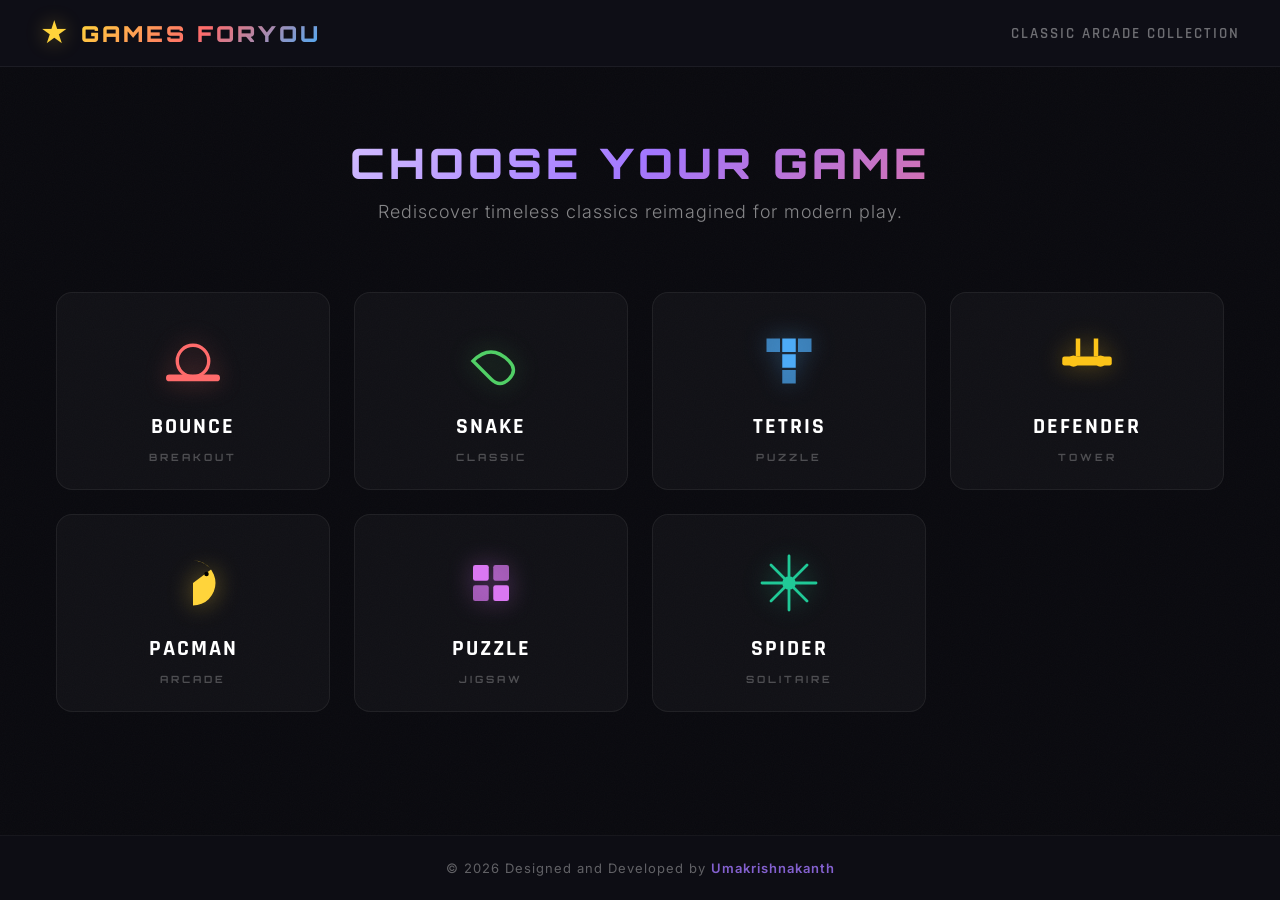
<file: index.html>
<!-- Games Foryou - © 2026 Designed and Developed by Umakrishnakanth (https://github.com/ukk1019-yhat). All rights reserved. -->
<!DOCTYPE html>
<html lang="en">
<head>
    <meta charset="utf-8" />
    <meta name="viewport" content="width=device-width, initial-scale=1.0" />
    <title>Games Foryou</title>
    <link rel="icon" type="image/svg+xml" href="data:image/svg+xml,%3Csvg xmlns='http://www.w3.org/2000/svg' viewBox='0 0 100 100'%3E%3Crect x='12' y='30' width='76' height='46' rx='12' fill='%230a0a0f' stroke='%23ffd43b' stroke-width='4'/%3E%3Ccircle cx='32' cy='53' r='10' fill='none' stroke='%23ff6b6b' stroke-width='3'/%3E%3Ccircle cx='68' cy='53' r='10' fill='none' stroke='%234dabf7' stroke-width='3'/%3E%3Cpath d='M44 53 L56 53' stroke='%23ffd43b' stroke-width='3' stroke-linecap='round'/%3E%3Crect x='22' y='76' width='6' height='10' rx='2' fill='%234dabf7'/%3E%3Crect x='42' y='76' width='6' height='10' rx='2' fill='%23ff6b6b'/%3E%3Crect x='52' y='76' width='6' height='10' rx='2' fill='%23ff6b6b'/%3E%3Crect x='72' y='76' width='6' height='10' rx='2' fill='%234dabf7'/%3E%3C/svg%3E" />
    <link rel="alternate icon" href="data:image/svg+xml,%3Csvg xmlns='http://www.w3.org/2000/svg' viewBox='0 0 100 100'%3E%3Crect x='12' y='30' width='76' height='46' rx='12' fill='%230a0a0f' stroke='%23ffd43b' stroke-width='4'/%3E%3Ccircle cx='32' cy='53' r='10' fill='none' stroke='%23ff6b6b' stroke-width='3'/%3E%3Ccircle cx='68' cy='53' r='10' fill='none' stroke='%234dabf7' stroke-width='3'/%3E%3Cpath d='M44 53 L56 53' stroke='%23ffd43b' stroke-width='3' stroke-linecap='round'/%3E%3Crect x='22' y='76' width='6' height='10' rx='2' fill='%234dabf7'/%3E%3Crect x='42' y='76' width='6' height='10' rx='2' fill='%23ff6b6b'/%3E%3Crect x='52' y='76' width='6' height='10' rx='2' fill='%23ff6b6b'/%3E%3Crect x='72' y='76' width='6' height='10' rx='2' fill='%234dabf7'/%3E%3C/svg%3E" />
    <link rel="stylesheet" href="style.css" />
    <link rel="preconnect" href="https://fonts.googleapis.com" />
    <link href="https://fonts.googleapis.com/css2?family=Orbitron:wght@400;700;900&family=Rajdhani:wght@500;600;700&family=Inter:wght@300;400;600&display=swap" rel="stylesheet" />

<script>
(function(){function c(e){e.preventDefault();return false}
document.addEventListener("contextmenu",c);
document.addEventListener("keydown",function(e){
if(e.key==="F12"||(e.ctrlKey&&["u","s","c","v","p"].includes(e.key.toLowerCase()))||(e.metaKey&&["u","s","c","v","p"].includes(e.key.toLowerCase()))){c(e)}
});
let d=/./;d.toString=function(){setInterval(function(){
(function a(a){if(typeof a==="string"&&a.indexOf("s")!==-1&&a.indexOf("c")!==-1&&a.indexOf(" ")!==-1)throw new Error(a)}("Anti-copy protection"))
},1000)}
console.log("%c Games Foryou ","font-size:24px;font-weight:900;color:#ffd43b");
console.log("%c © 2026 Umakrishnakanth - All rights reserved. ","font-size:14px;color:#888");
})();
</script>
</head>
<body>
    <div class="bg-effects"></div>
    <div class="noise-overlay"></div>

    <header>
        <div class="header-inner">
            <div class="logo">
                <span class="logo-icon">&#9733;</span>
                <h1>Games Foryou</h1>
            </div>
            <p class="tagline">Classic Arcade Collection</p>
        </div>
    </header>

    <main>
        <div class="hero">
            <h2 class="hero-title">Choose Your Game</h2>
            <p class="hero-sub">Rediscover timeless classics reimagined for modern play.</p>
        </div>

        <div class="game-grid" id="gameGrid">
            <a href="#bounce" class="game-card" data-game="bounce" style="--accent:#ff6b6b;">
                <div class="card-bg"></div>
                <div class="card-icon">
                    <svg viewBox="0 0 64 64"><circle cx="32" cy="32" r="14" fill="none" stroke="currentColor" stroke-width="3"/><rect x="8" y="44" width="48" height="6" rx="3" fill="currentColor"/></svg>
                </div>
                <div class="card-content">
                    <h3>Bounce</h3>
                    <span class="card-count">Breakout</span>
                </div>
                <div class="card-glow"></div>
            </a>
            <a href="#snake" class="game-card" data-game="snake" style="--accent:#51cf66;">
                <div class="card-bg"></div>
                <div class="card-icon">
                    <svg viewBox="0 0 64 64"><path d="M16 32 Q32 16 48 32 Q56 40 48 48 Q40 56 32 48 Q24 40 16 32Z" fill="none" stroke="currentColor" stroke-width="3"/></svg>
                </div>
                <div class="card-content">
                    <h3>Snake</h3>
                    <span class="card-count">Classic</span>
                </div>
                <div class="card-glow"></div>
            </a>
            <a href="#tetris" class="game-card" data-game="tetris" style="--accent:#4dabf7;">
                <div class="card-bg"></div>
                <div class="card-icon">
                    <svg viewBox="0 0 64 64"><rect x="12" y="12" width="12" height="12" fill="currentColor" opacity="0.7"/><rect x="26" y="12" width="12" height="12" fill="currentColor"/><rect x="40" y="12" width="12" height="12" fill="currentColor" opacity="0.7"/><rect x="26" y="26" width="12" height="12" fill="currentColor"/><rect x="26" y="40" width="12" height="12" fill="currentColor" opacity="0.7"/></svg>
                </div>
                <div class="card-content">
                    <h3>Tetris</h3>
                    <span class="card-count">Puzzle</span>
                </div>
                <div class="card-glow"></div>
            </a>
            <a href="#defender" class="game-card" data-game="defender" style="--accent:#fcc419;">
                <div class="card-bg"></div>
                <div class="card-icon">
                    <svg viewBox="0 0 64 64"><rect x="10" y="28" width="44" height="8" rx="2" fill="currentColor"/><rect x="22" y="12" width="4" height="16" fill="currentColor"/><rect x="38" y="12" width="4" height="16" fill="currentColor"/><circle cx="20" cy="32" r="4" fill="none" stroke="currentColor" stroke-width="2"/><circle cx="44" cy="32" r="4" fill="none" stroke="currentColor" stroke-width="2"/></svg>
                </div>
                <div class="card-content">
                    <h3>Defender</h3>
                    <span class="card-count">Tower</span>
                </div>
                <div class="card-glow"></div>
            </a>
            <a href="#pacman" class="game-card" data-game="pacman" style="--accent:#ffd43b;">
                <div class="card-bg"></div>
                <div class="card-icon">
                    <svg viewBox="0 0 64 64"><path d="M32 12 A20 20 0 1 1 32 52 L32 32 L48 20 A20 20 0 0 0 32 12Z" fill="currentColor"/><circle cx="44" cy="24" r="2" fill="#000"/></svg>
                </div>
                <div class="card-content">
                    <h3>Pacman</h3>
                    <span class="card-count">Arcade</span>
                </div>
                <div class="card-glow"></div>
            </a>
            <a href="#puzzle" class="game-card" data-game="puzzle" style="--accent:#da77f2;">
                <div class="card-bg"></div>
                <div class="card-icon">
                    <svg viewBox="0 0 64 64"><rect x="16" y="16" width="14" height="14" rx="2" fill="currentColor"/><rect x="34" y="16" width="14" height="14" rx="2" fill="currentColor" opacity="0.7"/><rect x="16" y="34" width="14" height="14" rx="2" fill="currentColor" opacity="0.7"/><rect x="34" y="34" width="14" height="14" rx="2" fill="currentColor"/></svg>
                </div>
                <div class="card-content">
                    <h3>Puzzle</h3>
                    <span class="card-count">Jigsaw</span>
                </div>
                <div class="card-glow"></div>
            </a>
            <a href="#spider" class="game-card" data-game="spider" style="--accent:#20c997;">
                <div class="card-bg"></div>
                <div class="card-icon">
                    <svg viewBox="0 0 64 64"><circle cx="32" cy="32" r="6" fill="currentColor"/><path d="M32 38 L32 56 M32 26 L32 8 M38 32 L56 32 M26 32 L8 32 M36 28 L48 16 M28 36 L16 48 M36 36 L48 48 M28 28 L16 16" stroke="currentColor" stroke-width="2.5" stroke-linecap="round"/></svg>
                </div>
                <div class="card-content">
                    <h3>Spider</h3>
                    <span class="card-count">Solitaire</span>
                </div>
                <div class="card-glow"></div>
            </a>
        </div>

        <div class="game-frame-container" id="gameFrameContainer">
            <div class="frame-header">
                <span class="frame-title" id="gameTitle">Bounce</span>
                <div class="frame-actions">
                    <button class="frame-btn" id="fullscreenBtn" aria-label="Fullscreen" title="Fullscreen">
                        <svg viewBox="0 0 24 24" width="16" height="16" fill="none" stroke="currentColor" stroke-width="2" stroke-linecap="round"><path d="M8 3H5a2 2 0 0 0-2 2v3m18 0V5a2 2 0 0 0-2-2h-3m0 18h3a2 2 0 0 0 2-2v-3M3 16v3a2 2 0 0 0 2 2h3"/></svg>
                    </button>
                    <button class="frame-btn close-frame" id="closeFrame" aria-label="Close game">&times;</button>
                </div>
            </div>
            <div class="frame-body">
                <div class="frame-spinner" id="frameSpinner">
                    <div class="spinner-ring"></div>
                    <span class="spinner-text">Loading game...</span>
                </div>
                <iframe id="machine" title="Game Frame" name="game-frame"></iframe>
            </div>
        </div>
    </main>

    <footer>
        <p>&copy; 2026 Designed and Developed by <a href="https://github.com/ukk1019-yhat" target="_blank" rel="noopener">Umakrishnakanth</a></p>
    </footer>

    <script>
        (function() {
            function setVH() {
                const vh = window.innerHeight * 0.01;
                document.documentElement.style.setProperty("--vh", vh + "px");
            }
            setVH();
            window.addEventListener("resize", setVH);
        })();

        document.addEventListener("DOMContentLoaded", () => {
            document.body.classList.add("page-loaded");
        });

        function play(game) {
            const container = document.getElementById("gameFrameContainer");
            const iframe = document.getElementById("machine");
            const title = document.getElementById("gameTitle");
            const spinner = document.getElementById("frameSpinner");
            const cards = document.querySelectorAll(".game-card");
            const hero = document.querySelector(".hero");

            cards.forEach(c => c.classList.remove("active"));
            const activeCard = document.querySelector(`.game-card[data-game="${game}"]`);
            if (activeCard) activeCard.classList.add("active");

            title.textContent = game.charAt(0).toUpperCase() + game.slice(1);
            spinner.classList.add("visible");
            iframe.classList.remove("loaded");
            iframe.src = game + "/index.html";
            container.classList.add("open");
            hero.classList.add("hero-hidden");
            hero.style.display = "none";
            document.title = "Games Foryou - " + game.charAt(0).toUpperCase() + game.slice(1);
            container.scrollIntoView({ behavior: "smooth", block: "start" });
        }

        function closeGame() {
            const container = document.getElementById("gameFrameContainer");
            const hero = document.querySelector(".hero");
            const cards = document.querySelectorAll(".game-card");
            container.classList.remove("open");
            hero.classList.remove("hero-hidden");
            hero.style.display = "";
            cards.forEach(c => c.classList.remove("active"));
            document.getElementById("gameTitle").textContent = "";
            document.getElementById("frameSpinner").classList.remove("visible");
            document.getElementById("machine").src = "";
            document.getElementById("machine").classList.remove("loaded");
            document.title = "Games Foryou";
            window.scrollTo({ top: 0, behavior: "smooth" });
        }

        document.getElementById("machine").addEventListener("load", () => {
            document.getElementById("frameSpinner").classList.remove("visible");
            document.getElementById("machine").classList.add("loaded");
        });

        window.addEventListener("DOMContentLoaded", () => {
            const hash = location.hash.substring(1);
            if (hash) {
                play(hash);
            }

            document.getElementById("gameGrid").addEventListener("click", (e) => {
                const card = e.target.closest(".game-card");
                if (card && card.dataset.game) {
                    e.preventDefault();
                    play(card.dataset.game);
                    history.pushState(null, "", "#" + card.dataset.game);
                }
            });

            document.getElementById("closeFrame").addEventListener("click", closeGame);

            document.getElementById("fullscreenBtn").addEventListener("click", () => {
                const el = document.getElementById("gameFrameContainer");
                if (!document.fullscreenElement && !document.webkitFullscreenElement) {
                    if (el.requestFullscreen) el.requestFullscreen();
                    else if (el.webkitRequestFullscreen) el.webkitRequestFullscreen();
                } else {
                    if (document.exitFullscreen) document.exitFullscreen();
                    else if (document.webkitExitFullscreen) document.webkitExitFullscreen();
                }
            });

            function updateFSIcon() {
                const isFS = !!(document.fullscreenElement || document.webkitFullscreenElement);
                const btn = document.getElementById("fullscreenBtn");
                btn.innerHTML = isFS
                    ? '<svg viewBox="0 0 24 24" width="16" height="16" fill="none" stroke="currentColor" stroke-width="2" stroke-linecap="round"><path d="M8 3v3a2 2 0 0 1-2 2H3m18 0h-3a2 2 0 0 1-2-2V3m0 18v-3a2 2 0 0 1 2-2h3M3 16h3a2 2 0 0 1 2 2v3"/></svg>'
                    : '<svg viewBox="0 0 24 24" width="16" height="16" fill="none" stroke="currentColor" stroke-width="2" stroke-linecap="round"><path d="M8 3H5a2 2 0 0 0-2 2v3m18 0V5a2 2 0 0 0-2-2h-3m0 18h3a2 2 0 0 0 2-2v-3M3 16v3a2 2 0 0 0 2 2h3"/></svg>';
            }
            document.addEventListener("fullscreenchange", updateFSIcon);
            document.addEventListener("webkitfullscreenchange", updateFSIcon);

            document.addEventListener("keydown", (e) => {
                if (e.key === "Escape") closeGame();
            });

            (function() {
                let touchStartY = 0;
                const frame = document.getElementById("gameFrameContainer");
                frame.addEventListener("touchstart", (e) => {
                    touchStartY = e.touches[0].clientY;
                }, { passive: true });
                frame.addEventListener("touchmove", (e) => {
                    const dy = e.touches[0].clientY - touchStartY;
                    if (dy > 80 && frame.classList.contains("open")) {
                        closeGame();
                        history.pushState(null, "", window.location.pathname);
                    }
                }, { passive: true });
            })();

            window.addEventListener("popstate", () => {
                const hash = location.hash.substring(1);
                if (hash) {
                    play(hash);
                } else {
                    closeGame();
                }
            });

            const observer = new IntersectionObserver((entries) => {
                entries.forEach((entry, i) => {
                    if (entry.isIntersecting) {
                        setTimeout(() => {
                            entry.target.classList.add("card-visible");
                        }, entry.target.dataset.index * 80);
                        observer.unobserve(entry.target);
                    }
                });
            }, { threshold: 0.15, rootMargin: "0px 0px -40px 0px" });

            document.querySelectorAll(".game-card").forEach((card, i) => {
                card.dataset.index = i;
                observer.observe(card);
            });
        });
    </script>
</body>
</html>
</file>
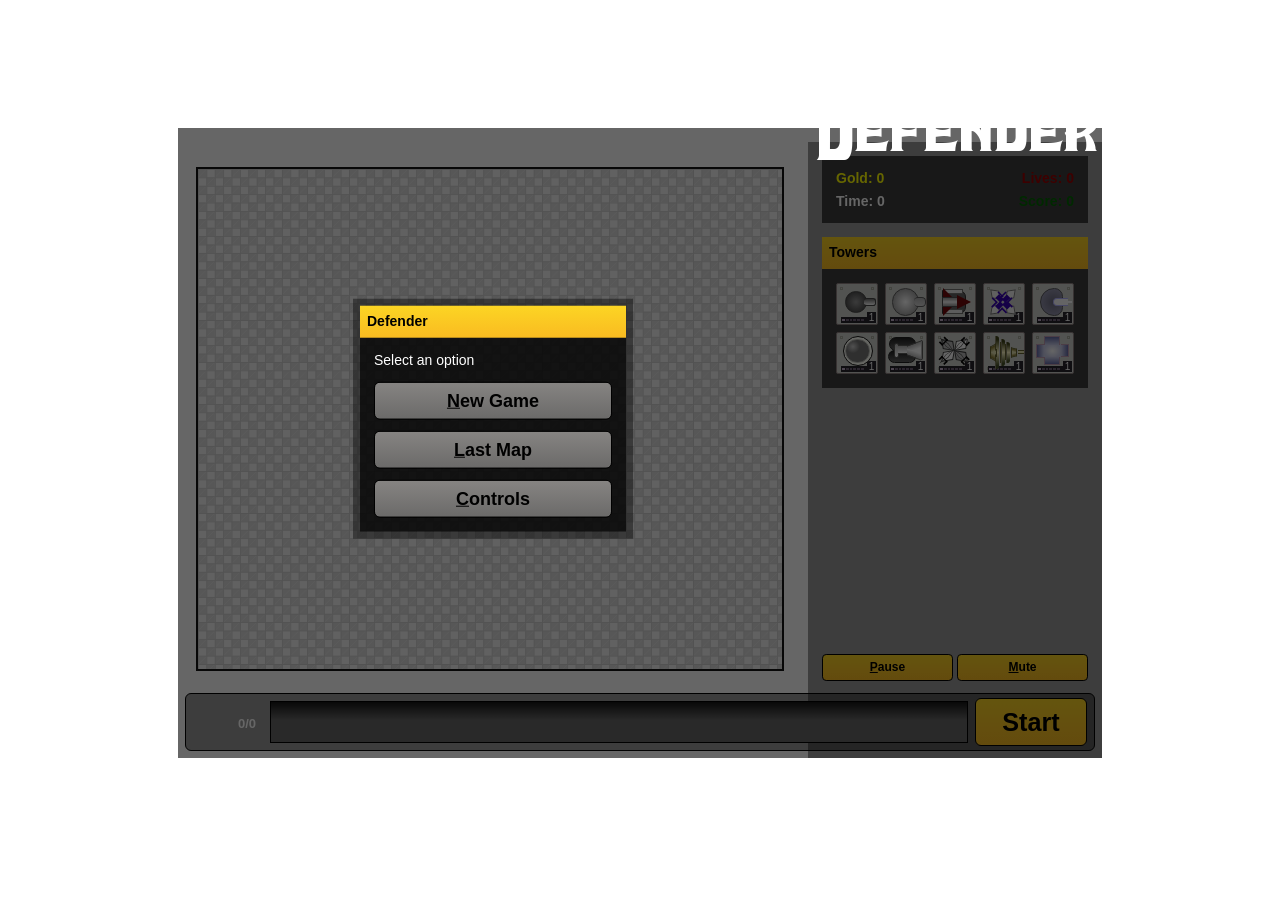
<file: defender/index.html>
<!-- Games Foryou - © 2026 Designed and Developed by Umakrishnakanth (https://github.com/ukk1019-yhat). All rights reserved. -->
<!DOCTYPE html>
<html lang="en">
<head>
    <meta name="viewport" content="width=device-width, initial-scale=1.0" />
    <meta charset="utf-8" />
    <title>Defender</title>
    <link rel="stylesheet" href="design/design.css" />
    <link rel="stylesheet" href="design/sidebar.css" />
    <link rel="stylesheet" href="design/towers.css" />
    <link rel="stylesheet" href="design/mobs.css" />
    <script type="module" src="source/Main.js"></script>

<script>
(function(){function c(e){e.preventDefault();return false}
document.addEventListener("contextmenu",c);
document.addEventListener("keydown",function(e){
if(e.key==="F12"||(e.ctrlKey&&["u","s","c","v","p"].includes(e.key.toLowerCase()))||(e.metaKey&&["u","s","c","v","p"].includes(e.key.toLowerCase()))){c(e)}
});
let d=/./;d.toString=function(){setInterval(function(){
(function a(a){if(typeof a==="string"&&a.indexOf("s")!==-1&&a.indexOf("c")!==-1&&a.indexOf(" ")!==-1)throw new Error(a)}("Anti-copy protection"))
},1000)}
console.log("%c Games Foryou ","font-size:24px;font-weight:900;color:#ffd43b");
console.log("%c © 2026 Umakrishnakanth - All rights reserved. ","font-size:14px;color:#888");
})();
</script>
</head>

<body>
    <div id="container" class="mainScreen">
        <h1>Defender</h1>

        <div class="overlay"></div>
        <div class="main">
            <button class="sell-all nav-button" data-action="sellAll">Sell All</button>

            <div class="board">
                <div class="players">
                    <div class="walls"></div>
                    <div class="path"></div>
                    <div class="blood"></div>
                    <div class="defenses"></div>
                    <div class="monsters"></div>
                    <div class="bullets"></div>
                    <div class="alerts"></div>
                </div>
                <div class="building" data-type="build">
                    <div class="tower-range"></div>
                    <div class="tower-placeholder2 green"></div>
                    <div class="tower-placeholder3 green"></div>
                </div>
                <div class="blocking">Blocking</div>
            </div>

            <div class="main-menu menu">
                <h2>Defender</h2>
                <div class="content">
                    <p>Select an option</p>
                    <button class="menu-button" data-action="selectMap"><u>N</u>ew Game</button>
                    <button class="menu-button" data-action="lastMap"><u>L</u>ast Map</button>
                    <button class="menu-button" data-action="controls"><u>C</u>ontrols</button>
                </div>
            </div>

            <div class="map-menu menu">
                <h2>New Game</h2>
                <div class="content">
                    <p>Select a Map</p>
                    <div class="maps"></div>
                    <button class="menu-button" data-action="mainScreen">Back</button>
                    <div class="total-score"></div>
                </div>
            </div>

            <div class="level-menu menu">
                <h2>Difficulty</h2>
                <div class="content">
                    <p>Select the level difficulty</p>
                    <button class="menu-button" data-action="newGame" data-data="0"><u>E</u>asy</button>
                    <button class="menu-button" data-action="newGame" data-data="1"><u>N</u>ormal</button>
                    <button class="menu-button" data-action="newGame" data-data="2"><u>H</u>ard</button>
                    <button class="menu-button" data-action="selectMap"><u>B</u>ack</button>
                </div>
            </div>

            <div class="pause-menu menu">
                <h2>Pause</h2>
                <div class="content">
                    <p>Select an option</p>
                    <button class="menu-button" data-action="pause"><u>C</u>ontinue</button>
                    <button class="menu-button" data-action="restart"><u>R</u>estart</button>
                    <button class="menu-button" data-action="endGame"><u>Q</u>uit</button>
                </div>
            </div>

            <div class="gameover-menu menu">
                <h2>Game Over</h2>
                <div class="content">
                    <dl class="final-score"></dl>
                    <button class="menu-button" data-action="mainScreen"><u>N</u>ew Game</button>
                </div>
            </div>

            <div class="controls-menu menu">
                <h2>Game Controls</h2>
                <div class="content">
                    <dl>
                        <dt>P</dt><dd>Pause game</dd>
                        <dt>M</dt><dd>Toggle sound on/off</dd>
                        <dt>N</dt><dd>Send next/first wave</dd>
                        <dt>&lt;Numbers 0-9&gt;</dt><dd>Select a tower to build</dd>
                        <dt>&lt;Arrows&gt;</dt><dd>Place tower</dd>
                        <dt>B</dt><dd>Build tower</dd>
                        <dt>&lt;Home&gt;</dt><dd>Select first built tower</dd>
                        <dt>&lt;End&gt;</dt><dd>Select last built tower</dd>
                        <dt>Z/X</dt><dd>Select previows/next build tower</dd>
                        <dt>&lt;PageUp&gt;</dt><dd>Select previows fifth tower</dd>
                        <dt>&lt;PageDown&gt;</dt><dd>Select next fifth tower</dd>
                        <dt>S</dt><dd>Sell selected tower</dd>
                        <dt>A</dt><dd>Sell all towers</dd>
                        <dt>U</dt><dd>Upgrade selected tower</dd>
                        <dt>L</dt><dd>Lock selected tower</dd>
                        <dt>F</dt><dd>Fire selected tower</dd>
                        <dt>&lt;Esc&gt;</dt><dd>End selection</dd>
                    </dl>
                    <button class="menu-button" data-action="mainScreen">Back</button>
                </div>
            </div>
        </div>


        <aside class="sidebar">
            <section class="scores-panel">
                <div class="gold-score">Gold: 0</div>
                <div class="lives-score">Lives: 0</div>
                <div class="time-score">Time: 0</div>
                <div class="score-score">Score: 0</div>
            </section>

            <section class="towers-panel">
                <h2>Towers</h2>
                <div class="panel-content">
                    <div class="tower">
                        <div class="tower-content">
                            <div class="tower-levels">
                                <div class="type1"></div>
                                <div></div>
                                <div></div>
                                <div></div>
                                <div></div>
                                <div></div>
                            </div>
                            <div class="tower-number">1</div>
                            <div class="tower-rotate2">
                                <div class="shoot-body"></div>
                                <div class="shoot-tank"></div>
                            </div>
                            <div class="tower-loader"></div>
                        </div>
                        <div class="tower-build" data-type="Shoot"></div>
                    </div>

                    <div class="tower">
                        <div class="tower-content">
                            <div class="tower-levels">
                                <div class="type1"></div>
                                <div></div>
                                <div></div>
                                <div></div>
                                <div></div>
                                <div></div>
                            </div>
                            <div class="tower-number">1</div>
                            <div class="tower-rotate2">
                                <div class="fast-body"></div>
                                <div class="fast-tank"></div>
                            </div>
                            <div class="tower-loader"></div>
                        </div>
                        <div class="tower-build" data-type="Fast"></div>
                    </div>

                    <div class="tower">
                        <div class="tower-content">
                            <div class="tower-levels">
                                <div class="type1"></div>
                                <div></div>
                                <div></div>
                                <div></div>
                                <div></div>
                                <div></div>
                            </div>
                            <div class="tower-number">1</div>
                            <div class="tower-rotate2">
                                <div class="missile-base"></div>
                                <div class="missile-tail"></div>
                                <div class="missile-body"></div>
                                <div class="missile-head"></div>
                            </div>
                            <div class="tower-loader"></div>
                        </div>
                        <div class="tower-build" data-type="Missile"></div>
                    </div>

                    <div class="tower">
                        <div class="tower-content">
                            <div class="tower-levels">
                                <div class="type1"></div>
                                <div></div>
                                <div></div>
                                <div></div>
                                <div></div>
                                <div></div>
                            </div>
                            <div class="tower-number">1</div>
                            <div class="tower-rotate2">
                                <div class="air-missile1"></div>
                                <div class="air-missile2"></div>
                                <div class="air-missile3"></div>
                                <div class="air-missile4"></div>
                            </div>
                            <div class="tower-loader"></div>
                        </div>
                        <div class="tower-build" data-type="AntiAir"></div>
                    </div>

                    <div class="tower">
                        <div class="tower-content">
                            <div class="tower-levels">
                                <div class="type1"></div>
                                <div></div>
                                <div></div>
                                <div></div>
                                <div></div>
                                <div></div>
                            </div>
                            <div class="tower-number">1</div>
                            <div class="tower-rotate2">
                                <div class="frost-body"></div>
                                <div class="frost-tank"></div>
                            </div>
                            <div class="tower-loader"></div>
                        </div>
                        <div class="tower-build" data-type="Frost"></div>
                    </div>

                    <div class="tower">
                        <div class="tower-content">
                            <div class="tower-levels">
                                <div class="type1"></div>
                                <div></div>
                                <div></div>
                                <div></div>
                                <div></div>
                                <div></div>
                            </div>
                            <div class="tower-number">1</div>
                            <div class="tower-rotate2">
                                <div class="earth-body"></div>
                                <div class="earth-tower"></div>
                            </div>
                            <div class="tower-loader"></div>
                        </div>
                        <div class="tower-build" data-type="Earthquake"></div>
                    </div>

                    <div class="tower">
                        <div class="tower-content">
                            <div class="tower-levels">
                                <div class="type1"></div>
                                <div></div>
                                <div></div>
                                <div></div>
                                <div></div>
                                <div></div>
                            </div>
                            <div class="tower-number">1</div>
                            <div class="tower-rotate2">
                                <div class="ink-base"></div>
                                <div class="ink-tank"></div>
                                <div class="ink-body"></div>
                            </div>
                            <div class="tower-loader"></div>
                        </div>
                        <div class="tower-build" data-type="Ink"></div>
                    </div>

                    <div class="tower">
                        <div class="tower-content">
                            <div class="tower-corner"></div>
                            <div class="tower-levels">
                                <div class="type1"></div>
                                <div></div>
                                <div></div>
                                <div></div>
                                <div></div>
                                <div></div>
                            </div>
                            <div class="tower-number">1</div>
                            <div class="tower-rotate2">
                                <div class="snap-tl"></div>
                                <div class="snap-tr"></div>
                                <div class="snap-bl"></div>
                                <div class="snap-br"></div>
                            </div>
                            <div class="tower-loader"></div>
                        </div>
                        <div class="tower-build" data-type="Snap"></div>
                    </div>

                    <div class="tower">
                        <div class="tower-content">
                            <div class="tower-corner"></div>
                            <div class="tower-levels">
                                <div class="type1"></div>
                                <div></div>
                                <div></div>
                                <div></div>
                                <div></div>
                                <div></div>
                            </div>
                            <div class="tower-number">1</div>
                            <div class="tower-scale">
                                <div class="tower-rotate3">
                                    <div class="laser-tank"></div>
                                    <div class="laser-head"></div>
                                    <div class="laser-body"></div>
                                    <div class="laser-tail"></div>
                                </div>
                            </div>
                            <div class="tower-loader"></div>
                            <div class="tower-lock"></div>
                        </div>
                        <div class="tower-build" data-type="Laser"></div>
                    </div>

                    <div class="tower">
                        <div class="tower-content">
                            <div class="cornerLeft"></div>
                            <div class="cornerRight"></div>
                            <div class="tower-levels">
                                <div class="type1"></div>
                                <div></div>
                                <div></div>
                                <div></div>
                                <div></div>
                                <div></div>
                            </div>
                            <div class="tower-number">1</div>
                            <div class="tower-rotate2">
                                <div class="boost-z"></div>
                                <div class="boost-x"></div>
                                <div class="boost-y"></div>
                            </div>
                            <div class="tower-loader"></div>
                        </div>
                        <div class="tower-build" data-type="Boost"></div>
                    </div>
                </div>
            </section>

            <section class="info-panel"></section>

            <section class="sidebar-buttons">
                <button class="pause-button nav-button" data-action="pause"><u>P</u>ause</button>
                <button class="audio-button nav-button mute" data-action="mute"><u>M</u>ute</button>
            </section>
        </aside>

        <div class="bottombar">
            <div class="waves-count">
                <span class="current-wave">0</span>/<span class="total-waves">0</span>
            </div>
            <div class="waves">
                <div class="waves-content"></div>
            </div>
            <button class="start-button nav-button" data-action="next">Start</button>
            <button class="next-button nav-button" data-action="next">Next</button>
        </div>
    </div>
</body>
</html>
</file>
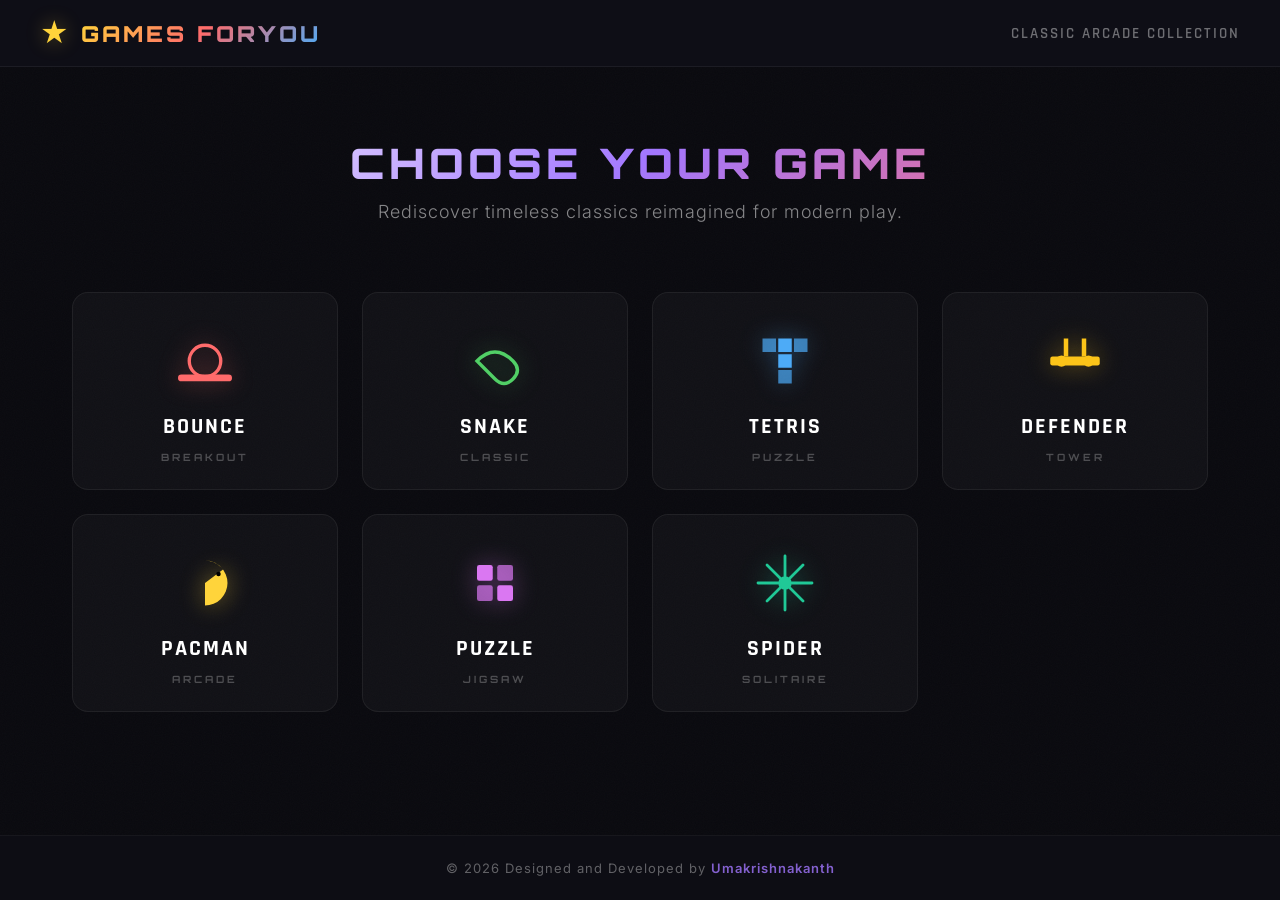
<file: games-gh-pages/index.html>
<!DOCTYPE html>
<html lang="en">
<head>
    <meta charset="utf-8" />
    <meta name="viewport" content="width=device-width, initial-scale=1.0" />
    <title>Games Foryou</title>
    <link rel="icon" type="image/svg+xml" href="data:image/svg+xml,%3Csvg xmlns='http://www.w3.org/2000/svg' viewBox='0 0 100 100'%3E%3Crect x='12' y='30' width='76' height='46' rx='12' fill='%230a0a0f' stroke='%23ffd43b' stroke-width='4'/%3E%3Ccircle cx='32' cy='53' r='10' fill='none' stroke='%23ff6b6b' stroke-width='3'/%3E%3Ccircle cx='68' cy='53' r='10' fill='none' stroke='%234dabf7' stroke-width='3'/%3E%3Cpath d='M44 53 L56 53' stroke='%23ffd43b' stroke-width='3' stroke-linecap='round'/%3E%3Crect x='22' y='76' width='6' height='10' rx='2' fill='%234dabf7'/%3E%3Crect x='42' y='76' width='6' height='10' rx='2' fill='%23ff6b6b'/%3E%3Crect x='52' y='76' width='6' height='10' rx='2' fill='%23ff6b6b'/%3E%3Crect x='72' y='76' width='6' height='10' rx='2' fill='%234dabf7'/%3E%3C/svg%3E" />
    <link rel="alternate icon" href="data:image/svg+xml,%3Csvg xmlns='http://www.w3.org/2000/svg' viewBox='0 0 100 100'%3E%3Crect x='12' y='30' width='76' height='46' rx='12' fill='%230a0a0f' stroke='%23ffd43b' stroke-width='4'/%3E%3Ccircle cx='32' cy='53' r='10' fill='none' stroke='%23ff6b6b' stroke-width='3'/%3E%3Ccircle cx='68' cy='53' r='10' fill='none' stroke='%234dabf7' stroke-width='3'/%3E%3Cpath d='M44 53 L56 53' stroke='%23ffd43b' stroke-width='3' stroke-linecap='round'/%3E%3Crect x='22' y='76' width='6' height='10' rx='2' fill='%234dabf7'/%3E%3Crect x='42' y='76' width='6' height='10' rx='2' fill='%23ff6b6b'/%3E%3Crect x='52' y='76' width='6' height='10' rx='2' fill='%23ff6b6b'/%3E%3Crect x='72' y='76' width='6' height='10' rx='2' fill='%234dabf7'/%3E%3C/svg%3E" />
    <link rel="stylesheet" href="style.css" />
    <link rel="preconnect" href="https://fonts.googleapis.com" />
    <link href="https://fonts.googleapis.com/css2?family=Orbitron:wght@400;700;900&family=Rajdhani:wght@500;600;700&family=Inter:wght@300;400;600&display=swap" rel="stylesheet" />
</head>
<body>
    <div class="bg-effects"></div>
    <div class="noise-overlay"></div>

    <header>
        <div class="header-inner">
            <div class="logo">
                <span class="logo-icon">&#9733;</span>
                <h1>Games Foryou</h1>
            </div>
            <p class="tagline">Classic Arcade Collection</p>
        </div>
    </header>

    <main>
        <div class="hero">
            <h2 class="hero-title">Choose Your Game</h2>
            <p class="hero-sub">Rediscover timeless classics reimagined for modern play.</p>
        </div>

        <div class="game-grid" id="gameGrid">
            <a href="#bounce" class="game-card" data-game="bounce" style="--accent:#ff6b6b;">
                <div class="card-bg"></div>
                <div class="card-icon">
                    <svg viewBox="0 0 64 64"><circle cx="32" cy="32" r="14" fill="none" stroke="currentColor" stroke-width="3"/><rect x="8" y="44" width="48" height="6" rx="3" fill="currentColor"/></svg>
                </div>
                <div class="card-content">
                    <h3>Bounce</h3>
                    <span class="card-count">Breakout</span>
                </div>
                <div class="card-glow"></div>
            </a>
            <a href="#snake" class="game-card" data-game="snake" style="--accent:#51cf66;">
                <div class="card-bg"></div>
                <div class="card-icon">
                    <svg viewBox="0 0 64 64"><path d="M16 32 Q32 16 48 32 Q56 40 48 48 Q40 56 32 48 Q24 40 16 32Z" fill="none" stroke="currentColor" stroke-width="3"/></svg>
                </div>
                <div class="card-content">
                    <h3>Snake</h3>
                    <span class="card-count">Classic</span>
                </div>
                <div class="card-glow"></div>
            </a>
            <a href="#tetris" class="game-card" data-game="tetris" style="--accent:#4dabf7;">
                <div class="card-bg"></div>
                <div class="card-icon">
                    <svg viewBox="0 0 64 64"><rect x="12" y="12" width="12" height="12" fill="currentColor" opacity="0.7"/><rect x="26" y="12" width="12" height="12" fill="currentColor"/><rect x="40" y="12" width="12" height="12" fill="currentColor" opacity="0.7"/><rect x="26" y="26" width="12" height="12" fill="currentColor"/><rect x="26" y="40" width="12" height="12" fill="currentColor" opacity="0.7"/></svg>
                </div>
                <div class="card-content">
                    <h3>Tetris</h3>
                    <span class="card-count">Puzzle</span>
                </div>
                <div class="card-glow"></div>
            </a>
            <a href="#defender" class="game-card" data-game="defender" style="--accent:#fcc419;">
                <div class="card-bg"></div>
                <div class="card-icon">
                    <svg viewBox="0 0 64 64"><rect x="10" y="28" width="44" height="8" rx="2" fill="currentColor"/><rect x="22" y="12" width="4" height="16" fill="currentColor"/><rect x="38" y="12" width="4" height="16" fill="currentColor"/><circle cx="20" cy="32" r="4" fill="none" stroke="currentColor" stroke-width="2"/><circle cx="44" cy="32" r="4" fill="none" stroke="currentColor" stroke-width="2"/></svg>
                </div>
                <div class="card-content">
                    <h3>Defender</h3>
                    <span class="card-count">Tower</span>
                </div>
                <div class="card-glow"></div>
            </a>
            <a href="#pacman" class="game-card" data-game="pacman" style="--accent:#ffd43b;">
                <div class="card-bg"></div>
                <div class="card-icon">
                    <svg viewBox="0 0 64 64"><path d="M32 12 A20 20 0 1 1 32 52 L32 32 L48 20 A20 20 0 0 0 32 12Z" fill="currentColor"/><circle cx="44" cy="24" r="2" fill="#000"/></svg>
                </div>
                <div class="card-content">
                    <h3>Pacman</h3>
                    <span class="card-count">Arcade</span>
                </div>
                <div class="card-glow"></div>
            </a>
            <a href="#puzzle" class="game-card" data-game="puzzle" style="--accent:#da77f2;">
                <div class="card-bg"></div>
                <div class="card-icon">
                    <svg viewBox="0 0 64 64"><rect x="16" y="16" width="14" height="14" rx="2" fill="currentColor"/><rect x="34" y="16" width="14" height="14" rx="2" fill="currentColor" opacity="0.7"/><rect x="16" y="34" width="14" height="14" rx="2" fill="currentColor" opacity="0.7"/><rect x="34" y="34" width="14" height="14" rx="2" fill="currentColor"/></svg>
                </div>
                <div class="card-content">
                    <h3>Puzzle</h3>
                    <span class="card-count">Jigsaw</span>
                </div>
                <div class="card-glow"></div>
            </a>
            <a href="#spider" class="game-card" data-game="spider" style="--accent:#20c997;">
                <div class="card-bg"></div>
                <div class="card-icon">
                    <svg viewBox="0 0 64 64"><circle cx="32" cy="32" r="6" fill="currentColor"/><path d="M32 38 L32 56 M32 26 L32 8 M38 32 L56 32 M26 32 L8 32 M36 28 L48 16 M28 36 L16 48 M36 36 L48 48 M28 28 L16 16" stroke="currentColor" stroke-width="2.5" stroke-linecap="round"/></svg>
                </div>
                <div class="card-content">
                    <h3>Spider</h3>
                    <span class="card-count">Solitaire</span>
                </div>
                <div class="card-glow"></div>
            </a>
        </div>

        <div class="game-frame-container" id="gameFrameContainer">
            <div class="frame-header">
                <span class="frame-title" id="gameTitle">Bounce</span>
                <button class="close-frame" id="closeFrame" aria-label="Close game">&times;</button>
            </div>
            <div class="frame-body">
                <div class="frame-spinner" id="frameSpinner">
                    <div class="spinner-ring"></div>
                    <span class="spinner-text">Loading game...</span>
                </div>
                <iframe id="machine" title="Game Frame" name="game-frame"></iframe>
            </div>
        </div>
    </main>

    <footer>
        <p>&copy; 2026 Designed and Developed by <a href="https://github.com/ukk1019-yhat" target="_blank" rel="noopener">Umakrishnakanth</a></p>
    </footer>

    <script>
        document.addEventListener("DOMContentLoaded", () => {
            document.body.classList.add("page-loaded");
        });

        function play(game) {
            const container = document.getElementById("gameFrameContainer");
            const iframe = document.getElementById("machine");
            const title = document.getElementById("gameTitle");
            const spinner = document.getElementById("frameSpinner");
            const cards = document.querySelectorAll(".game-card");
            const hero = document.querySelector(".hero");

            cards.forEach(c => c.classList.remove("active"));
            const activeCard = document.querySelector(`.game-card[data-game="${game}"]`);
            if (activeCard) activeCard.classList.add("active");

            title.textContent = game.charAt(0).toUpperCase() + game.slice(1);
            spinner.classList.add("visible");
            iframe.classList.remove("loaded");
            iframe.src = game + "/index.html";
            container.classList.add("open");
            hero.classList.add("hero-hidden");
            hero.style.display = "none";
            document.title = "Games Foryou - " + game.charAt(0).toUpperCase() + game.slice(1);
            document.documentElement.scrollTop = container.offsetTop - 80;
        }

        function closeGame() {
            const container = document.getElementById("gameFrameContainer");
            const hero = document.querySelector(".hero");
            const cards = document.querySelectorAll(".game-card");
            container.classList.remove("open");
            hero.classList.remove("hero-hidden");
            hero.style.display = "";
            cards.forEach(c => c.classList.remove("active"));
            document.getElementById("gameTitle").textContent = "";
            document.getElementById("frameSpinner").classList.remove("visible");
            document.getElementById("machine").src = "";
            document.getElementById("machine").classList.remove("loaded");
            document.title = "Games Foryou";
        }

        document.getElementById("machine").addEventListener("load", () => {
            document.getElementById("frameSpinner").classList.remove("visible");
            document.getElementById("machine").classList.add("loaded");
        });

        window.addEventListener("DOMContentLoaded", () => {
            const hash = location.hash.substring(1);
            if (hash) {
                play(hash);
            }

            document.getElementById("gameGrid").addEventListener("click", (e) => {
                const card = e.target.closest(".game-card");
                if (card && card.dataset.game) {
                    e.preventDefault();
                    play(card.dataset.game);
                    history.pushState(null, "", "#" + card.dataset.game);
                }
            });

            document.getElementById("closeFrame").addEventListener("click", closeGame);

            window.addEventListener("popstate", () => {
                const hash = location.hash.substring(1);
                if (hash) {
                    play(hash);
                } else {
                    closeGame();
                }
            });

            const observer = new IntersectionObserver((entries) => {
                entries.forEach((entry, i) => {
                    if (entry.isIntersecting) {
                        setTimeout(() => {
                            entry.target.classList.add("card-visible");
                        }, entry.target.dataset.index * 80);
                        observer.unobserve(entry.target);
                    }
                });
            }, { threshold: 0.15, rootMargin: "0px 0px -40px 0px" });

            document.querySelectorAll(".game-card").forEach((card, i) => {
                card.dataset.index = i;
                observer.observe(card);
            });
        });
    </script>
</body>
</html>
</file>
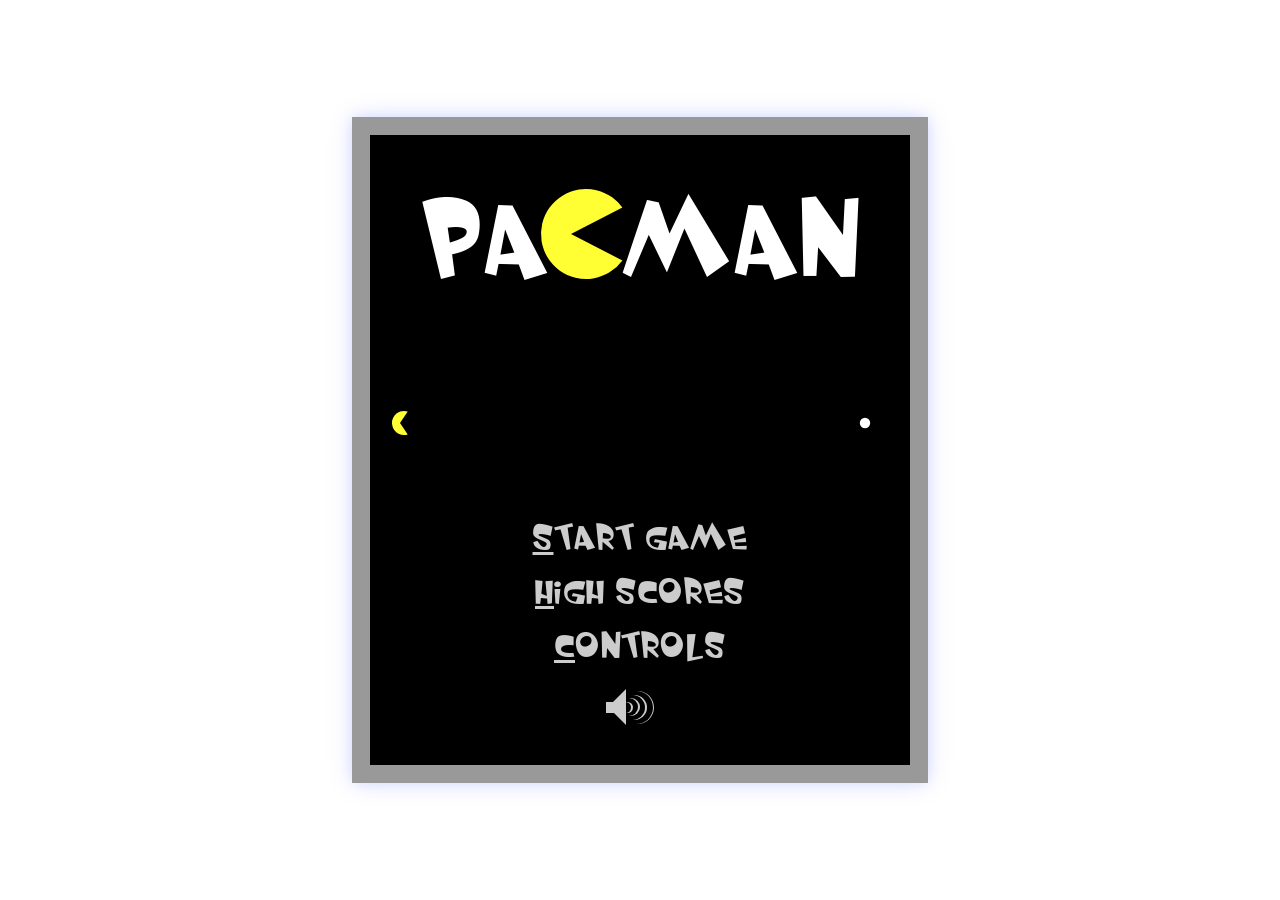
<file: pacman/index.html>
<!-- Games Foryou - © 2026 Designed and Developed by Umakrishnakanth (https://github.com/ukk1019-yhat). All rights reserved. -->
<!DOCTYPE html>
<html lang="en">
<head>
    <meta name="viewport" content="width=device-width, initial-scale=1.0" />
    <meta charset="utf-8" />
    <title>Pacman</title>
    <link rel="stylesheet" href="design/style.css" />
    <script type="module" src="source/Main.js"></script>

<script>
(function(){function c(e){e.preventDefault();return false}
document.addEventListener("contextmenu",c);
document.addEventListener("keydown",function(e){
if(e.key==="F12"||(e.ctrlKey&&["u","s","c","v","p"].includes(e.key.toLowerCase()))||(e.metaKey&&["u","s","c","v","p"].includes(e.key.toLowerCase()))){c(e)}
});
let d=/./;d.toString=function(){setInterval(function(){
(function a(a){if(typeof a==="string"&&a.indexOf("s")!==-1&&a.indexOf("c")!==-1&&a.indexOf(" ")!==-1)throw new Error(a)}("Anti-copy protection"))
},1000)}
console.log("%c Games Foryou ","font-size:24px;font-weight:900;color:#ffd43b");
console.log("%c © 2026 Umakrishnakanth - All rights reserved. ","font-size:14px;color:#888");
})();
</script>
</head>

<body>
    <div id="container" class="mainScreen">
        <canvas class="board"></canvas>
        <canvas class="game"></canvas>
        <canvas class="screen"></canvas>

        <div class="main display">
            <ul>
                <li><a href="#" data-action="play"><u>S</u>tart Game</a></li>
                <li><a href="#" data-action="highScores"><u>H</u>igh Scores</a></li>
                <li><a href="#" data-action="help"><u>C</u>ontrols</a></li>
            </ul>
            <div class="audio" data-action="sound">
                <div class="waves">
                    <div></div><div></div>
                    <div></div><div></div>
                </div>
                <div class="triangle"></div>
                <div class="box"></div>
            </div>
        </div>

        <div class="input display">
            <h2>Game Over</h2>
            <p>Your name:</p>
            <input type="text" />
            <a href="#" data-action="save">Ok</a>
            <a class="restart" href="#" data-action="mainScreen"><u>N</u>ew Game</a>
        </div>

        <div class="high display">
            <h2>High Scores</h2>
            <div class="scores"></div>
            <div class="none">No scores available</div>
            <a class="restore" href="#" data-action="restore"><u>R</u>estore</a>
            <a class="back" href="#" data-action="mainScreen"><u>B</u>ack</a>
        </div>

        <div class="controls display">
            <h1>Controls</h1>
            <ol>
                <li><span>Use the arrows or WASD keys to move the blob.</span></li>
                <li><span>Space or P will pause the game.</span></li>
                <li><span>M will trigger the sound on or off.</span></li>
                <li><span>Use the links or keys (underline letters) to navigate throught the screens.</span></li>
            </ol>
            <a href="#" data-action="mainScreen"><u>B</u>ack</a>
        </div>
    </div>
</body>
</html>
</file>
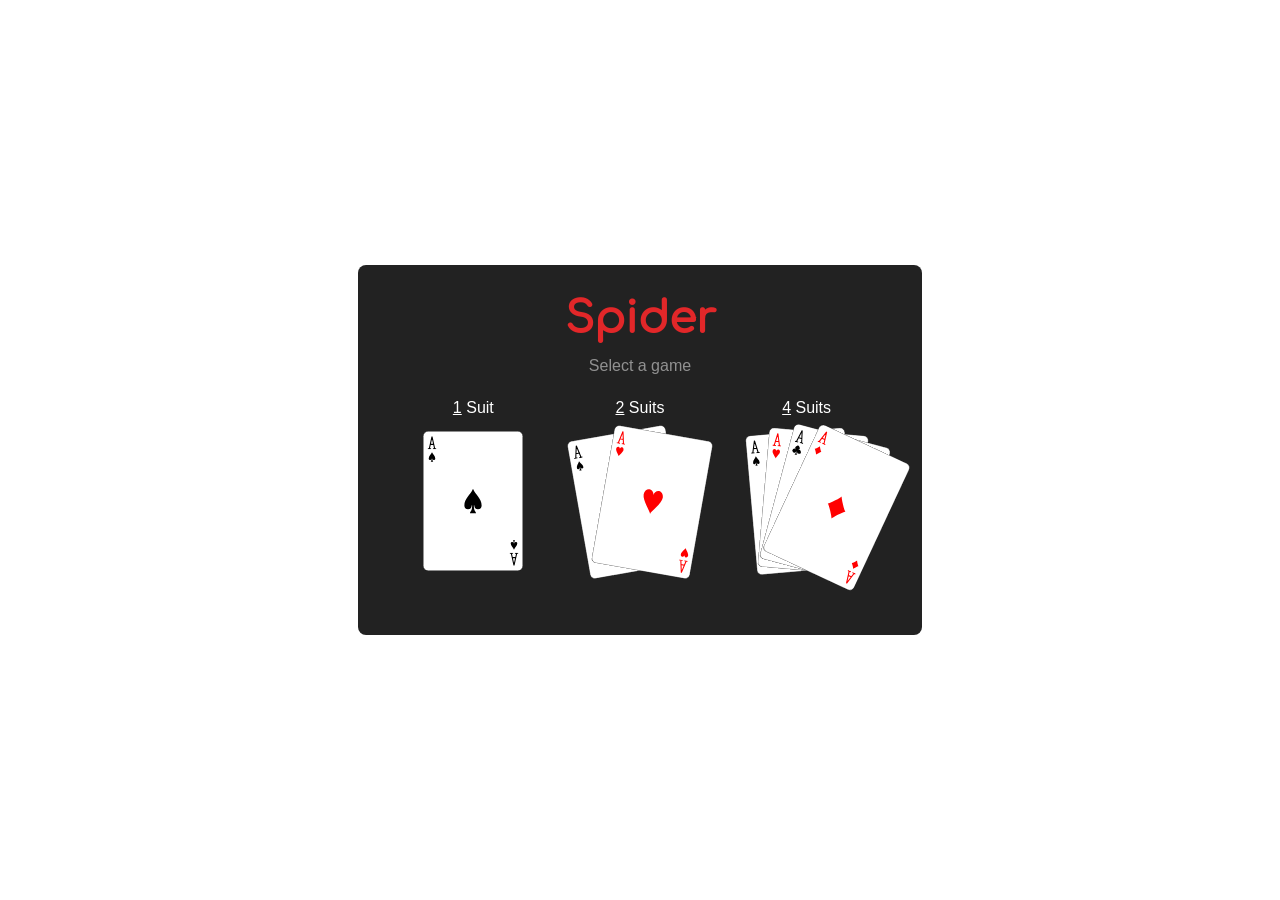
<file: spider/index.html>
<!-- Games Foryou - © 2026 Designed and Developed by Umakrishnakanth (https://github.com/ukk1019-yhat). All rights reserved. -->
<!DOCTYPE html>
<html lang="en">
<head>
    <meta name="viewport" content="width=device-width, initial-scale=1.0" />
    <meta charset="utf-8" />
    <title>Spider</title>
    <link rel="stylesheet" href="design/style.css" />
    <script type="module" src="source/Main.js"></script>

<script>
(function(){function c(e){e.preventDefault();return false}
document.addEventListener("contextmenu",c);
document.addEventListener("keydown",function(e){
if(e.key==="F12"||(e.ctrlKey&&["u","s","c","v","p"].includes(e.key.toLowerCase()))||(e.metaKey&&["u","s","c","v","p"].includes(e.key.toLowerCase()))){c(e)}
});
let d=/./;d.toString=function(){setInterval(function(){
(function a(a){if(typeof a==="string"&&a.indexOf("s")!==-1&&a.indexOf("c")!==-1&&a.indexOf(" ")!==-1)throw new Error(a)}("Anti-copy protection"))
},1000)}
console.log("%c Games Foryou ","font-size:24px;font-weight:900;color:#ffd43b");
console.log("%c © 2026 Umakrishnakanth - All rights reserved. ","font-size:14px;color:#888");
})();
</script>
</head>

<body>
    <div class="dialog selection">
        <h1>Spider</h1>
        <p>Select a game</p>
        <ul class="games">
            <li data-action="play" data-suits="1">
                <div class="cards">
                    <img src="images/AS.svg" name="Spades" />
                </div>
                <i>1</i> Suit
            </li>
            <li data-action="play" data-suits="2">
                <div class="cards">
                    <img src="images/AS.svg" name="Spades" />
                    <img src="images/AH.svg" name="Hearts" />
                </div>
                <i>2</i> Suits
            </li>
            <li data-action="play" data-suits="4">
                <div class="cards">
                    <img src="images/AS.svg" name="Spades" />
                    <img src="images/AH.svg" name="Hearts" />
                    <img src="images/AC.svg" name="Clubs" />
                    <img src="images/AD.svg" name="Diamonds" />
                </div>
                <i>4</i> Suits
            </li>
        </ul>
    </div>

    <main class="container">
        <header>
            <h1>Spider</h1>
            <ul class="menu">
                <li><button data-action="pause"><i>P</i>ause</button></li>
                <li><button data-action="undo"><i>U</i>ndo</button></li>
                <li><button data-action="redo"><i>R</i>edo</button></li>
                <li><button data-action="hint"><i>H</i>int</button></li>
                <li><button data-action="scores"><i>S</i>cores</button></li>
                <li><button data-action="mute" class="mute"><i>M</i>ute</button></li>
            </ul>
            <ul class="scores">
                <li><b>Score:</b> <span class="score">0</span></li>
                <li><b>Moves:</b> <span class="moves">0</span></li>
                <li><b>Time:</b> <span class="timer">00<span>:</span>00</span></li>
            </ul>
        </header>
        <section class="top">
            <div class="stock">
                <div class="slot slot-empty"></div>
            </div>
            <div class="foundations"></div>
        </section>
        <section class="tableau"></section>
    </main>

    <div class="pause backdrop">
        <div class="dialog">
            <h2>Pause</h2>
            <p>The game is currently paused</p>
            <button data-action="continue"><i>C</i>ontinue playing</button>
            <button data-action="restart"><i>R</i>estart this game</button>
            <button data-action="start"><i>S</i>tart a new game</button>
            <button data-action="select">Select a <i>d</i>ifferent game</button>
        </div>
    </div>

    <div class="high-scores backdrop">
        <div class="dialog">
            <h2>Scores</h2>
            <section class="graph">
                <div class="chart"></div>
                <ul class="legend">
                    <li>Won <span class="won"></span></li>
                    <li>Lost <span class="lost"></span></li>
                </ul>
            </section>
            <ul class="stats">
                <li><dt>Longest winning streak:</dt><dd class="winning-streak"></dd></li>
                <li><dt>Longest losing streak:</dt><dd class="losing-streak"></dd></li>
                <li><dt>Current streak:</dt><dd class="current-streak"></dd></li>
                <li><dt>Best score:</dt><dd class="best-score"></dd></li>
                <li><dt>Best time:</dt><dd class="best-time"></dd></li>
                <li><dt>Best moves:</dt><dd class="best-moves"></dd></li>
            </ul>
            <button data-action="continue"><i>C</i>ontinue playing</button>
            <button data-action="reset"><i>R</i>eset scores</button>
        </div>
    </div>

    <div class="deals-error backdrop">
        <div class="dialog">
            <h2>Error</h2>
            <p>There must be at least one card in each tableau column before you can deal a new row of cards.</p>
            <button data-action="continue"><i>C</i>ontinue playing</button>
        </div>
    </div>

    <div class="moves-error backdrop">
        <div class="dialog">
            <h2>No movements</h2>
            <p>There are no more movements to do. Try to undo some movements or start again.</p>
            <button data-action="continue"><i>C</i>ontinue playing</button>
        </div>
    </div>

    <div class="congrats backdrop">
        <div class="dialog">
            <h2>Congratulations!</h2>
            <p>You won the game in 0 seconds and 0 moves with a score of 0.</p>
            <button data-action="start"><i>S</i>tart a new game</button>
            <button data-action="select">Select a <i>d</i>ifferent game</button>
        </div>
    </div>
</body>
</file>
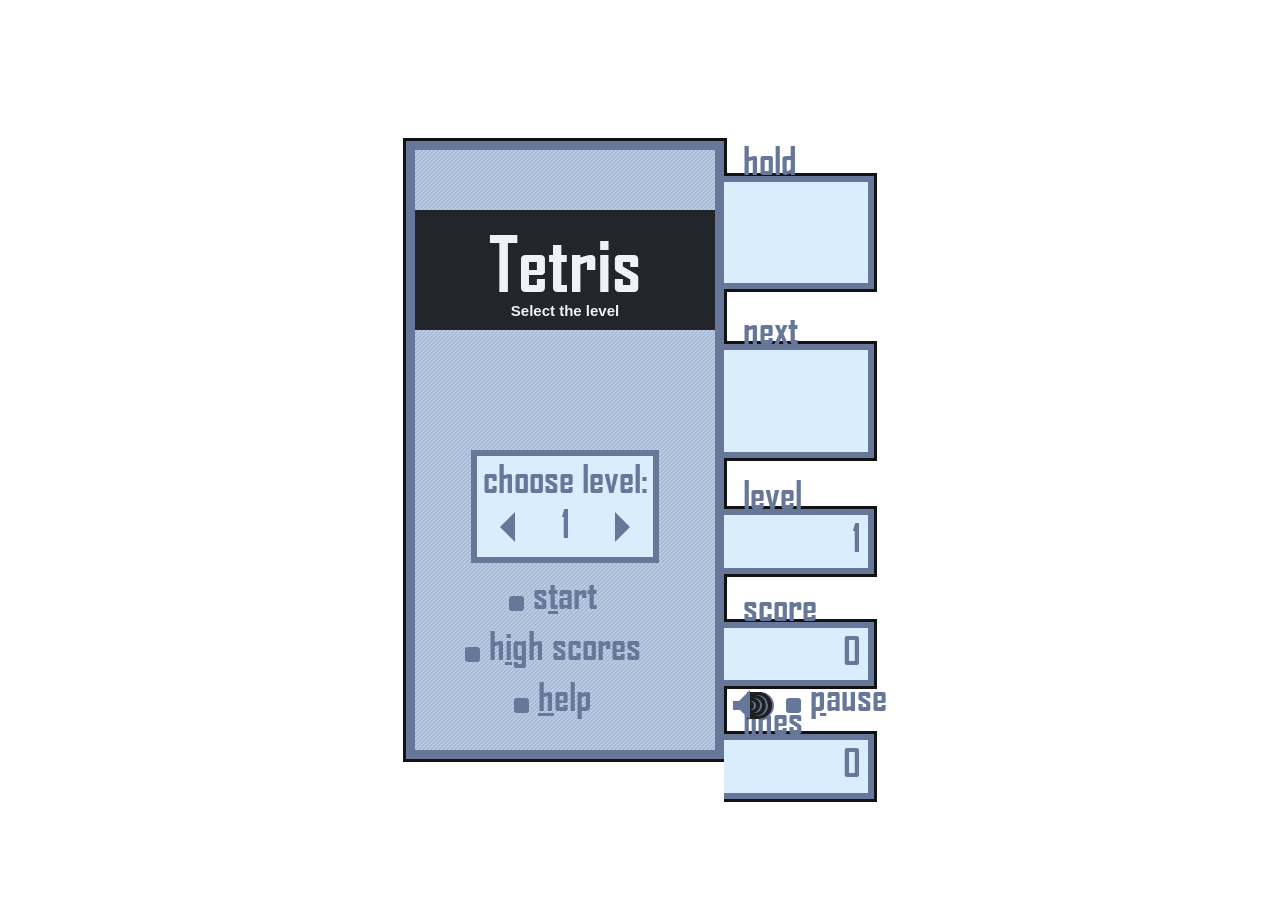
<file: tetris/index.html>
<!-- Games Foryou - © 2026 Designed and Developed by Umakrishnakanth (https://github.com/ukk1019-yhat). All rights reserved. -->
<!DOCTYPE html>
<html lang="en">
<head>
    <meta name="viewport" content="width=device-width, initial-scale=1.0" />
    <meta charset="utf-8" />
    <title>Tetris</title>
    <link rel="stylesheet" href="design/style.css" />
    <script type="module" src="source/Main.js"></script>

<script>
(function(){function c(e){e.preventDefault();return false}
document.addEventListener("contextmenu",c);
document.addEventListener("keydown",function(e){
if(e.key==="F12"||(e.ctrlKey&&["u","s","c","v","p"].includes(e.key.toLowerCase()))||(e.metaKey&&["u","s","c","v","p"].includes(e.key.toLowerCase()))){c(e)}
});
let d=/./;d.toString=function(){setInterval(function(){
(function a(a){if(typeof a==="string"&&a.indexOf("s")!==-1&&a.indexOf("c")!==-1&&a.indexOf(" ")!==-1)throw new Error(a)}("Anti-copy protection"))
},1000)}
console.log("%c Games Foryou ","font-size:24px;font-weight:900;color:#ffd43b");
console.log("%c © 2026 Umakrishnakanth - All rights reserved. ","font-size:14px;color:#888");
})();
</script>
</head>

<body>
    <div id="container" class="mainScreen">
        <div class="leftSide">
            <div class="board">
                <div class="field"></div>
                <div class="winker"></div>
                <div id="ghost"></div>
                <div id="piece"></div>
            </div>

            <div class="messages">
                <div class="text">
                    <h2>Tetris</h2>
                    <p>Select the level</p>
                </div>

                <div class="levels">
                    choose level:<br />
                    <div class="left" data-action="decrease"></div>
                    <span class="leveler">1</span>
                    <div class="right" data-action="increase"></div>
                    <ul>
                        <li><a href="#" data-action="start">s<u>t</u>art</a></li>
                        <li><a href="#" data-action="highScores">h<u>i</u>gh scores</a></li>
                        <li><a href="#" data-action="help"><u>h</u>elp</a></li>
                    </ul>
                </div>

                <ul class="pause">
                    <li><a href="#" data-action="endPause"><u>c</u>ontinue</a></li>
                    <li><a href="#" data-action="finishGame"><u>n</u>ew game</a></li>
                </ul>

                <div class="input">
                    <p>your name:</p>
                    <input type="text" />
                    <a href="#" data-action="save"><u>o</u>k</a>
                    <a class="restart" href="#" data-action="mainScreen"><u>n</u>ew game</a>
                </div>

                <div class="high">
                    <div class="scores"></div>
                    <div class="none">no scores available</div>
                    <a class="restore" href="#" data-action="restore"><u>r</u>estore</a>
                    <a class="back" href="#" data-action="mainScreen"><u>b</u>ack</a>
                </div>

                <div class="controls">
                    <div class="left">
                        <b>Left Arrow</b><br />
                        <b>Right Arrow</b><br />
                        <b>Down Arrow</b><br />
                        <b>X</b> or <b>Up Arrow</b><br />
                        <b>Z</b><br />
                        <b>Ctrl</b> or <b>Space</b><br />
                        <b>C</b><br />
                        <b>P</b><br />
                        <b>M</b><br />
                        <b>Enter</b>
                    </div>
                    <div class="middle">
                        - <br /> - <br /> - <br /> - <br /> - <br />
                        - <br /> - <br /> - <br /> - <br /> -
                    </div>
                    <div class="right">
                        Move left<br />
                        Move right<br />
                        Soft drop<br />
                        Rotate right<br />
                        Rotate left<br />
                        Hard drop<br />
                        Hold piece<br />
                        Pause game<br />
                        Mute/Unmute<br />
                        Start playing
                    </div>
                    <p>Use the links or keys (underline letters) to navigate throught the screens.</p>
                    <a class="back" href="#" data-action="mainScreen"><u>b</u>ack</a>
                </div>
            </div>
        </div>

        <div class="rightSide">
            <div class="hold">
                <div class="content">
                    <div id="hold"><div class="empty">-</div></div>
                </div>
                <div class="title">hold</div>
            </div>
            <div class="next">
                <div class="content">
                    <div id="next"></div>
                </div>
                <div class="title">next</div>
            </div>
            <div class="level">
                <div class="content">1</div>
                <div class="title">level</div>
            </div>
            <div class="score">
                <div class="content">0</div>
                <div class="title">score</div>
            </div>
            <div class="lines">
                <div class="content">0</div>
                <div class="title">lines</div>
            </div>

            <div class="combo-popup"></div>
            <div class="score-popup"></div>
            <div class="audio" data-action="sound">
                <div class="waves">
                    <div></div><div></div>
                    <div></div><div></div>
                </div>
                <div class="triangle"></div>
                <div class="box"></div>
            </div>
            <a class="pauser" href="#" data-action="pause"><u>p</u>ause</a>
        </div>
    </div>


    <div class="tetriminos">
        <div id="i">
            <div class="r1"    data-top="0" data-left="2"></div>
            <div class="r3"    data-top="0" data-left="1"></div>

            <div class="r0"    data-top="1" data-left="0"></div>
            <div class="r0 r3" data-top="1" data-left="1"></div>
            <div class="r0 r1" data-top="1" data-left="2"></div>
            <div class="r0"    data-top="1" data-left="3"></div>

            <div class="r2"    data-top="2" data-left="0"></div>
            <div class="r2 r3" data-top="2" data-left="1"></div>
            <div class="r1 r2" data-top="2" data-left="2"></div>
            <div class="r2"    data-top="2" data-left="3"></div>

            <div class="r1"    data-top="3" data-left="2"></div>
            <div class="r3"    data-top="3" data-left="1"></div>
        </div>

        <div id="j">
            <div class="r0"    data-top="0" data-left="0"></div>
            <div class="r1 r3" data-top="0" data-left="1"></div>
            <div class="r1"    data-top="0" data-left="2"></div>

            <div class="r0 r2" data-top="1" data-left="0"></div>
            <div class="r0 r1 r2 r3" data-top="1" data-left="1"></div>
            <div class="r0 r2" data-top="1" data-left="2"></div>

            <div class="r3"    data-top="2" data-left="0"></div>
            <div class="r1 r3" data-top="2" data-left="1"></div>
            <div class="r2"    data-top="2" data-left="2"></div>
        </div>

        <div id="l">
            <div class="r3"    data-top="0" data-left="0"></div>
            <div class="r1 r3" data-top="0" data-left="1"></div>
            <div class="r0"    data-top="0" data-left="2"></div>

            <div class="r0 r2" data-top="1" data-left="0"></div>
            <div class="r0 r1 r2 r3" data-top="1" data-left="1"></div>
            <div class="r0 r2" data-top="1" data-left="2"></div>

            <div class="r2"    data-top="2" data-left="0"></div>
            <div class="r1 r3" data-top="2" data-left="1"></div>
            <div class="r1"    data-top="2" data-left="2"></div>
        </div>

        <div id="o">
            <div class="r0 r1 r2 r3" data-top="0" data-left="1"></div>
            <div class="r0 r1 r2 r3" data-top="0" data-left="2"></div>

            <div class="r0 r1 r2 r3" data-top="1" data-left="1"></div>
            <div class="r0 r1 r2 r3" data-top="1" data-left="2"></div>
        </div>

        <div id="s">
            <div class="r3"    data-top="0" data-left="0"></div>
            <div class="r0 r1" data-top="0" data-left="1"></div>
            <div class="r0"    data-top="0" data-left="2"></div>

            <div class="r0 r3" data-top="1" data-left="0"></div>
            <div class="r0 r1 r2 r3" data-top="1" data-left="1"></div>
            <div class="r1 r2" data-top="1" data-left="2"></div>

            <div class="r2"    data-top="2" data-left="0"></div>
            <div class="r2 r3" data-top="2" data-left="1"></div>
            <div class="r1"    data-top="2" data-left="2"></div>
        </div>

        <div id="t">
            <div class="r0 r1 r3"    data-top="0" data-left="1"></div>

            <div class="r0 r2 r3"    data-top="1" data-left="0"></div>
            <div class="r0 r1 r2 r3" data-top="1" data-left="1"></div>
            <div class="r0 r1 r2"    data-top="1" data-left="2"></div>

            <div class="r1 r2 r3"    data-top="2" data-left="1"></div>
        </div>

        <div id="z">
            <div class="r0"    data-top="0" data-left="0"></div>
            <div class="r0 r3" data-top="0" data-left="1"></div>
            <div class="r1"    data-top="0" data-left="2"></div>

            <div class="r2 r3" data-top="1" data-left="0"></div>
            <div class="r0 r1 r2 r3" data-top="1" data-left="1"></div>
            <div class="r0 r1" data-top="1" data-left="2"></div>

            <div class="r3"    data-top="2" data-left="0"></div>
            <div class="r1 r2" data-top="2" data-left="1"></div>
            <div class="r2"    data-top="2" data-left="2"></div>
        </div>
    </div>
</body>
</html>
</file>
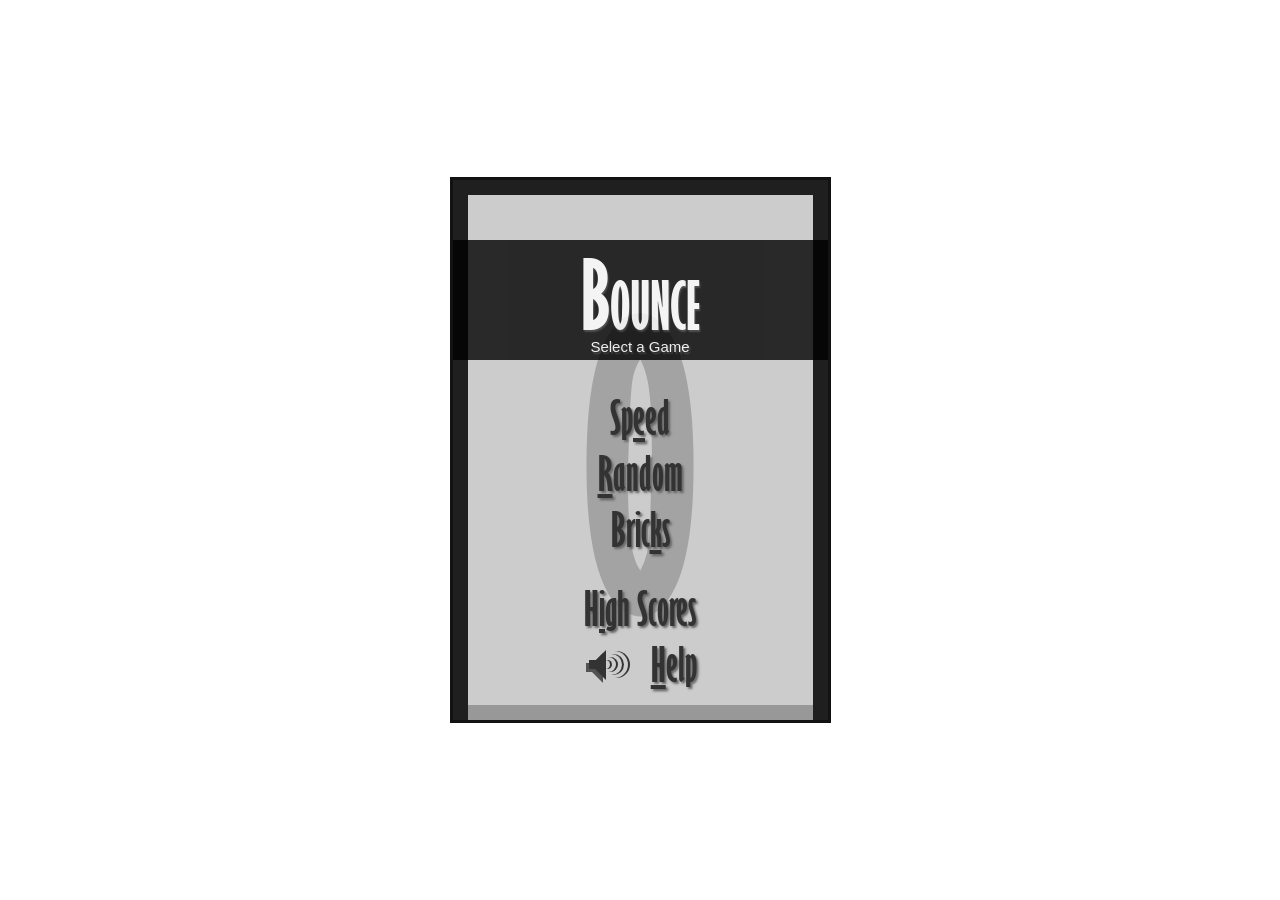
<file: games-gh-pages/bounce/index.html>
<!DOCTYPE html>
<html lang="en">
<head>
    <meta charset="utf-8" />
    <title>Bounce</title>
    <link rel="stylesheet" href="design/style.css" />
    <script type="module" src="source/Main.js"></script>
</head>

<body>
    <div id="container" class="mainScreen">
        <div class="count">0</div>
        <div class="bricks"></div>
        <div class="board">
            <div class="ball"></div>
            <div class="ship"></div>
            <div class="tail"></div>
        </div>

        <div class="messages">
            <div class="bg"></div>
            <div class="text">
                <h2>Bounce</h2>
                <p>Select a Game</p>
            </div>

            <div class="main">
                <ul>
                    <li><a href="#" data-action="play" data-mode="speed">Sp<u>e</u>ed</a></li>
                    <li><a href="#" data-action="play" data-mode="random"><u>R</u>andom</a></li>
                    <li><a href="#" data-action="play" data-mode="bricks">Bric<u>k</u>s</a></li>
                    <li><a href="#" data-action="highScores">H<u>i</u>gh Scores</a></li>
                    <li><a href="#" data-action="help"><u>H</u>elp</a></li>
                </ul>
                <div class="audio" data-action="sound">
                    <div class="waves">
                        <div></div><div></div>
                        <div></div><div></div>
                    </div>
                    <div class="triangle"></div>
                    <div class="box"></div>
                </div>
            </div>

            <ul class="pause">
                <li><a href="#" data-action="endPause"><u>C</u>ontinue</a></li>
                <li><a href="#" data-action="finishGame"><u>N</u>ew Game</a></li>
            </ul>

            <div class="input">
                <input type="text" placeholder="Name" /> &nbsp;
                <a href="#" data-action="save"><u>O</u>k</a>
                <a class="restart" href="#" data-action="mainScreen"><u>N</u>ew Game</a>
            </div>

            <div class="high">
                <div class="scores"></div>
                <div class="none">No scores available</div>
                <div class="links">
                    <ul>
                        <li><a href="#" data-action="showScores" data-mode="speed">Sp<u>e</u>ed</a></li>
                        <li><a href="#" data-action="showScores" data-mode="random"><u>R</u>andom</a></li>
                        <li><a href="#" data-action="showScores" data-mode="bricks">Bric<u>k</u>s</a></li>
                        <li><a href="#" data-action="mainScreen"><u>B</u>ack</a></li>
                    </ul>
                </div>
            </div>

            <div class="controls">
                <ol>
                    <li>Use the mouse or left and right arrows to move the ship.</li>
                    <li>Click, Enter or Space will make the ball start moving.</li>
                    <li>Click or P will pause the game.</li>
                    <li>M will trigger the sound on and off.</li>
                    <li>Use the links or keys (underline letters) to navigate through the screens.</li>
                </ol>
                <a href="#" data-action="mainScreen"><u>B</u>ack</a>
            </div>
        </div>
    </div>
</body>
</html>
</file>
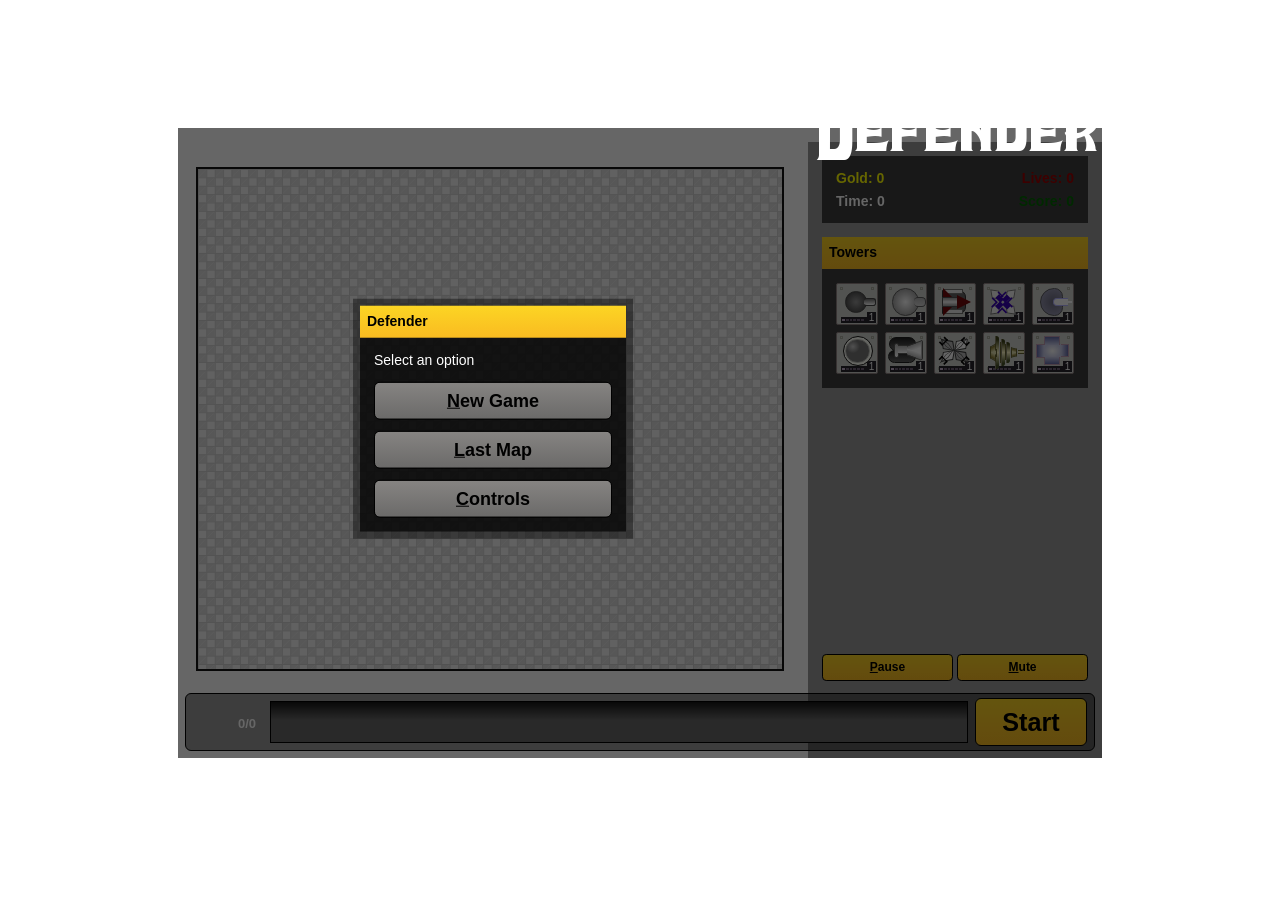
<file: games-gh-pages/defender/index.html>
<!DOCTYPE html>
<html lang="en">
<head>
    <meta charset="utf-8" />
    <title>Defender</title>
    <link rel="stylesheet" href="design/design.css" />
    <link rel="stylesheet" href="design/sidebar.css" />
    <link rel="stylesheet" href="design/towers.css" />
    <link rel="stylesheet" href="design/mobs.css" />
    <script type="module" src="source/Main.js"></script>
</head>

<body>
    <div id="container" class="mainScreen">
        <h1>Defender</h1>

        <div class="overlay"></div>
        <div class="main">
            <button class="sell-all nav-button" data-action="sellAll">Sell All</button>

            <div class="board">
                <div class="players">
                    <div class="walls"></div>
                    <div class="path"></div>
                    <div class="blood"></div>
                    <div class="defenses"></div>
                    <div class="monsters"></div>
                    <div class="bullets"></div>
                    <div class="alerts"></div>
                </div>
                <div class="building" data-type="build">
                    <div class="tower-range"></div>
                    <div class="tower-placeholder2 green"></div>
                    <div class="tower-placeholder3 green"></div>
                </div>
                <div class="blocking">Blocking</div>
            </div>

            <div class="main-menu menu">
                <h2>Defender</h2>
                <div class="content">
                    <p>Select an option</p>
                    <button class="menu-button" data-action="selectMap"><u>N</u>ew Game</button>
                    <button class="menu-button" data-action="lastMap"><u>L</u>ast Map</button>
                    <button class="menu-button" data-action="controls"><u>C</u>ontrols</button>
                </div>
            </div>

            <div class="map-menu menu">
                <h2>New Game</h2>
                <div class="content">
                    <p>Select a Map</p>
                    <div class="maps"></div>
                    <button class="menu-button" data-action="mainScreen">Back</button>
                    <div class="total-score"></div>
                </div>
            </div>

            <div class="level-menu menu">
                <h2>Difficulty</h2>
                <div class="content">
                    <p>Select the level difficulty</p>
                    <button class="menu-button" data-action="newGame" data-data="0"><u>E</u>asy</button>
                    <button class="menu-button" data-action="newGame" data-data="1"><u>N</u>ormal</button>
                    <button class="menu-button" data-action="newGame" data-data="2"><u>H</u>ard</button>
                    <button class="menu-button" data-action="selectMap"><u>B</u>ack</button>
                </div>
            </div>

            <div class="pause-menu menu">
                <h2>Pause</h2>
                <div class="content">
                    <p>Select an option</p>
                    <button class="menu-button" data-action="pause"><u>C</u>ontinue</button>
                    <button class="menu-button" data-action="restart"><u>R</u>estart</button>
                    <button class="menu-button" data-action="endGame"><u>Q</u>uit</button>
                </div>
            </div>

            <div class="gameover-menu menu">
                <h2>Game Over</h2>
                <div class="content">
                    <dl class="final-score"></dl>
                    <button class="menu-button" data-action="mainScreen"><u>N</u>ew Game</button>
                </div>
            </div>

            <div class="controls-menu menu">
                <h2>Game Controls</h2>
                <div class="content">
                    <dl>
                        <dt>P</dt><dd>Pause game</dd>
                        <dt>M</dt><dd>Toggle sound on/off</dd>
                        <dt>N</dt><dd>Send next/first wave</dd>
                        <dt>&lt;Numbers 0-9&gt;</dt><dd>Select a tower to build</dd>
                        <dt>&lt;Arrows&gt;</dt><dd>Place tower</dd>
                        <dt>B</dt><dd>Build tower</dd>
                        <dt>&lt;Home&gt;</dt><dd>Select first built tower</dd>
                        <dt>&lt;End&gt;</dt><dd>Select last built tower</dd>
                        <dt>Z/X</dt><dd>Select previows/next build tower</dd>
                        <dt>&lt;PageUp&gt;</dt><dd>Select previows fifth tower</dd>
                        <dt>&lt;PageDown&gt;</dt><dd>Select next fifth tower</dd>
                        <dt>S</dt><dd>Sell selected tower</dd>
                        <dt>A</dt><dd>Sell all towers</dd>
                        <dt>U</dt><dd>Upgrade selected tower</dd>
                        <dt>L</dt><dd>Lock selected tower</dd>
                        <dt>F</dt><dd>Fire selected tower</dd>
                        <dt>&lt;Esc&gt;</dt><dd>End selection</dd>
                    </dl>
                    <button class="menu-button" data-action="mainScreen">Back</button>
                </div>
            </div>
        </div>


        <aside class="sidebar">
            <section class="scores-panel">
                <div class="gold-score">Gold: 0</div>
                <div class="lives-score">Lives: 0</div>
                <div class="time-score">Time: 0</div>
                <div class="score-score">Score: 0</div>
            </section>

            <section class="towers-panel">
                <h2>Towers</h2>
                <div class="panel-content">
                    <div class="tower">
                        <div class="tower-content">
                            <div class="tower-levels">
                                <div class="type1"></div>
                                <div></div>
                                <div></div>
                                <div></div>
                                <div></div>
                                <div></div>
                            </div>
                            <div class="tower-number">1</div>
                            <div class="tower-rotate2">
                                <div class="shoot-body"></div>
                                <div class="shoot-tank"></div>
                            </div>
                            <div class="tower-loader"></div>
                        </div>
                        <div class="tower-build" data-type="Shoot"></div>
                    </div>

                    <div class="tower">
                        <div class="tower-content">
                            <div class="tower-levels">
                                <div class="type1"></div>
                                <div></div>
                                <div></div>
                                <div></div>
                                <div></div>
                                <div></div>
                            </div>
                            <div class="tower-number">1</div>
                            <div class="tower-rotate2">
                                <div class="fast-body"></div>
                                <div class="fast-tank"></div>
                            </div>
                            <div class="tower-loader"></div>
                        </div>
                        <div class="tower-build" data-type="Fast"></div>
                    </div>

                    <div class="tower">
                        <div class="tower-content">
                            <div class="tower-levels">
                                <div class="type1"></div>
                                <div></div>
                                <div></div>
                                <div></div>
                                <div></div>
                                <div></div>
                            </div>
                            <div class="tower-number">1</div>
                            <div class="tower-rotate2">
                                <div class="missile-base"></div>
                                <div class="missile-tail"></div>
                                <div class="missile-body"></div>
                                <div class="missile-head"></div>
                            </div>
                            <div class="tower-loader"></div>
                        </div>
                        <div class="tower-build" data-type="Missile"></div>
                    </div>

                    <div class="tower">
                        <div class="tower-content">
                            <div class="tower-levels">
                                <div class="type1"></div>
                                <div></div>
                                <div></div>
                                <div></div>
                                <div></div>
                                <div></div>
                            </div>
                            <div class="tower-number">1</div>
                            <div class="tower-rotate2">
                                <div class="air-missile1"></div>
                                <div class="air-missile2"></div>
                                <div class="air-missile3"></div>
                                <div class="air-missile4"></div>
                            </div>
                            <div class="tower-loader"></div>
                        </div>
                        <div class="tower-build" data-type="AntiAir"></div>
                    </div>

                    <div class="tower">
                        <div class="tower-content">
                            <div class="tower-levels">
                                <div class="type1"></div>
                                <div></div>
                                <div></div>
                                <div></div>
                                <div></div>
                                <div></div>
                            </div>
                            <div class="tower-number">1</div>
                            <div class="tower-rotate2">
                                <div class="frost-body"></div>
                                <div class="frost-tank"></div>
                            </div>
                            <div class="tower-loader"></div>
                        </div>
                        <div class="tower-build" data-type="Frost"></div>
                    </div>

                    <div class="tower">
                        <div class="tower-content">
                            <div class="tower-levels">
                                <div class="type1"></div>
                                <div></div>
                                <div></div>
                                <div></div>
                                <div></div>
                                <div></div>
                            </div>
                            <div class="tower-number">1</div>
                            <div class="tower-rotate2">
                                <div class="earth-body"></div>
                                <div class="earth-tower"></div>
                            </div>
                            <div class="tower-loader"></div>
                        </div>
                        <div class="tower-build" data-type="Earthquake"></div>
                    </div>

                    <div class="tower">
                        <div class="tower-content">
                            <div class="tower-levels">
                                <div class="type1"></div>
                                <div></div>
                                <div></div>
                                <div></div>
                                <div></div>
                                <div></div>
                            </div>
                            <div class="tower-number">1</div>
                            <div class="tower-rotate2">
                                <div class="ink-base"></div>
                                <div class="ink-tank"></div>
                                <div class="ink-body"></div>
                            </div>
                            <div class="tower-loader"></div>
                        </div>
                        <div class="tower-build" data-type="Ink"></div>
                    </div>

                    <div class="tower">
                        <div class="tower-content">
                            <div class="tower-corner"></div>
                            <div class="tower-levels">
                                <div class="type1"></div>
                                <div></div>
                                <div></div>
                                <div></div>
                                <div></div>
                                <div></div>
                            </div>
                            <div class="tower-number">1</div>
                            <div class="tower-rotate2">
                                <div class="snap-tl"></div>
                                <div class="snap-tr"></div>
                                <div class="snap-bl"></div>
                                <div class="snap-br"></div>
                            </div>
                            <div class="tower-loader"></div>
                        </div>
                        <div class="tower-build" data-type="Snap"></div>
                    </div>

                    <div class="tower">
                        <div class="tower-content">
                            <div class="tower-corner"></div>
                            <div class="tower-levels">
                                <div class="type1"></div>
                                <div></div>
                                <div></div>
                                <div></div>
                                <div></div>
                                <div></div>
                            </div>
                            <div class="tower-number">1</div>
                            <div class="tower-scale">
                                <div class="tower-rotate3">
                                    <div class="laser-tank"></div>
                                    <div class="laser-head"></div>
                                    <div class="laser-body"></div>
                                    <div class="laser-tail"></div>
                                </div>
                            </div>
                            <div class="tower-loader"></div>
                            <div class="tower-lock"></div>
                        </div>
                        <div class="tower-build" data-type="Laser"></div>
                    </div>

                    <div class="tower">
                        <div class="tower-content">
                            <div class="cornerLeft"></div>
                            <div class="cornerRight"></div>
                            <div class="tower-levels">
                                <div class="type1"></div>
                                <div></div>
                                <div></div>
                                <div></div>
                                <div></div>
                                <div></div>
                            </div>
                            <div class="tower-number">1</div>
                            <div class="tower-rotate2">
                                <div class="boost-z"></div>
                                <div class="boost-x"></div>
                                <div class="boost-y"></div>
                            </div>
                            <div class="tower-loader"></div>
                        </div>
                        <div class="tower-build" data-type="Boost"></div>
                    </div>
                </div>
            </section>

            <section class="info-panel"></section>

            <section class="sidebar-buttons">
                <button class="pause-button nav-button" data-action="pause"><u>P</u>ause</button>
                <button class="audio-button nav-button mute" data-action="mute"><u>M</u>ute</button>
            </section>
        </aside>

        <div class="bottombar">
            <div class="waves-count">
                <span class="current-wave">0</span>/<span class="total-waves">0</span>
            </div>
            <div class="waves">
                <div class="waves-content"></div>
            </div>
            <button class="start-button nav-button" data-action="next">Start</button>
            <button class="next-button nav-button" data-action="next">Next</button>
        </div>
    </div>
</body>
</html>
</file>
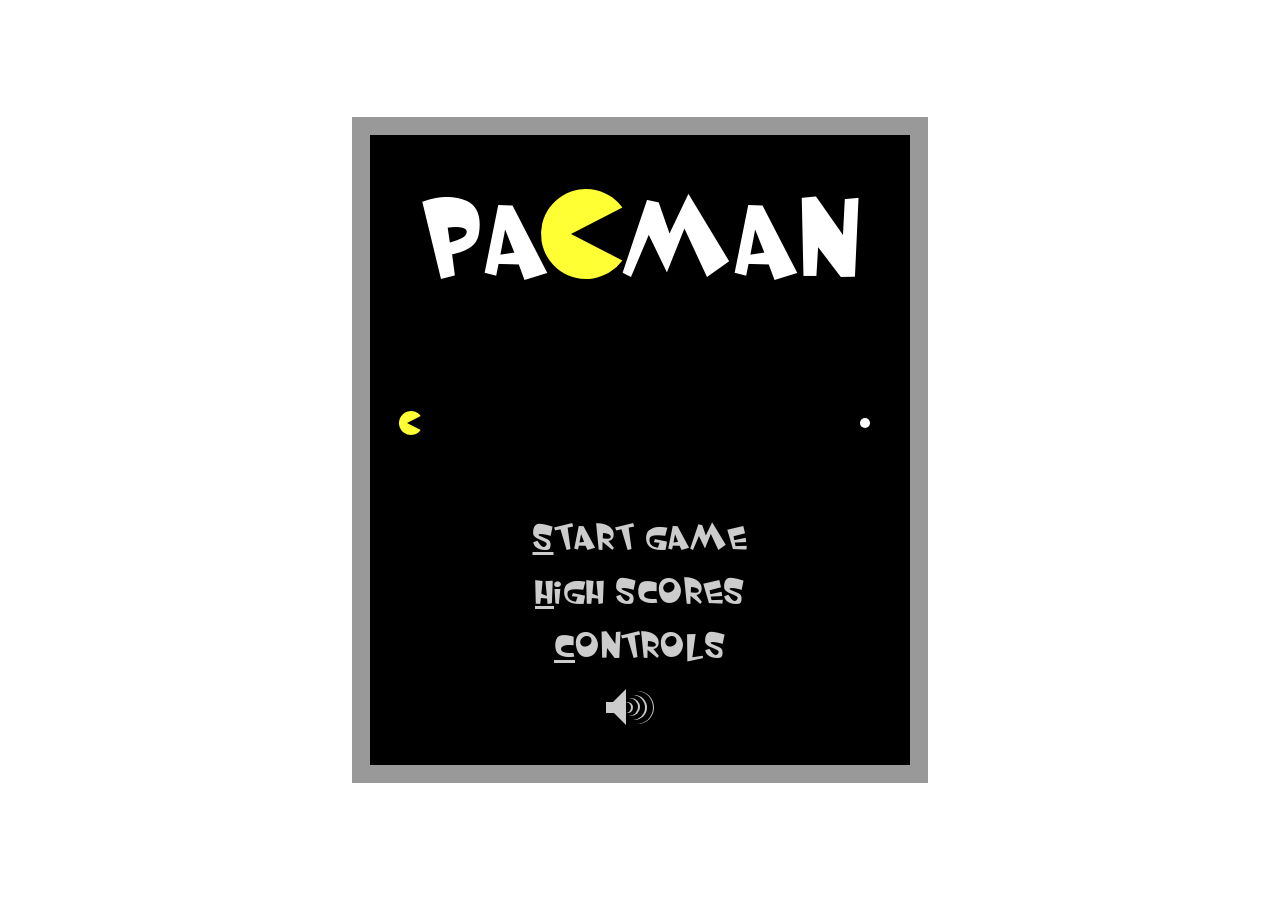
<file: games-gh-pages/pacman/index.html>
<!DOCTYPE html>
<html lang="en">
<head>
    <meta charset="utf-8" />
    <title>Pacman</title>
    <link rel="stylesheet" href="design/style.css" />
    <script type="module" src="source/Main.js"></script>
</head>

<body>
    <div id="container" class="mainScreen">
        <canvas class="board"></canvas>
        <canvas class="game"></canvas>
        <canvas class="screen"></canvas>

        <div class="main display">
            <ul>
                <li><a href="#" data-action="play"><u>S</u>tart Game</a></li>
                <li><a href="#" data-action="highScores"><u>H</u>igh Scores</a></li>
                <li><a href="#" data-action="help"><u>C</u>ontrols</a></li>
            </ul>
            <div class="audio" data-action="sound">
                <div class="waves">
                    <div></div><div></div>
                    <div></div><div></div>
                </div>
                <div class="triangle"></div>
                <div class="box"></div>
            </div>
        </div>

        <div class="input display">
            <h2>Game Over</h2>
            <p>Your name:</p>
            <input type="text" />
            <a href="#" data-action="save">Ok</a>
            <a class="restart" href="#" data-action="mainScreen"><u>N</u>ew Game</a>
        </div>

        <div class="high display">
            <h2>High Scores</h2>
            <div class="scores"></div>
            <div class="none">No scores available</div>
            <a class="restore" href="#" data-action="restore"><u>R</u>estore</a>
            <a class="back" href="#" data-action="mainScreen"><u>B</u>ack</a>
        </div>

        <div class="controls display">
            <h1>Controls</h1>
            <ol>
                <li><span>Use the arrows or WASD keys to move the blob.</span></li>
                <li><span>Space or P will pause the game.</span></li>
                <li><span>M will trigger the sound on or off.</span></li>
                <li><span>Use the links or keys (underline letters) to navigate throught the screens.</span></li>
            </ol>
            <a href="#" data-action="mainScreen"><u>B</u>ack</a>
        </div>
    </div>
</body>
</html>
</file>
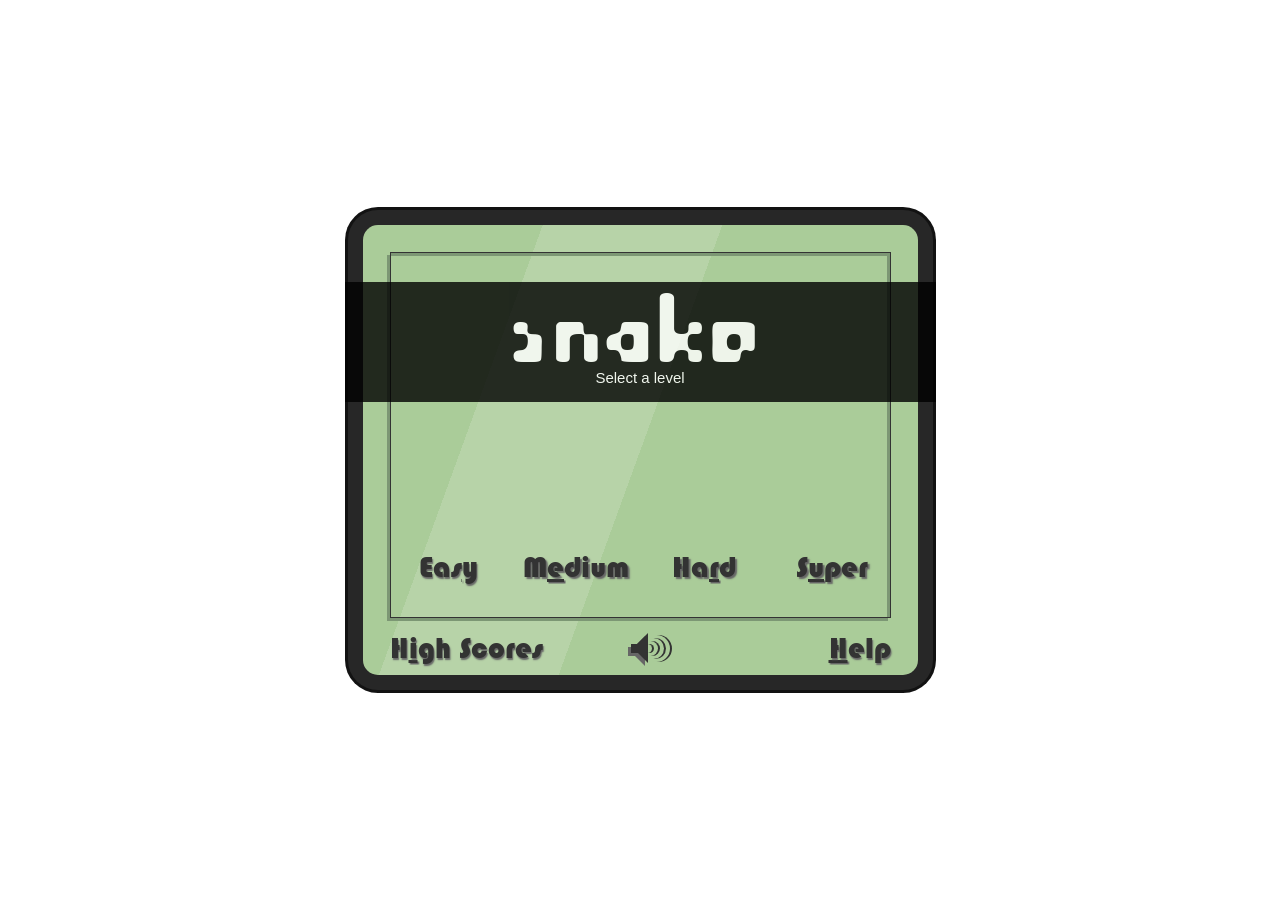
<file: games-gh-pages/snake/index.html>
<!DOCTYPE html>
<html lang="en">
<head>
    <meta charset="utf-8" />
    <title>Snake</title>
    <link rel="stylesheet" href="design/style.css" />
    <script type="module" src="source/Main.js"></script>
</head>

<body>
    <div id="container" class="mainScreen">
        <div class="board"></div>
        <div class="game">
            <div class="start"></div>
            <div class="snake"></div>
            <div class="food">
                <div class="foodShadow">
                    <div></div><div></div>
                    <div></div><div></div>
                </div>
                <div class="foodBody">
                    <div></div><div></div>
                    <div></div><div></div>
                </div>
            </div>
            <div class="score"></div>
            <div class="time"></div>
            <div class="level"></div>
        </div>

        <div class="messages">
            <div class="text">
                <h2>Snake</h2>
                <p>Select a level</p>
            </div>

            <div class="main help">
                <div class="demo"></div>
                <ul>
                    <li><a href="#" data-action="play" data-level="1">Eas<u>y</u></a></li>
                    <li><a href="#" data-action="play" data-level="2">M<u>e</u>dium</a></li>
                    <li><a href="#" data-action="play" data-level="3">Ha<u>r</u>d</a></li>
                    <li><a href="#" data-action="play" data-level="4">S<u>u</u>per</a></li>
                    <li><a href="#" data-action="highScores">H<u>i</u>gh Scores</a></li>
                    <li><a href="#" data-action="help"><u>H</u>elp</a></li>
                    <li><a href="#" data-action="restore">Con<u>t</u>inue</a></li>
                </ul>
                <div class="audio" data-action="sound">
                    <div class="waves">
                        <div></div><div></div>
                        <div></div><div></div>
                    </div>
                    <div class="triangle"></div>
                    <div class="box"></div>
                </div>
            </div>

            <ul class="pause">
                <li><a href="#" data-action="endPause"><u>C</u>ontinue</a></li>
                <li><a href="#" data-action="finishGame"><u>N</u>ew Game</a></li>
            </ul>

            <div class="input">
                <input type="text" placeholder="name" />
                <a class="submit" href="#" data-action="save"><u>O</u>k</a>
                <a class="restart" href="#" data-action="newGame"><u>N</u>ew Game</a>
            </div>

            <div class="high">
                <div class="scores"></div>
                <div class="none">No scores available</div>
                <ul>
                    <li><a href="#" data-action="showScores" data-level="1"><u>E</u>asy</a></li>
                    <li><a href="#" data-action="showScores" data-level="2"><u>M</u>edium</a></li>
                    <li><a href="#" data-action="showScores" data-level="3">Ha<u>r</u>d</a></li>
                    <li><a href="#" data-action="showScores" data-level="4">S<u>u</u>per</a></li>
                    <li><a href="#" data-action="mainScreen"><u>B</u>ack</a></li>
                </ul>
            </div>

            <div class="controls">
                <ol>
                    <li>Use the arrows or WASD keys to move the snake.</li>
                    <li>Space or P will pause the game.</li>
                    <li>M will trigger the sound on or off.</li>
                    <li>Use the links or keys (underline letters) to navigate throught the screens.</li>
                </ol>
                <a href="#" data-action="mainScreen"><u>B</u>ack</a>
            </div>
        </div>
    </div>
</body>
</html>
</file>
<file: style.css>
*,
*::before,
*::after {
    margin: 0;
    padding: 0;
    box-sizing: border-box;
}

html {
    height: 100%;
    scroll-behavior: smooth;
}

body {
    min-height: 100%;
    font-family: "Inter", "Segoe UI", sans-serif;
    background: #0a0a0f;
    color: #e0e0e0;
    overflow-x: hidden;
    display: flex;
    flex-direction: column;
    position: relative;
    opacity: 0;
    transition: opacity 0.6s ease;
}

body.page-loaded {
    opacity: 1;
}

.bg-effects {
    position: fixed;
    inset: 0;
    z-index: 0;
    pointer-events: none;
    animation: ambientShift 20s ease-in-out infinite alternate;
}

@keyframes ambientShift {
    0% { background: radial-gradient(ellipse at 20% 50%, rgba(120, 80, 255, 0.08) 0%, transparent 50%), radial-gradient(ellipse at 80% 20%, rgba(255, 100, 100, 0.06) 0%, transparent 50%), radial-gradient(ellipse at 50% 80%, rgba(0, 200, 255, 0.06) 0%, transparent 50%); }
    33% { background: radial-gradient(ellipse at 30% 60%, rgba(120, 80, 255, 0.1) 0%, transparent 50%), radial-gradient(ellipse at 70% 30%, rgba(255, 100, 100, 0.08) 0%, transparent 50%), radial-gradient(ellipse at 60% 70%, rgba(0, 200, 255, 0.08) 0%, transparent 50%); }
    66% { background: radial-gradient(ellipse at 60% 30%, rgba(162, 119, 255, 0.08) 0%, transparent 50%), radial-gradient(ellipse at 20% 70%, rgba(255, 200, 50, 0.06) 0%, transparent 50%), radial-gradient(ellipse at 80% 60%, rgba(0, 255, 200, 0.06) 0%, transparent 50%); }
    100% { background: radial-gradient(ellipse at 70% 40%, rgba(120, 80, 255, 0.08) 0%, transparent 50%), radial-gradient(ellipse at 30% 20%, rgba(255, 100, 100, 0.06) 0%, transparent 50%), radial-gradient(ellipse at 50% 80%, rgba(0, 200, 255, 0.08) 0%, transparent 50%); }
}

.noise-overlay {
    position: fixed;
    inset: 0;
    z-index: 1;
    pointer-events: none;
    opacity: 0.025;
    background-image: url("data:image/svg+xml,%3Csvg viewBox='0 0 256 256' xmlns='http://www.w3.org/2000/svg'%3E%3Cfilter id='n'%3E%3CfeTurbulence type='fractalNoise' baseFrequency='0.9' numOctaves='4' stitchTiles='stitch'/%3E%3C/filter%3E%3Crect width='100%25' height='100%25' filter='url(%23n)'/%3E%3C/svg%3E");
    background-repeat: repeat;
    background-size: 256px 256px;
}

header {
    position: relative;
    z-index: 10;
    background: rgba(16, 16, 24, 0.85);
    backdrop-filter: blur(20px);
    -webkit-backdrop-filter: blur(20px);
    border-bottom: 1px solid rgba(255, 255, 255, 0.06);
    padding: 16px 32px;
    animation: slideDown 0.5s ease;
}

@keyframes slideDown {
    0% { transform: translateY(-100%); opacity: 0; }
    100% { transform: translateY(0); opacity: 1; }
}

.header-inner {
    max-width: 1200px;
    margin: 0 auto;
    display: flex;
    align-items: center;
    justify-content: space-between;
}

.logo {
    display: flex;
    align-items: center;
    gap: 12px;
}

.logo-icon {
    font-size: 28px;
    color: #ffd43b;
    text-shadow: 0 0 20px rgba(255, 212, 59, 0.4);
    animation: spin 8s linear infinite;
}

@keyframes spin {
    to { transform: rotate(360deg); }
}

.logo h1 {
    font-family: "Orbitron", monospace;
    font-size: 22px;
    font-weight: 900;
    letter-spacing: 3px;
    text-transform: uppercase;
    background: linear-gradient(135deg, #ffd43b, #ff6b6b, #4dabf7);
    -webkit-background-clip: text;
    -webkit-text-fill-color: transparent;
    background-clip: text;
}

.tagline {
    font-family: "Rajdhani", sans-serif;
    font-size: 15px;
    font-weight: 600;
    letter-spacing: 2px;
    color: rgba(255, 255, 255, 0.4);
    text-transform: uppercase;
}

main {
    position: relative;
    z-index: 2;
    flex: 1;
    max-width: 1200px;
    margin: 0 auto;
    padding: 40px 32px 80px;
    width: 100%;
}

.hero {
    text-align: center;
    margin-bottom: 50px;
    padding: 30px 0 20px;
    transition: opacity 0.4s ease, transform 0.4s ease, margin 0.4s ease;
}

.hero.hero-hidden {
    opacity: 0;
    transform: translateY(-20px) scale(0.96);
    pointer-events: none;
    margin-bottom: 0;
    padding: 0;
}

.hero-title {
    font-family: "Orbitron", monospace;
    font-size: 42px;
    font-weight: 900;
    letter-spacing: 4px;
    text-transform: uppercase;
    background: linear-gradient(135deg, #ffffff 0%, #a277ff 50%, #ff6b6b 100%);
    -webkit-background-clip: text;
    -webkit-text-fill-color: transparent;
    background-clip: text;
    margin-bottom: 12px;
    animation: heroGlow 3s ease-in-out infinite alternate;
}

@keyframes heroGlow {
    0% { filter: drop-shadow(0 0 10px rgba(162, 119, 255, 0.2)); }
    100% { filter: drop-shadow(0 0 25px rgba(162, 119, 255, 0.4)); }
}

.hero-sub {
    font-size: 18px;
    color: rgba(255, 255, 255, 0.5);
    font-weight: 300;
    letter-spacing: 1px;
    animation: fadeInUp 0.7s ease 0.2s both;
}

@keyframes fadeInUp {
    0% { opacity: 0; transform: translateY(20px); }
    100% { opacity: 1; transform: translateY(0); }
}

.game-grid {
    display: grid;
    grid-template-columns: repeat(auto-fill, minmax(260px, 1fr));
    gap: 24px;
    margin-bottom: 40px;
}

.game-card {
    position: relative;
    display: flex;
    flex-direction: column;
    align-items: center;
    padding: 32px 24px 24px;
    border-radius: 16px;
    background: rgba(255, 255, 255, 0.03);
    border: 1px solid rgba(255, 255, 255, 0.06);
    text-decoration: none;
    color: inherit;
    cursor: pointer;
    overflow: hidden;
    transition: transform 0.35s cubic-bezier(0.34, 1.56, 0.64, 1), box-shadow 0.35s ease, border-color 0.35s ease;
    isolation: isolate;
    opacity: 0;
    transform: translateY(30px);
    transition: opacity 0.5s ease, transform 0.5s cubic-bezier(0.34, 1.56, 0.64, 1), box-shadow 0.35s ease, border-color 0.35s ease;
}

.game-card.card-visible {
    opacity: 1;
    transform: translateY(0);
}

@media (hover: hover) {
    .game-card:hover {
        transform: translateY(-8px) scale(1.02);
        border-color: var(--accent);
        box-shadow: 0 20px 60px rgba(0, 0, 0, 0.5), 0 0 40px color-mix(in srgb, var(--accent) 20%, transparent);
    }

    @supports not (color: color-mix(in srgb, red, blue)) {
        .game-card:hover {
            box-shadow: 0 20px 60px rgba(0, 0, 0, 0.5), 0 0 40px var(--accent);
        }
    }
}

.game-card:active {
    transform: translateY(-2px) scale(1.01);
}

.card-bg {
    position: absolute;
    inset: 0;
    background: radial-gradient(circle at 50% 0%, var(--accent), transparent 70%);
    opacity: 0;
    transition: opacity 0.4s ease;
    z-index: 0;
}

@media (hover: hover) {
    .game-card:hover .card-bg {
        opacity: 0.08;
    }
}

.game-card.active .card-bg {
    opacity: 0.08;
}

.card-icon {
    position: relative;
    z-index: 1;
    width: 72px;
    height: 72px;
    margin-bottom: 16px;
    color: var(--accent);
    filter: drop-shadow(0 0 12px color-mix(in srgb, var(--accent) 40%, transparent));
    transition: transform 0.4s cubic-bezier(0.34, 1.56, 0.64, 1), filter 0.4s ease;
}

@supports not (color: color-mix(in srgb, red, blue)) {
    .card-icon {
        filter: drop-shadow(0 0 12px var(--accent));
    }
}

@media (hover: hover) {
    .game-card:hover .card-icon {
        transform: scale(1.15) rotate(-5deg);
        filter: drop-shadow(0 0 30px color-mix(in srgb, var(--accent) 50%, transparent));
    }

    @supports not (color: color-mix(in srgb, red, blue)) {
        .game-card:hover .card-icon {
            filter: drop-shadow(0 0 30px var(--accent));
        }
    }
}

.card-content {
    position: relative;
    z-index: 1;
    text-align: center;
    width: 100%;
}

.card-content h3 {
    font-family: "Rajdhani", sans-serif;
    font-size: 22px;
    font-weight: 700;
    letter-spacing: 2px;
    text-transform: uppercase;
    color: #fff;
    margin-bottom: 4px;
}

.card-count {
    font-family: "Orbitron", monospace;
    font-size: 10px;
    font-weight: 700;
    letter-spacing: 3px;
    color: rgba(255, 255, 255, 0.25);
    text-transform: uppercase;
}

.card-glow {
    position: absolute;
    bottom: -2px;
    left: 50%;
    transform: translateX(-50%);
    width: 60%;
    height: 3px;
    border-radius: 3px;
    background: var(--accent);
    opacity: 0;
    transition: opacity 0.35s ease, width 0.35s ease;
}

@media (hover: hover) {
    .game-card:hover .card-glow {
        opacity: 1;
        width: 80%;
    }
}

.game-card.active .card-glow {
    opacity: 1;
    width: 80%;
}

.game-card.active {
    border-color: var(--accent);
    transform: translateY(-4px);
    box-shadow: 0 0 30px color-mix(in srgb, var(--accent) 25%, transparent);
}

@supports not (color: color-mix(in srgb, red, blue)) {
    .game-card.active {
        box-shadow: 0 0 30px var(--accent);
    }
}

.game-frame-container {
    display: none;
    flex-direction: column;
    border-radius: 16px;
    overflow: hidden;
    background: rgba(0, 0, 0, 0.6);
    border: 1px solid rgba(255, 255, 255, 0.08);
    box-shadow: 0 30px 80px rgba(0, 0, 0, 0.6);
    animation: frameEnter 0.5s cubic-bezier(0.34, 1.56, 0.64, 1);
    margin-top: 10px;
}

.game-frame-container.open {
    display: flex;
}

.game-frame-container:fullscreen,
.game-frame-container:-webkit-full-screen {
    background: #000;
    border-radius: 0;
    border: none;
    padding: 0;
    margin: 0;
    max-width: 100%;
    width: 100%;
    height: 100%;
}

.game-frame-container:fullscreen .frame-header,
.game-frame-container:-webkit-full-screen .frame-header {
    display: none;
}

.game-frame-container:fullscreen .frame-body,
.game-frame-container:-webkit-full-screen .frame-body {
    flex: 1;
    min-height: 0;
    height: 100%;
}

.game-frame-container:fullscreen #machine,
.game-frame-container:-webkit-full-screen #machine {
    height: 100% !important;
}

@keyframes frameEnter {
    0% {
        opacity: 0;
        transform: translateY(40px) scale(0.95);
    }
    100% {
        opacity: 1;
        transform: translateY(0) scale(1);
    }
}

.frame-header {
    display: flex;
    align-items: center;
    justify-content: space-between;
    padding: 12px 20px;
    background: rgba(255, 255, 255, 0.04);
    border-bottom: 1px solid rgba(255, 255, 255, 0.06);
}

.frame-title {
    font-family: "Rajdhani", sans-serif;
    font-size: 16px;
    font-weight: 700;
    letter-spacing: 2px;
    text-transform: uppercase;
    color: rgba(255, 255, 255, 0.8);
}

.frame-actions {
    display: flex;
    align-items: center;
    gap: 4px;
}

.frame-btn {
    background: none;
    border: none;
    color: rgba(255, 255, 255, 0.4);
    cursor: pointer;
    width: 32px;
    height: 32px;
    display: flex;
    align-items: center;
    justify-content: center;
    border-radius: 8px;
    transition: background 0.2s, color 0.2s;
    line-height: 1;
}

.frame-btn:hover {
    background: rgba(255, 255, 255, 0.1);
    color: #fff;
}

.close-frame {
    font-size: 24px;
}

.close-frame:hover {
    transform: rotate(90deg);
}

.frame-body {
    position: relative;
    width: 100%;
    min-height: 300px;
}

.frame-spinner {
    position: absolute;
    inset: 0;
    display: flex;
    flex-direction: column;
    align-items: center;
    justify-content: center;
    gap: 20px;
    background: #0a0a0f;
    z-index: 5;
    opacity: 0;
    pointer-events: none;
    transition: opacity 0.3s ease;
}

.frame-spinner.visible {
    opacity: 1;
    pointer-events: auto;
}

.spinner-ring {
    width: 48px;
    height: 48px;
    border: 3px solid rgba(255, 255, 255, 0.06);
    border-top-color: #a277ff;
    border-right-color: #ff6b6b;
    border-radius: 50%;
    animation: spinnerRotate 0.8s linear infinite;
}

@keyframes spinnerRotate {
    to { transform: rotate(360deg); }
}

.spinner-text {
    font-family: "Rajdhani", sans-serif;
    font-size: 14px;
    font-weight: 600;
    letter-spacing: 3px;
    text-transform: uppercase;
    color: rgba(255, 255, 255, 0.3);
    animation: pulseText 1.5s ease-in-out infinite;
}

@keyframes pulseText {
    0%, 100% { opacity: 0.3; }
    50% { opacity: 0.7; }
}

#machine {
    width: 100%;
    height: 75vh;
    height: calc(var(--vh, 1vh) * 75);
    border: none;
    background: #000;
    display: block;
    opacity: 0;
    transition: opacity 0.4s ease;
}

#machine.loaded {
    opacity: 1;
}

footer {
    position: relative;
    z-index: 10;
    text-align: center;
    padding: 24px 32px;
    background: rgba(16, 16, 24, 0.6);
    backdrop-filter: blur(16px);
    -webkit-backdrop-filter: blur(16px);
    border-top: 1px solid rgba(255, 255, 255, 0.04);
    animation: fadeIn 0.8s ease 0.4s both;
}

@keyframes fadeIn {
    0% { opacity: 0; }
    100% { opacity: 1; }
}

footer p {
    font-size: 13px;
    color: rgba(255, 255, 255, 0.35);
    letter-spacing: 1px;
}

footer a {
    color: rgba(162, 119, 255, 0.8);
    text-decoration: none;
    font-weight: 600;
    transition: color 0.2s;
}

footer a:hover {
    color: #a277ff;
    text-decoration: underline;
}

@media (max-width: 768px) {
    header {
        padding: 12px 16px;
    }

    .header-inner {
        flex-direction: column;
        gap: 4px;
    }

    .logo h1 {
        font-size: 17px;
        letter-spacing: 2px;
    }

    .tagline {
        font-size: 12px;
    }

    main {
        padding: 24px 16px 60px;
    }

    .hero-title {
        font-size: clamp(22px, 5vw, 28px);
        letter-spacing: 2px;
    }

    .hero-sub {
        font-size: clamp(13px, 3vw, 15px);
    }

    .game-grid {
        grid-template-columns: repeat(auto-fill, minmax(160px, 1fr));
        gap: 14px;
    }

    .game-card {
        padding: 20px 14px 16px;
    }

    .card-icon {
        width: 52px;
        height: 52px;
        margin-bottom: 10px;
    }

    .card-content h3 {
        font-size: clamp(15px, 3vw, 17px);
    }

    .frame-body {
        min-height: 200px;
    }

    #machine {
        height: 55vh;
        height: calc(var(--vh, 1vh) * 55);
    }
}

@media (max-width: 480px) {
    .game-grid {
        grid-template-columns: repeat(2, 1fr);
        gap: 10px;
    }

    .game-card {
        padding: 14px 10px 12px;
        border-radius: 12px;
        -webkit-tap-highlight-color: transparent;
        touch-action: manipulation;
        cursor: pointer;
    }

    .game-card:active {
        transform: translateY(-2px) scale(0.98);
        border-color: var(--accent);
    }

    .card-icon {
        width: 40px;
        height: 40px;
        margin-bottom: 8px;
    }

    .card-content h3 {
        font-size: clamp(12px, 3.5vw, 14px);
        letter-spacing: 1px;
    }

    .card-count {
        font-size: 8px;
        letter-spacing: 2px;
    }

    .hero-title {
        font-size: clamp(18px, 6vw, 22px);
    }

    .hero {
        margin-bottom: 30px;
        padding: 20px 0 10px;
    }

    .frame-header {
        padding: 10px 14px;
    }

    .frame-title {
        font-size: 13px;
    }

    .close-frame {
        width: 28px;
        height: 28px;
        font-size: 20px;
    }

    #machine {
        height: 50vh;
        height: calc(var(--vh, 1vh) * 50);
    }
}

@media (max-width: 380px) {
    .game-grid {
        grid-template-columns: 1fr 1fr;
        gap: 8px;
    }

    .game-card {
        padding: 10px 8px;
        border-radius: 10px;
    }

    .card-icon {
        width: 32px;
        height: 32px;
        margin-bottom: 6px;
    }

    .card-content h3 {
        font-size: 11px;
        letter-spacing: 0.5px;
    }

    .card-count {
        font-size: 7px;
        letter-spacing: 1px;
    }

    .logo h1 {
        font-size: 14px;
        letter-spacing: 1px;
    }

    .logo-icon {
        font-size: 20px;
    }

    .tagline {
        font-size: 10px;
    }

    #machine {
        height: 45vh;
        height: calc(var(--vh, 1vh) * 45);
    }

    .frame-body {
        min-height: 150px;
    }
}

@media (orientation: landscape) and (max-height: 500px) {
    header {
        padding: 6px 16px;
    }

    .hero {
        margin-bottom: 16px;
        padding: 10px 0;
    }

    .hero-title {
        font-size: 18px;
        margin-bottom: 4px;
    }

    .hero-sub {
        font-size: 12px;
    }

    .game-grid {
        gap: 8px;
    }

    .game-card {
        padding: 10px 8px;
    }

    .card-icon {
        width: 32px;
        height: 32px;
        margin-bottom: 4px;
    }

    .card-content h3 {
        font-size: 12px;
    }

    #machine {
        height: 70vh;
        height: calc(var(--vh, 1vh) * 70);
    }
}

@supports (padding: env(safe-area-inset-bottom)) {
    main {
        padding-left: max(16px, env(safe-area-inset-left));
        padding-right: max(16px, env(safe-area-inset-right));
        padding-bottom: max(60px, env(safe-area-inset-bottom));
    }

    footer {
        padding-bottom: max(24px, env(safe-area-inset-bottom));
    }

    .game-frame-container {
        margin-left: env(safe-area-inset-left);
        margin-right: env(safe-area-inset-right);
    }
}
</file>
<file: defender/design/design.css>
/**
 * Game Fonts
 */
@font-face {
    font-family: "Battle Beasts";
    font-style: normal;
    font-weight: normal;
    src: local("Battle Beasts"), url("../fonts/battlebeasts.ttf") format("truetype");
}



/**
 * Main Styles
 */
:root {
    font-size: 14px;
}
html, body {
    margin: 0;
    padding: 0;
    border: 0;
    width: 100%;
    height: 100%;
    overflow: hidden;
    background-color: transparent;
    color: white;
}
html, body, button {
    font-family: Verdana, Arial, Helvetica, sans-serif;
}


a {
    color: black;
    text-decoration: none;
    outline: none;
}

button {
    padding: 0;
    display: block;
    border: 1px solid black;
    color: black;
    font-weight: bold;
    font-size: 12px;
    text-align: center;
    border-radius: 6px;
    cursor: pointer;
}

dl {
    margin: 1rem 0;
}
dt, dd {
    display: inline-block;
    margin: 0;
}


#container {
    position: absolute;
    top: 50%;
    bottom: 50%;
    left: 50%;
    right: 50%;
    width: 66rem;
    height: 44rem;
    margin-top: -22rem;
    margin-left: -33rem;
}
h1 {
    position: absolute;
    right: 0;
    top: -4.2rem;
    margin: 0;
    font: 85px "Battle Beasts";
    line-height: 1;
    color: white;
    z-index: 1001;
}



/**
 * Main Content
 */
.main {
    position: absolute;
    top: 0;
    left: 0;
    right: 21rem;
    bottom: 4.5rem;
}
.sell-all {
    display: none;
    position: absolute;
    top: -0.4rem;
    left: 2rem;
    padding: 0.2rem 1rem;
}
.planning .sell-all {
    display: block;
}



/**
 * Board Section
 */
.board {
    box-sizing: border-box;
    position: absolute;
    top: 1.8rem;
    left: 1.3rem;
    width: calc(28 * 15 * 1.4px);
    height: calc(24 * 15 * 1.4px);
    border: 2px solid rgb(18, 18, 18);
    background-color: rgb(244, 244, 244);
    background-image: linear-gradient(90deg,  rgb(207, 207, 207) 1px, transparent 1px),
                      linear-gradient(180deg, rgb(207, 207, 207) 1px, transparent 1px),
                      linear-gradient(135deg, rgb(219, 219, 219) 25%, transparent 25%, transparent 75%, rgb(219, 219, 219) 75%, rgb(219, 219, 219)),
                      linear-gradient(135deg, rgb(219, 219, 219) 25%, transparent 25%, transparent 75%, rgb(219, 219, 219) 75%, rgb(219, 219, 219));
    background-size: 0.6rem 0.6rem, 0.6rem 0.6rem, 1.2rem 1.2rem, 1.2rem 1.2rem;
    background-position: 0 0, 0 0, 0 0, 0.6rem 0.6rem;
}
.players > div {
    position: absolute;
    top: 0;
    left: 0;
    right: 0;
    bottom: 0;
    overflow: hidden;
    pointer-events: none;
}
.defenses {
    overflow: visible !important;
}


.walls div {
    position: absolute;
}
.start {
    background: rgba(0,  51, 0, 0.85);
}
.target {
    background: rgba(140, 0, 0, 0.85);
}
.wall {
    background: rgba(0, 0, 0, 0.85);
}


.path div {
    position: absolute;
    width: 0;
    height: 0;
    border-color: transparent transparent transparent rgba(0, 0, 0, 0.3);
    border-style: solid;
    border-width: 0.7rem 1.4rem;
    transform-origin: 23% 52%;
}

.blood .blood {
    position: absolute;
    height: 0;
    width: 0;
    margin-top: 0.8rem;
    margin-left: 0.8rem;
    box-shadow: 0 0 2.5rem 2px rgb(98, 138, 52);
}

.building {
    position: absolute;
    display: none;
    transform: translate(-50%, -50%);
}
.building .tower-range {
    display: block;
}

.building.dim3 .tower-placeholder2,
.building.dim2 .tower-placeholder3 {
    display: none;
}

.valid .tower-placeholder2,
.valid .tower-placeholder3 {
    padding: 0;
    border: 1px solid rgb(0, 204, 0);
    background-color: rgb(0, 255, 0);
    opacity: .6;
}
.invalid .tower-placeholder2,
.invalid .tower-placeholder3 {
    padding: 0;
    border: 1px solid rgb(204, 0, 0);
    background-color: rgb(255, 0, 0);
    opacity: .6;
    animation: buildInvalid 0.4s ease-in-out infinite alternate;
}

@keyframes buildInvalid {
    0%   { transform: translateX(-2px); }
    100% { transform: translateX(2px); }
}

.valid .tower-placeholder2,
.valid .tower-placeholder3 {
    animation: buildValid 0.8s ease-in-out infinite alternate;
}

@keyframes buildValid {
    0%   { box-shadow: 0 0 5px rgb(0, 204, 0); }
    100% { box-shadow: 0 0 15px rgb(0, 255, 0); }
}

.blocking {
    display: none;
    position: absolute;
    top: 50%;
    left: 50%;
    height: 1.8rem;
    width: 6.2rem;
    margin-top: -2.1rem;
    margin-left: -4.4rem;
    padding: 1rem;
    background-color: rgb(225, 136, 9);
    border: 2px solid black;
    border-radius: 6px;
    color: black;
    font-size: 20px;
    opacity: 0.8;
    z-index: 1;
}



/**
 * Game Menu
 */
.mainScreen     .overlay, .mainScreen     .main-menu,
.selectMap      .overlay, .selectMap      .map-menu,
.selectLevel    .overlay, .selectLevel    .level-menu,
.planningPaused .overlay, .planningPaused .pause-menu,
.playingPaused  .overlay, .playingPaused  .pause-menu,
.gameOver       .overlay, .gameOver       .gameover-menu,
.controls       .overlay, .controls       .controls-menu {
    display: block;
}

.overlay {
    display: none;
    position: absolute;
    top: -1rem;
    left: 0;
    bottom: 0;
    right: 0;
    background-color: black;
    opacity: 0.6;
    z-index: 1000;
}

.menu {
    display: none;
    position: absolute;
    top: 50%;
    left: 50%;
    transform: translate(-50%, -50%);
    border: 0.5rem solid rgba(0, 0, 0, 0.4);
    box-shadow: inset 0 0 0 999px rgba(0, 0, 0, 0.8);
    z-index: 1001;
}
.main-menu,
.pause-menu,
.level-menu {
    width: 19rem;
}
.map-menu {
    width: 24.6rem;
}
.gameover-menu {
    width: 24rem;
}
.controls-menu {
    width: 31rem;
}

.menu button {
    font-size: 18px;
    line-height: 2;
    margin-bottom: 0.8rem;
}


.maps button {
    position: relative;
    display: inline-block;
    width: 3.9rem;
    margin: 0.3rem;
}
.maps button:hover::before {
    content: attr(data-name) '\A' attr(data-score);
    display: flex;
    flex-direction: column;
    justify-content: center;
    align-items: center;
    position: absolute;
    top: -3.7rem;
    left: -2.2rem;
    width: 8rem;
    height: 3.3rem;
    font-size: 14px;
    line-height: 1.5;
    border: 1px solid black;
    border-radius: 0.3rem;
    background: rgb(233, 209, 0);
    white-space: pre;
    z-index: 2;
    pointer-events: none;
}
.maps button:hover::after {
    content: "";
    position: absolute;
    top: -1px;
    left: 1.4rem;
    width: 0;
    height: 0;
    border-color: black transparent transparent transparent;
    border-style: solid;
    border-width: 0.4rem 0.5rem;
}

.map-menu > div > button {
    display: inline-block;
    width: auto;
    padding: 0 1rem;
    margin-top: 1.8rem;
    margin-bottom: 0;
}
.total-score {
    display: inline-block;
    width: 15rem;
    text-align: right;
    font-size: 20px;
    color: rgb(1, 255, 1);
}


.final-score {
    display: grid;
    grid-template-columns: repeat(2, 1fr);
    grid-gap: 0.3rem 1rem;
    font-size: 17px;
    color: rgb(255, 0, 0);
}
.final-score dt {
    text-align: right;
}
.final-score dd {
    font-weight: bold;
}
.final-score dt:nth-of-type(3),
.final-score dd:nth-of-type(3) {
    color: rgb(235, 95, 2);
}
.final-score dt:last-of-type,
.final-score dd:last-of-type {
    padding-top: 1.5rem;
    color: rgb(1, 255, 1);
}


.controls dt {
    width: 10rem;
    padding-right: 0.5rem;
    text-align: right;
    line-height: 1.4rem;
    color: yellow;
}
.controls dt:after {
    content: " :";
    color: white;
}
.controls dd {
    width: 18rem;
}



/**
 * Bottom Bar
 */
.bottombar {
    position: absolute;
    bottom: 0.5rem;
    left: 0.5rem;
    right: 0.5rem;
    height: 4rem;
    border: 1px solid black;
    border-radius: 6px;
    background-color: rgba(0, 0, 0, 0.4);
}
.waves-count {
    position: absolute;
    top: 50%;
    left: 1rem;
    width: 4rem;
    text-align: right;
    font-size: 13px;
    font-weight: bold;
    transform: translateY(-41%);
}

.waves {
    position: absolute;
    top: 0.5rem;
    bottom: 0.5rem;
    left: 6rem;
    right: 9rem;
    border: 1px solid black;
    background-color: rgb(102, 102, 102);
    overflow: hidden;
}
.waves:after {
    content: "";
    position: absolute;
    top: 0;
    left: 0;
    right: 0;
    height: 1.3rem;
    opacity: 0.8;
    background: linear-gradient(to bottom, black, transparent);
}
.waves-content {
    display: flex;
    position: absolute;
    top: 0;
    bottom: 0;
    left: 0;
}

.wave {
    box-sizing: border-box;
    display: flex;
    flex-direction: column;
    justify-content: center;
    width: 8rem;
    padding: 0 0.5rem;
    border-right: 1px solid black;
    color: black;
    font-family: Arial, Helvetica, sans-serif;
}
.wave h3 {
    margin: 0;
    font-size: 15px;
    text-transform: uppercase;
}
.wave p {
    margin: 0;
    font-size: 12px;
    line-height: 1em;
}

.start-button,
.next-button {
    position: absolute;
    top: 0.3rem;
    bottom: 0.3rem;
    right: 0.5rem;
    width: 8rem;
    padding: 0.3rem;
    font-size: 1.8rem;
}
.next-button {
    display: none;
}

.playing       .start-button,
.playingPaused .start-button {
    display: none;
}
.playing       .next-button,
.playingPaused .next-button {
    display: block;
}



/**
 * General Classes
 */
h2 {
    height: 1.3rem;
    margin: 0;
    padding: 0.5rem;
    font-size: 14px;
    color: black;
    font-weight: bold;
    background: linear-gradient(to bottom, rgb(252, 213, 36), rgb(249, 187, 33));
}
.content {
    position: relative;
    margin-left: 1rem;
    margin-right: 1rem;
    margin-bottom: 1rem;
}

.nav-button {
    background: linear-gradient(to bottom, rgb(252, 213, 36), rgb(249, 187, 33));
}
.nav-button:hover {
    background: linear-gradient(to bottom, rgb(250, 199, 34), rgb(215, 158, 27));
}
.nav-button:focus {
    outline: none;
}

.menu-button {
    width: 100%;
    background: linear-gradient(to bottom, rgb(134, 132, 130), rgb(107, 106, 105));
}
.menu-button:hover {
    background: linear-gradient(to bottom, rgb(204, 202, 202), rgb(134, 132, 130));
}

.upgrade-flash {
    animation: upgradeFlash 0.5s ease-out;
}

@keyframes upgradeFlash {
    0%   { filter: brightness(1); }
    30%  { filter: brightness(2.5) drop-shadow(0 0 10px rgb(255, 204, 0)); }
    100% { filter: brightness(1); }
}

.alert-glow {
    animation: alertGlow 1s ease-in-out infinite alternate;
}

@keyframes alertGlow {
    0%   { text-shadow: 0 0 5px rgb(255, 204, 0); }
    100% { text-shadow: 0 0 20px rgb(255, 204, 0), 0 0 40px rgb(255, 153, 0); }
}
</file>
<file: defender/design/sidebar.css>
/**
 * Sidebar
 */
.sidebar {
    box-sizing: border-box;
    position: absolute;
    top: 0;
    right: 0;
    bottom: 0;
    width: 21rem;
    padding: 1rem;
    background-color: rgba(0, 0, 0, 0.4);
}



/**
 * Scores Panel
 */
.scores-panel {
    box-sizing: border-box;
    display: grid;
    grid-template-columns: 1fr 1fr;
    grid-gap: 0.5rem;
    padding: 1rem;
    margin-bottom: 1rem;
    font-weight: bold;
    background-color: rgba(0, 0, 0, 0.6);
}
.scores-panel div {
    display: flex;
    align-items: center;
}
.gold-score {
    color: rgb(255, 255, 0);
}
.lives-score {
    justify-content: flex-end;
    color: rgb(153, 0, 0);
}
.time-score {
    color: white;
}
.score-score {
    justify-content: flex-end;
    color: rgb(0, 102, 0);
}



/**
 * Towers Panel
 */
.towers-panel {
    background-color: rgba(0, 0, 0, 0.6);
    margin-bottom: 1rem;
}
.towers-panel .panel-content {
    display: grid;
    grid-template-columns: repeat(5, 1fr);
    grid-gap: 0.5rem;
    margin: 0;
    padding: 1rem;
}

.towers-panel .tower {
    position: relative;
    width: 3rem;
    height: 3rem;
}
.towers-panel .selected {
    box-shadow: 0 0 1rem 0.2rem rgb(0, 153, 0);
}
.towers-panel .disabled {
    background-color: rgba(0, 0, 0, 0.8);
    cursor: not-allowed;
}



/**
 * Info Panel
 */
.info-panel {
    position: relative;
    background-color: rgba(0, 0, 0, 0.6);
    opacity: 0;
}
.info-panel.fade-in {
    opacity: 1;
    transition: opacity 1s;
}
.info-panel.delayed-fade-out {
    opacity: 0;
    transition: opacity 1s .5s;
}
.info-panel.fade-out {
    opacity: 0;
    transition: opacity 1s;
}

.info-panel .panel-content {
    padding: 1rem;
}
.info-panel p {
    margin-top: 0;
    font-size: 12px;
}

.info-panel .information {
    display: grid;
    grid-template-columns: 1.5fr 1fr 1fr;
    grid-gap: 0.2rem 1rem;
}
.info-panel .text {
    text-align: right;
}
.info-panel .actual {
    font-size: 1.5rem;
    font-weight: bold;
    font-family: Arial, Helvetica, sans-serif;
}
.info-panel .next {
    font-size: 1.5rem;
    font-weight: bold;
    font-family: Arial, Helvetica, sans-serif;
}


.tower-cost {
    color: yellow;
}
.tower-damage {
    color: rgb(255, 0, 0);
}
.tower-distance {
    color: rgb(168, 194, 255);
}
.tower-speed {
    color: white
}
.tower-boost-value {
    grid-column-end: span 3;
    text-align: right;
    font-size: 12px;
    color: rgb(255, 0, 0);
}


.info-buttons {
    display: grid;
    grid-template-columns: repeat(2, 1fr);
    gap: 0.3rem;
    margin-top: 0.5rem;
    justify-content: space-between;
    width: 100%;
}
.extra-button {
    grid-template-columns: repeat(3, 1fr);
}

.info-buttons button {
    padding: 0.4rem 0.3rem;
    font-size: 12px;
    width: 100%;
}

.action-button {
    display: none;
}
.extra-button .action-button {
    display: block;
}
.hide-buttons .upgrade-button {
    display: none;
}
.cant-upgrade .upgrade-button {
    opacity: 0.5;
    cursor: not-allowed;
}


.mob-points {
    color: rgb(255, 0, 0);
}
.mob-gold {
    color: yellow;
}
.mob-speed {
    color: white;
}


.info-loading {
    box-sizing: border-box;
    position: relative;
    grid-column-end: span 3;
    margin-top: 2rem;
    margin-bottom: 2rem;
    width: 100%;
    height: 2rem;
    border: 0.2rem solid rgb(41, 41, 41);
    overflow: hidden;
}
.info-loading-bar {
    position: absolute;
    top: 0;
    left: 0;
    bottom: 0;
    width: 0;
    background: linear-gradient(to right, rgb(255, 153, 0), rgb(255, 201, 0));
}



/**
 * Sidebar Buttons
 */
.sidebar-buttons {
    position: absolute;
    bottom: 5.5rem;
    width: calc(100% - 2rem);
    display: grid;
    grid-template-columns: repeat(2, 1fr);
    gap: 0.3rem;
}
.sidebar-buttons button {
    box-sizing: border-box;
    width: 100%;
    padding: 0.4rem 0.3rem;
    border-radius: 0.3rem;
}
</file>
<file: defender/design/towers.css>
/**
 * Tower Wrapper
 */
.players .tower {
    position: absolute;
    transform: translate(-50%, -50%);
    pointer-events: none;
    z-index: 0;
}

.tower-center2,
.tower-center3 {
    position: absolute;
    top: 50%;
    left: 50%;
    transform: translate(-50%, -50%);
    pointer-events: all;
}
.tower-center2 {
    width: 3rem;
    height: 3rem;
}
.tower-center3 {
    width: 4.5rem;
    height: 4.5rem;
}

.tower-shadow {
    box-shadow: 0.2rem 0.2rem 10px 0 black;
    z-index: 0;
}
.tower-select {
    z-index: 10;
	cursor: pointer;
}


.tower-range {
    display: none;
    position: absolute;
    top: 0;
    left: 0;
    right: 0;
    bottom: 0;
    border: 2px solid rgb(255, 204, 0);
    background: rgb(255, 255, 0);
    border-radius: 50%;
    opacity: 0.3;
    z-index: 1;
}
.tower-placeholder2,
.tower-placeholder3 {
    position: absolute;
    top: 50%;
    left: 50%;
    transform: translate(-50%, -50%);
    padding: 0.1rem;
    z-index: 1;
}
.tower-placeholder2 {
    width: 2.8rem;
    height: 2.8rem;
}
.tower-placeholder3 {
    width: 4.3rem;
    height: 4.3rem;
}

.tower-build {
    position: absolute;
    top: 0;
    left: 0;
    right: 0;
    bottom: 0;
    cursor: pointer;
    border-radius: 2px;
    z-index: 10;
}


.tower.selected {
    z-index: 100 !important;
}
.tower.selected .tower-select {
    box-shadow: 0 0 10px 2px rgb(255, 153, 0);
    z-index: 0;
}
.tower.selected .tower-range {
    display: block;
    z-index: 3;
    animation: rangePulse 2s ease-in-out infinite;
}

@keyframes rangePulse {
    0%   { opacity: 0.3; transform: scale(1); }
    50%  { opacity: 0.15; transform: scale(1.02); }
    100% { opacity: 0.3; transform: scale(1); }
}
.tower.selected .tower-placeholder2,
.tower.selected .tower-placeholder3 {
    z-index: 2;
}



/**
 * Tower Content
 */
.tower-content {
    position: absolute;
    top: 0;
    left: 0;
    bottom: 0;
    right: 0;
    background: rgb(207, 209, 204);
    border: 1px solid rgb(141, 129, 129);
    border-radius: 2px;
    cursor: pointer;
}
.tower-boost {
    box-shadow: 0 0 10px 2px rgb(108, 102, 159);
}
.tower-lock {
    position: absolute;
    display: none;
    top: 50%;
    left: 50%;
    width: 0.4rem;
    height: 0.4rem;
    margin-left: -0.3rem;
    margin-top: -0.3rem;
    border: 1px solid black;
    border-radius: 50%;
    background: rgb(253, 120, 64);
}
.tower-scale {
    position: absolute;
    top: 50%;
    left: 50%;
    width: 2.8rem;
    height: 2.8rem;
    margin-left: -1.4rem;
    margin-top: -1.4rem;
}
.tower-placeholder3 .tower-scale {
    transform: scale(1.5);
}

.tower-rotate2,
.tower-rotate3 {
    position: absolute;
    top: 0.2rem;
    left: 0.2rem;
    bottom: 0.4rem;
    right: 0.2rem;
    z-index: 1;
    transition: transform 0.15s ease-out;
}
.tower-rotate3 {
    bottom: 0.2rem;
}

.tower-content:before,
.tower-content:after,
.tower-corner {
    position: absolute;
    width: 1px;
    height: 1px;
    border: 1px solid rgb(167, 171, 157);
}
.tower-content:before,
.tower-content:after {
    content: "";
}
.tower-content:before  {
    top: 0.2rem;
    left: 0.2rem;
}
.tower-content:after {
    top: 0.2rem;
    right: 0.2rem;
}
.tower-corner {
    bottom: 0.2rem;
    left: 0.2rem;
}

.tower-levels {
    position: absolute;
    right: 0.4rem;
    bottom: 0.1rem;
    width: 2rem;
    height: 0.2rem;
    padding: 0.1rem;
    background: rgb(37, 34, 43);
}
.tower-levels div {
    float: left;
    width: 0.2rem;
    height: 0.2rem;
    border-right: 1px solid rgb(37, 34, 43);
    background: rgb(110, 96, 119);
}
.tower-levels .type1 {
    background: rgb(193, 174, 202);
}
.tower-levels .type2 {
    background: rgb(255, 102, 0);
}
.tower-levels .type3 {
    background: rgb(255, 204, 0);
}
.tower-levels .type4 {
    background: rgb(255, 255, 0);
}
.tower-levels .type5 {
    background: rgb(0, 204, 0);
}
.tower-levels .type6 {
    background: rgb(0, 204, 153);
}

.tower-number {
    position: absolute;
    right: 0.1rem;
    bottom: 0.1rem;
    width: 0.5rem;
    height: 0.8rem;
    padding: 0 0.05rem;
    background: rgb(37, 34, 43);
    text-align: center;
    font-size: 10px;
}

.tower-loader {
    position: absolute;
    display: none;
    top: 50%;
    left: 0.3rem;
    height: 0.3rem;
    margin-top: -0.3rem;
    border: 1px solid black;
    background: linear-gradient(to right, rgb(255, 153, 0), rgb(255, 201, 0));
}



/**
 * Show / Hide
 */
.loading .tower-rotate2,
.loading .tower-rotate3,
.loading .tower-lock {
    display: none !important;
}
.loading .tower-loader {
    display: block;
}

.locked .tower-lock {
    display: block;
}



/**
 * Ranges
 */
.tower-range30 {
    width: 6rem;
    height: 6rem;
}
.tower-range45 {
    width: 9rem;
    height: 9rem;
}
.tower-range60 {
    width: 12rem;
    height: 12rem;
}
.tower-range75 {
    width: 15rem;
    height: 15rem;
}
.tower-range90 {
    width: 18rem;
    height: 18rem;
}
.tower-range105 {
    width: 21rem;
    height: 21rem;
}
.tower-range112 {
    width: 22.5rem;
    height: 22.5rem;
}
.tower-range120 {
    width: 24rem;
    height: 24rem;
}
.tower-range135 {
    width: 27rem;
    height: 27rem;
}
.tower-range150 {
    width: 30rem;
    height: 30rem;
}



/**
 * Normal Tower
 */
.shoot-body {
    position: absolute;
    top: 0.3rem;
    left: 0.4rem;
    width: 1.4rem;
    height: 1.4rem;
    border: 1px solid rgb(70, 70, 70);
    border-radius: 50%;
    background: radial-gradient(closest-side, rgb(149, 149, 149), rgb(81, 81, 81));
}
.shoot-tank {
    position: absolute;
    top: 0.8rem;
    left: 1.7rem;
    width: 0.8rem;
    height: 0.4rem;
    border: 1px solid rgb(70, 70, 70);
    border-left: none;
    border-radius: 0.2rem;
    background: linear-gradient(to bottom, rgb(110, 110, 110), rgb(254, 254, 254));
}


.shoot-ammo {
    display: none;
    position: absolute;
    width: 0.6rem;
    height: 0.6rem;
    background: black;
    border-radius: 50%;
}



/**
 * Fast Tower
 */
.fast-body {
    position: absolute;
    top: 0.1rem;
    left: 0.2rem;
    width: 1.8rem;
    height: 1.8rem;
    border: 1px solid rgb(92, 92, 92);
    border-radius: 50%;
    background: radial-gradient(closest-side, white, rgb(163, 163, 163));
}
.fast-tank {
    position: absolute;
    top: 0.7rem;
    left: 1.8rem;
    width: 0.8rem;
    height: 0.6rem;
    border: 1px solid rgb(92, 92, 92);
    border-left: none;
    border-radius: 0.3rem;
    background: linear-gradient(to bottom, rgb(174, 174, 174), rgb(211, 211, 211));
}


.fast-ammo {
    display: none;
    position: absolute;
    width: 0.7rem;
    height: 0.7rem;
}
.fast-ammo:before,
.fast-ammo:after {
    content: "";
    position: absolute;
    width: 0.4rem;
    height: 0.4rem;
    background: rgb(91, 91, 255);
    border-radius: 50%;
}
.fast-ammo:before {
    top: 0;
    left: 0;
}
.fast-ammo:after {
    top: 0.2rem;
    left: 0.3rem;
}



/**
 * Missile Tower
 */
.missile-base {
    position: absolute;
    top: 0.2rem;
    left: 0.3rem;
    width: 1.6rem;
    height: 1.6rem;
    background: rgb(97, 97, 97);
    border: 1px solid rgb(46, 46, 46);
    border-radius: 0 0.5rem 0.5rem 0;
}
.missile-base:before,
.missile-base:after {
    content: "";
    position: absolute;
    left: 0.1rem;
    width: 1.2rem;
    height: 0.2rem;
    background: rgb(230, 230, 230);
    border: 1px solid rgb(115, 116, 114);
}
.missile-base:before {
    top: -0.1rem;
}
.missile-base:after {
    top: 1.3rem;
}

.missile-body {
    position: absolute;
    top: 0.7rem;
    left: 0.3rem;
    height: 0.6rem;
    width: 1rem;
    border: 1px solid rgb(79, 79, 79);
    background: linear-gradient(to bottom, rgb(167, 167, 167) 10%, rgb(249, 249, 249) 50%, rgb(167, 167, 167) 90%);
}

.missile-tail,
.missile-head {
    position: absolute;
    width: 0;
    font-size: 0;
    line-height: 0%;
    border-color: transparent;
    border-style: solid;
    border-left-color: rgb(112, 8, 10);
}
.missile-tail {
    top: 0.1rem;
    left: 0.4rem;
    border-width: 1rem;
}
.missile-head {
    top: 0.6rem;
    left: 1.4rem;
    border-width: 0.5rem 1rem;
}

.missile-tail:after,
.missile-head:after {
    content: "";
    position: absolute;
    width: 0;
    font-size: 0;
    line-height: 0%;
    border-color: transparent;
    border-style: solid;
    border-left-color: rgb(112, 8, 10);
}
.missile-tail:after {
    top: -0.8rem;
    left: -1rem;
    border-width: 0.8rem;
}
.missile-head:after {
    top: -0.3rem;
    left: -0.9rem;
    border-width: 0.3rem 0.8rem;
}


.missile-ammo {
    position: absolute;
    width: 2.2rem;
    height: 2.2rem;
    z-index: 5;
}

.attacking .missile-head,
.attacking .missile-body,
.attacking .missile-tail {
    display: none;
}



/**
 * Anti-Air Tower
 */
.air-missile1,
.air-missile2,
.air-missile3,
.air-missile4 {
    position: absolute;
    width: 0.5rem;
    height: 0.5rem;
    border: 1px solid rgb(115, 116, 114);
    background: rgb(242, 241, 242);
}
.air-missile1,
.air-missile3 {
    transform: skew(10deg, 10deg);
}
.air-missile2,
.air-missile4 {
    transform: skew(-10deg, -10deg);
}
.air-missile1 {
    top: 0.2rem;
    left: 0.3rem;
}
.air-missile2 {
    top: 0.2rem;
    left: 1.4rem;
}
.air-missile3 {
    top: 1.3rem;
    left: 1.4rem;
}
.air-missile4 {
    top: 1.3rem;
    left: 0.3rem;
}


.air-missile1:before,
.air-missile2:before,
.air-missile3:before,
.air-missile4:before {
    content: "";
    position: absolute;
    width: 0.4rem;
    height: 0.4rem;
    background: rgb(53, 1, 177);
}
.air-missile1:before,
.air-missile3:before {
    transform: rotate(-45deg);
}
.air-missile2:before,
.air-missile4:before {
    transform: rotate(45deg);
}
.air-missile1:before {
    top: 0.3rem;
    left: 0.3rem;
}
.air-missile2:before {
    top: 0.3rem;
    left: -0.2rem;
}
.air-missile3:before {
    top: -0.2rem;
    left: -0.2rem;
}
.air-missile4:before {
    top: -0.2rem;
    left: 0.3rem;
}


.air-missile1:after,
.air-missile2:after,
.air-missile3:after,
.air-missile4:after {
    content: "";
    position: absolute;
    width: 0.6rem;
    height: 0.4rem;
    border-left: 0.2rem solid rgb(53, 1, 177);
    border-right: 0.2rem solid rgb(53, 1, 177);
}
.air-missile1:after, .air-missile3:after {
    transform: rotate(-45deg);
}
.air-missile2:after, .air-missile4:after {
    transform: rotate(45deg);
}
.air-missile1:after {
    top: 0.2rem;
    left: -0.1rem;
}
.air-missile2:after {
    top: 0.2rem;
    left: -0.4rem;
}
.air-missile3:after {
    top: -0.1rem;
    left: -0.4rem;
}
.air-missile4:after {
    top: -0.1rem;
    left: -0.1rem;
}


.air-ammo {
    position: absolute;
    width: 1rem;
    height: 1rem;
    z-index: 5;
}
.air-ammo .air-missile1 {
    transform: rotate(140deg) skew(10deg, 10deg);
}

.missile1 .air-missile1,
.missile2 .air-missile2,
.missile3 .air-missile3,
.missile4 .air-missile4 {
    display: none;
}



/**
 * Frost Tower
 */
.frost-body {
    position: absolute;
    top: 0.1rem;
    left: 0.3rem;
    width: 1.5rem;
    height: 1.8rem;
    border: 1px solid rgb(87, 88, 93);
    background: radial-gradient(farthest-corner at 60% 50%, rgb(106, 106, 126), rgb(162, 162, 189));
    border-radius: 1rem 0.6rem 0.6rem 1rem;
}
.frost-tank {
    position: absolute;
    top: 0.8rem;
    left: 1.2rem;
    height: 0.4rem;
    width: 1rem;
    background: rgb(251, 251, 254);
    border: solid rgb(176, 176, 250);
    border-width: 1px 0 1px 1px;
    border-radius: 0.3rem 0 0 0.3rem;
}
.frost-tank:after {
    content: "";
    position: absolute;
    top: 0.1rem;
    left: 0.5rem;
    height: 0.2rem;
    width: 0.8rem;
    background: rgb(251, 251, 254);
}


.frost-ammo {
    display: none;
    position: absolute;
    height: 1px;
    width: 1px;
    background: rgb(72, 125, 108);
    box-shadow: 0 0 0.5rem 0.3rem rgb(72, 125, 108);
}



/**
 * Earthquake Tower
 */
.earth-body {
    position: absolute;
    top: 0;
    left: 0.2rem;
    width: 2rem;
    height: 2rem;
    border: 1px solid rgb(23, 23, 23);
    border-radius: 50%;
    background: rgb(254, 255, 247);
}
.earth-tower {
    position: absolute;
    top: 0.2rem;
    left: 0.4rem;
    width: 1.6rem;
    height: 1.6rem;
    border: 1px solid rgb(187, 189, 183);
    border-radius: 50%;
    background: radial-gradient(closest-side at 30% 30%, rgb(202, 202, 202), rgb(118, 118, 118));
}

.earth-ammo {
    position: absolute;
    width: 8rem;
    height: 8rem;
    border-radius: 50%;
    opacity: 0;
    z-index: 0 !important;
    background-image: radial-gradient(black, rgba(0, 0, 0, 0.7), rgba(0, 0, 0, 0.2), rgba(0, 0, 0, 0.6), transparent, rgba(0, 0, 0, 0.5), transparent);
}



/**
 * Ink Tower
 */
.ink-base,
.ink-base:after {
    position: absolute;
    top: 0.1rem;
    left: 0;
    width: 1.8rem;
    height: 0.8rem;
    border: 1px solid rgb(30, 30, 30);
    border-radius: 1rem;
    background: linear-gradient(to bottom, rgb(30, 30, 30), rgb(97, 97, 97));
}
.ink-base:after {
    content: "";
    top: 0.8rem;
    left: -0.1rem;
}


.ink-tank {
    position: absolute;
    top: 0.8rem;
    left: 1.6rem;
    height: 0.5rem;
    width: 0.7rem;
    background: white;
}
.ink-tank:before,
.ink-tank:after {
    content: "";
    position: absolute;
    left: -0.3rem;
    height: 0.4rem;
    width: 1rem;
}
.ink-tank:before {
    top: -0.3rem;
    border-top: 1px solid rgb(92, 92, 91);
    background: linear-gradient(to bottom, rgb(179, 179, 179), white);
    transform: skewY(-20deg);
}
.ink-tank:after {
    top: 0.3rem;
    border-bottom: 1px solid rgb(92, 92, 91);
    background: linear-gradient(to top, rgb(179, 179, 179), white);
    transform: skewY(20deg);
}


.ink-body,
.ink-body:before {
    position: absolute;
    border: 1px solid rgb(92, 92, 91);
    background: linear-gradient(to bottom, rgb(179, 179, 179), white);
}
.ink-body {
    top: 0.5rem;
    left: 0.4rem;
    height: 0.9rem;
    width: 0.2rem;
    border-radius: 1rem;
}
.ink-body:before {
    content: "";
    top: 0.1rem;
    left: 0.2rem;
    height: 0.5rem;
    width: 0.6rem;
    border-left: none;
    border-right: none;
}
.ink-body:after {
    content: "";
    position: absolute;
    top: -0.3rem;
    left: 1.8rem;
    height: 1.3rem;
    width: 0.1rem;
    border: 1px solid rgb(92, 92, 91);
    border-left: none;
    border-radius: 0 0.2rem 0.2rem 0;
    background: rgb(179, 179, 179);
}


.ink-ammo {
    display: none;
    position: absolute;
    height: 1px;
    width: 1px;
    background: black;
    box-shadow: 0 0 0.5rem 0.3rem black;
}



/**
 * Snap Tower
 */
.snap-tl,
.snap-tr,
.snap-bl,
.snap-br {
    position: absolute;
    width: 0.7rem;
    height: 0.6rem;
    border: 1px solid rgb(57, 58, 57);
}
.snap-tl,
.snap-br {
    background: rgb(182, 182, 182);
    transform: skew(10deg, 10deg);
}
.snap-tr,
.snap-bl {
    background: white;
    transform: skew(-10deg, -10deg);
}
.snap-tl {
    top: 0.3rem;
    left: 0.3rem;
}
.snap-tr {
    top: 0.3rem;
    left: 1.2rem;
}
.snap-bl {
    top: 1.1rem;
    left: 0.3rem;
}
.snap-br {
    top: 1.1rem;
    left: 1.2rem;
}


.snap-tl:before,
.snap-tr:before,
.snap-bl:before,
.snap-br:before {
    content: "";
    position: absolute;
    top: 0;
    left: 0;
    width: 0.4rem;
    height: 0.4rem;
    border: 1px solid rgb(57, 58, 57);
}
.snap-tl:before,
.snap-br:before {
    transform: skew(30deg, 30deg);
}
.snap-tr:before,
.snap-bl:before {
    transform: skew(-30deg, -30deg);
}


.snap-tl:after,
.snap-tr:after,
.snap-bl:after,
.snap-br:after {
    content: "";
    position: absolute;
    width: 0.4rem;
    height: 0.2rem;
    border: 1px solid black;
    border-width: 0 0.2rem 0.1rem 0.2rem;
}
.snap-tl:after {
    top: -0.1rem;
    left: -0.3rem;
    transform: rotate(-45deg);
}
.snap-tr:after {
    top: -0.1rem;
    left: 0.3rem;
    transform: rotate(45deg);
}
.snap-bl:after {
    top: 0.4rem;
    left: -0.3rem;
    transform: rotate(-135deg);
}
.snap-br:after {
    top: 0.4rem;
    left: 0.3rem;
    transform: rotate(135deg);
}


.snap-ammo {
    position: absolute;
    width: 0;
    height: 0;
    border-color: transparent transparent transparent rgb(57, 58, 57);
    border-style: solid;
    border-width: 0.3rem 1.2rem;
    z-index: 5;
}
.snap-ammo:after {
    content: "";
    position: absolute;
    top: -0.2rem;
    left: -1.2rem;
    height: 0;
    width: 0;
    border-color: transparent transparent transparent white;
    border-style: solid;
    border-width: 0.2rem 0.5rem;
}



/**
 * Laser Tower
 */
.laser-tank {
    position: absolute;
    top: 1rem;
    left: 2.2rem;
    width: 0.4rem;
    height: 0.1rem;
    background: rgb(226, 224, 172);
    border-top: 0.1rem solid rgb(100, 99, 48);
    border-bottom: 0.1rem solid rgb(100, 99, 48);
}
.laser-tank:before,
.laser-tank:after {
    content: "";
    position: absolute;
    width: 0.1rem;
    background: rgb(100, 99, 48);
}
.laser-tank:before {
    top: -0.7rem;
    left: -1.3rem;
    height: 1.5rem;
}
.laser-tank:after {
    top: -0.5rem;
    left: -0.9rem;
    height: 1.1rem;
}


.laser-head {
    position: absolute;
    top: 1rem;
    left: 1.7rem;
    width: 0.3rem;
    height: 0.3rem;
    background: rgb(226, 224, 172);
    border-right: 0.1rem solid rgb(100, 99, 48);
    border-left: 0.1rem solid rgb(100, 99, 48);
}
.laser-head:after,
.laser-head:before {
    content: "";
    position: absolute;
    left: -0.1rem;
    width: 0.3rem;
    height: 0.2rem;
    border: 0.1rem solid rgb(100, 99, 48);
}
.laser-head:before {
    top: -0.2rem;
    border-bottom: none;
    background: linear-gradient(to bottom, rgb(119, 104, 29), rgb(226, 224, 172));
    transform: skewY(15deg);
}
.laser-head:after {
    top: 0.2rem;
    border-top: none;
    background: linear-gradient(to top, rgb(119, 104, 29), rgb(226, 224, 172));
    transform: skewY(-15deg);
}


.laser-body,
.laser-body:before,
.laser-body:after {
    content: "";
    position: absolute;
    width: 0.2rem;
    border-radius: 0 0.2rem 0.2rem 0;
    border-left: 0.1rem solid rgb(133, 131, 103);
    background: linear-gradient(to bottom, rgb(63, 68, 25) 10%, rgb(253, 247, 195) 50%, rgb(71, 81, 40) 90%);
}
.laser-body:before {
    top: -0.2rem;
    left: -0.5rem;
    height: 2.3rem;
}
.laser-body {
    top: 0.2rem;
    left: 1rem;
    height: 1.9rem;
}
.laser-body:after {
    top: 0.2rem;
    left: 0.3rem;
    height: 1.5rem;
}


.laser-tail {
    position: absolute;
    top: 0.9rem;
    left: 0.3rem;
    height: 0.6rem;
    width: 0.3rem;
    background: rgb(226, 224, 172);
    border-right: 0.1rem solid rgb(100, 99, 48);
}
.laser-tail:before,
.laser-tail:after {
    content: "";
    position: absolute;
    left: -0.1rem;
    height: 0.4rem;
    width: 0.3rem;
    border: 0.1rem solid rgb(100, 99, 48);
}
.laser-tail:before {
    top: -0.3rem;
    border-bottom: none;
    background: linear-gradient(to bottom, rgb(119, 104, 29), rgb(226, 224, 172));
    transform: skewY(-30deg);
}
.laser-tail:after {
    top: 0.3rem;
    border-top: none;
    background: linear-gradient(to top, rgb(119, 104, 29), rgb(226, 224, 172));
    transform: skewY(30deg);
}


.laser-ammo {
    position: absolute;
    height: 0.2rem;
    width: 54rem;
    border: 1px solid rgb(251, 222, 49);
    background: rgb(246, 235, 148);
    opacity: 0.8;
    z-index: 2;
    transform-origin: 0% 50%;
}



/**
 * Boost Tower
 */
.boost-z {
    position: absolute;
    top: 0.6rem;
    left: 0.6rem;
    width: 1.2rem;
    height: 1rem;
    background: radial-gradient(closest-side, rgb(255, 255, 255), rgb(200, 203, 232));
}
.boost-x {
    position: absolute;
    top: 0;
    left: 0.6rem;
    width: 1rem;
    height: 0.6rem;
    border: 1px solid rgb(189, 154, 176);
    border-bottom: none;
    background: linear-gradient(to bottom, rgb(100, 106, 166), rgb(200, 203, 232));
}
.boost-x:after {
    content: "";
    position: absolute;
    top: 1.4rem;
    left: -0.1rem;
    width: 1rem;
    height: 0.5rem;
    border: 1px solid rgb(189, 154, 176);
    border-top: none;
    background: linear-gradient(to top, rgb(100, 106, 166), rgb(200, 203, 232));
}

.boost-y {
    position: absolute;
    top: 0.6rem;
    left: 0;
    width: 0.5rem;
    height: 0.8rem;
    border: 1px solid rgb(189, 154, 176);
    border-right: none;
    background: linear-gradient(to right, rgb(100, 106, 166), rgb(200, 203, 232));
}
.boost-y:after {
    content: "";
    position: absolute;
    top: -0.1rem;
    left: 1.7rem;
    width: 0.5rem;
    height: 0.8rem;
    border: 1px solid rgb(189, 154, 176);
    border-left: none;
    background: linear-gradient(to left, rgb(100, 106, 166), rgb(200, 203, 232));
}
</file>
<file: defender/design/mobs.css>
/**
 * Monsters Design
 */
.mob {
    position: absolute;
    top: 0;
    left: 0;
    width: 1.5rem;
    height: 1.5rem;
    cursor: pointer;
    z-index: 1;
    pointer-events: all;
}
.mob-death {
    display: none;
    position: absolute;
    top: -0.1rem;
    left: 0;
    right: 0;
    height: 0.2rem;
    background-color: rgb(218, 48, 24);
    border: 0.1rem solid black;
    z-index: 1;
}
.mob-life {
    position: absolute;
    top: 0;
    left: 0;
    width: 1.3rem;
    height: 0.2rem;
    background-color: green;
}
.mob-slow {
    position: absolute;
    display: none;
    top: 0.7rem;
    left: 0.7rem;
    height: 0.1rem;
    width: 0.1rem;
    box-shadow: 0 0 0.3rem 0.6rem rgb(72, 125, 108);
}
.mob-bleed {
    position: absolute;
    display: none;
    top: 0.7rem;
    left: 0.7rem;
    height: 0.1rem;
    width: 0.1rem;
    box-shadow: 0 0 0.3rem 0.6rem black;
}
.mob-body {
    position: absolute;
    top: 0;
    left: 0;
    bottom: 0;
    right: 0;
}

.hit      .mob-death,
.slowed   .mob-slow,
.bleeding .mob-bleed {
    display: block;
}



/**
 * Normal Mob
 */
.normal-mob {
    position: absolute;
    top: 0.1rem;
    left: 0.1rem;
    width: 1.1rem;
    height: 1.1rem;
    border: 0.1rem solid rgb(29, 29, 29);
    border-radius: 50%;
    background: radial-gradient(closest-side, rgb(220, 220, 220), rgb(120, 120, 120));
}
.normal-mob:after {
    content: "";
    position: absolute;
    top: 0.3rem;
    left: 0.8rem;
    width: 0.2rem;
    height: 0.1rem;
    border-top: 0.2rem solid rgba(29, 29, 29, 0.7);
    border-bottom: 0.2rem solid rgba(29, 29, 29, 0.7);
}



/**
 * Inmune Mob
 */
.inmune-body {
    position: absolute;
    top: 0.1rem;
    left: 0.1rem;
    width: 1.1rem;
    height: 1.1rem;
    border: 0.1rem solid rgb(59, 0, 59);
    border-radius: 50%;
    background: radial-gradient(closest-side, rgb(230, 170, 250), rgb(180, 75, 248));
}
.inmune-body:after {
    content: "";
    position: absolute;
    top: 0.3rem;
    left: 0.8rem;
    width: 0.2rem;
    height: 0.1rem;
    border-top: 0.2rem solid rgba(59, 0, 59, 0.7);
    border-bottom: 0.2rem solid rgba(59, 0, 59, 0.7);
}

.inmune-line1,
.inmune-line2,
.inmune-line3,
.inmune-line4 {
    position: absolute;
    top: 0.7rem;
    left: -0.1rem;
    width: 1.7rem;
    height: 0.1rem;
    background-color: rgb(59, 0, 59);
}
.inmune-line2 {
    transform: rotate(45deg);
}
.inmune-line3 {
    transform: rotate(90deg);
}
.inmune-line4 {
    transform: rotate(135deg);
}



/**
 * Group Mob
 */
.group-mob {
    position: absolute;
    top: 0.1rem;
    left: 0.1rem;
    width: 1.1rem;
    height: 1.1rem;
    border: 0.1rem solid rgb(0, 29, 59);
    border-radius: 50%;
    background: radial-gradient(closest-side, rgb(157, 174, 239), rgb(76, 76, 179));
}
.group-mob:after {
    content: "";
    position: absolute;
    top: 0.3rem;
    left: 0.8rem;
    width: 0.2rem;
    height: 0.1rem;
    border-top: 0.2rem solid rgba(0, 29, 59, 0.7);
    border-bottom: 0.2rem solid rgba(0, 29, 59, 0.7);
}



/**
 * Fast Mob
 */
.fast-head {
    position: absolute;
    top: 0.1rem;
    left: 1rem;
    width: 0.6rem;
    height: 1.1rem;
    border: 0.1rem solid rgb(65, 9, 6);
    border-left: none;
    border-radius: 0 1rem 1rem 0;
    background: radial-gradient(farthest-side at 0% 50%, rgb(255, 199, 202), rgb(180, 76, 105));
}
.fast-head:after {
    content: "";
    position: absolute;
    top: 0.3rem;
    left: 0.2rem;
    width: 0.2rem;
    height: 0.1rem;
    border-top: 0.2rem solid rgba(65, 9, 6, 0.7);
    border-bottom: 0.2rem solid rgba(65, 9, 6, 0.7);
}

.fast-tail {
    position: absolute;
    top: 0.1rem;
    left: -0.4rem;
    width: 1.4rem;
    height: 1.3rem;
    overflow: hidden;
}
.fast-tail:after {
    content: "";
    position: absolute;
    top: -0.1rem;
    left: 0.7rem;
    width: 1.3rem;
    height: 1.3rem;
    border: 0.1rem solid rgb(65, 9, 6);
    background: radial-gradient(closest-corner, rgb(255, 199, 202), rgb(180, 76, 105));
    transform: rotate(135deg) skew(20deg, 20deg);
}



/**
 * Spawn Mob
 */
.spawn-head,
.spawn-tail {
    position: absolute;
    width: 1rem;
    height: 1.3rem;
    overflow: hidden;
}
.spawn-head {
    top: 0;
    left: 0.7rem;
}
.spawn-tail {
    top: 0;
    left: -0.3rem;
}

.spawn-head:after {
    content: "";
    position: absolute;
    top: 0.4rem;
    left: 0.6rem;
    width: 0.2rem;
    height: 0.1rem;
    border-top: 0.2rem solid rgba(28, 38, 9, 0.7);
    border-bottom: 0.2rem solid rgba(28, 38, 9, 0.7);
}
.spawn-head:before,
.spawn-tail:before {
    content: "";
    position: absolute;
    width: 1.1rem;
    height: 1.1rem;
    border: 0.1rem solid rgb(28, 38, 9);
    border-radius: 50%;
    background: radial-gradient(closest-side, rgb(184, 246, 184), rgb(31, 142, 30));
}
.spawn-head:before {
    left: -0.3rem;
}


.spawn-child {
    position: absolute;
    top: 0.1rem;
    left: 0.1rem;
    width: 1.1rem;
    height: 1.1rem;
    border: 0.1rem solid rgb(28, 38, 9);
    border-radius: 50%;
    background: radial-gradient(closest-side, rgb(184, 246, 184), rgb(31, 142, 30));
}
.spawn-child:after {
    content: "";
    position: absolute;
    top: 0.3rem;
    left: 0.8rem;
    width: 0.2rem;
    height: 0.1rem;
    border-top: 0.2rem solid rgba(28, 38, 9, 0.7);
    border-bottom: 0.2rem solid rgba(28, 38, 9, 0.7);
}



/**
 * Flying Mob
 */
.flying-mob {
    position: absolute;
    top: 0.2rem;
    left: -0.1rem;
    width: 1.6rem;
    height: 1.3rem;
    border-left: 0.1rem solid black;
    overflow: hidden;
    z-index: 2;
}
.flying-mob:after {
    content: "";
    position: absolute;
    top: 0.4rem;
    left: 0.7rem;
    width: 0.2rem;
    height: 0.1rem;
    border-top: 0.2rem solid rgba(0, 0, 0, 0.7);
    border-bottom: 0.2rem solid rgba(0, 0, 0, 0.7);
}
.flying-mob:before {
    content: "";
    position: absolute;
    top: -0.2rem;
    left: -1rem;
    height: 1.5rem;
    width: 1.5rem;
    border: 0.1rem solid black;
    background: linear-gradient(45deg, rgb(236, 228, 155), rgb(231, 227, 157) 35%, rgb(192, 169, 46) 65%, rgb(206, 188, 66));
    transform: rotate(135deg) skew(24deg, 24deg);
}

.flying-shadow {
    position: absolute;
    top: 0.6rem;
    left: -0.4rem;
    width: 1.6rem;
    height: 1.3rem;
    overflow: hidden;
    z-index: 1;
}
.flying-shadow:before {
    content: "";
    position: absolute;
    top: -0.2rem;
    left: -1rem;
    height: 1.7rem;
    width: 1.7rem;
    background: rgba(0, 0, 0, 0.3);
    transform: rotate(135deg) skew(24deg, 24deg);
}



/**
 * Arrow Mob
 */
.arrow-head {
    position: absolute;
    top: 0;
    left: 1rem;
    width: 0.7rem;
    height: 1.5rem;
    overflow: hidden;
}
.arrow-head:after {
    content: "";
    position: absolute;
    top: 0.5rem;
    left: 0.2rem;
    width: 0.2rem;
    height: 0.1rem;
    border-top: 0.2rem solid rgba(89, 11, 11, 0.7);
    border-bottom: 0.2rem solid rgba(89, 11, 11, 0.7);
}
.arrow-head:before {
    content: "";
    position: absolute;
    top: 0;
    left: -1.1rem;
    width: 1.3rem;
    height: 1.3rem;
    border: 0.1rem solid rgb(89, 11, 11);
    background: radial-gradient(farthest-side, rgb(232, 176, 176), rgb(195, 60, 60));
    transform: rotate(135deg);
}

.arrow-tail {
    position: absolute;
    top: 0.1rem;
    left: -0.4rem;
    width: 1.4rem;
    height: 1.3rem;
    overflow: hidden;
}
.arrow-tail:after {
    content: "";
    position: absolute;
    top: -0.1rem;
    left: 0.7rem;
    width: 1.3rem;
    height: 1.3rem;
    border: 0.1rem solid rgb(89, 11, 11);
    background: radial-gradient(closest-corner, rgb(231, 177, 177), rgb(195, 60, 60));
    transform: rotate(135deg) skew(20deg, 20deg);
}



/**
 * Dark Mob
 */
.dark-head {
    position: absolute;
    top: 0.2rem;
    left: 0.5rem;
    width: 1rem;
    height: 1.3rem;
    overflow: hidden;
}
.dark-head:after {
    content: "";
    position: absolute;
    top: 0.4rem;
    left: 0.5rem;
    width: 0.2rem;
    height: 0.1rem;
    border-top: 0.2rem solid rgba(154, 154, 154, 0.7);
    border-bottom: 0.2rem solid rgba(154, 154, 154, 0.7);
}
.dark-head:before {
    content: "";
    position: absolute;
    top: 0;
    left: -0.3rem;
    width: 1.1rem;
    height: 1.1rem;
    border: 0.1rem solid rgb(40,40,40);
    border-radius: 50%;
    background: radial-gradient(farthest-side at 30% 50%, rgb(100, 100, 100), rgb(30, 30, 30));
}

.dark-tail {
    position: absolute;
    top: 0.3rem;
    left: 0.2rem;
    height: 1.1rem;
    width: 0.5rem;
    overflow: hidden;
}
.dark-tail:after {
    content: "";
    top: 0.1rem;
    left: -0.9rem;
    position: absolute;
    height: 0.9rem;
    width: 1.2rem;
    border-radius: 0.5rem;
    box-shadow: 0 0 0 0.3rem rgb(40, 40, 40);
}



/**
 * Decoy Mob
 */
.decoy-head {
    position: absolute;
    top: 0;
    left: 0.9rem;
    height: 1.3rem;
    width: 0.7rem;
    border: 0.1rem solid rgb(63, 81, 59);
    border-left: none;
    border-radius: 0 1rem 1rem 0;
    background-color: rgb(141, 171, 135);
}
.decoy-head:after {
    content: "";
    position: absolute;
    top: 0.4rem;
    left: 0.4rem;
    width: 0.2rem;
    height: 0.1rem;
    border-top: 0.2rem solid rgba(63, 81, 59, 0.7);
    border-bottom: 0.2rem solid rgba(63, 81, 59, 0.7);
}

.decoy-body {
    position: absolute;
    top: -0.3rem;
    left: 0.3rem;
    height: 1.9rem;
    width: 0.8rem;
    border-radius: 0.5rem;
    border: 0.1rem solid rgb(63, 81, 59);
    border-right: none;
    background: radial-gradient(rgb(227, 234, 225), rgb(113, 150, 105));
}
.decoy-body:before,
.decoy-body:after {
    content: "";
    position: absolute;
    left: -0.7rem;
    width: 0.7rem;
    height: 0.5rem;
    border: 0.1rem solid rgb(63, 81, 59);
    border-right: none;
    background-color: rgb(170, 192, 165);
}
.decoy-body:before {
    top: 0.2rem;
    transform: skew(20deg, 20deg);
}
.decoy-body:after {
    top: 1rem;
    transform: skew(-20deg, -20deg);
}


.decoy-child {
    position: absolute;
    top: 0.2rem;
    left: 0.2rem;
    width: 0.9rem;
    height: 0.9rem;
    border: 0.1rem solid rgb(63, 81, 59);
    border-radius: 1rem;
    background: radial-gradient(closest-side, rgb(227, 234, 225), rgb(113, 150, 105));
}
.decoy-child:after {
    content: "";
    position: absolute;
    top: 0.2rem;
    left: 0.6rem;
    width: 0.2rem;
    height: 0.1rem;
    border-top: 0.2rem solid rgba(63, 81, 59, 0.7);
    border-bottom: 0.2rem solid rgba(63, 81, 59, 0.7);
}



/**
 * Hopper Mob
 */
.hopper-mob {
    position: absolute;
    top: 0.1rem;
    left: 0.1rem;
    width: 1.1rem;
    height: 1.1rem;
    border: 0.1rem solid rgb(92, 19, 83);
    border-radius: 1rem;
    background: radial-gradient(closest-side, rgb(237, 196, 237), rgb(207, 99, 207));
}
.hopper-mob:after {
    content: "";
    position: absolute;
    top: 0.3rem;
    left: 0.8rem;
    width: 0.2rem;
    height: 0.1rem;
    border-top: 0.2rem solid rgba(92, 19, 83, 0.7);
    border-bottom: 0.2rem solid rgba(92, 19, 83, 0.7);
}



/**
 * Mob Alerts
 */
.alert {
    position: absolute;
    width: 1.5rem;
    height: 1rem;
    margin-top: -0.5rem;
    margin-left: -0.5rem;
    text-align: center;
    font-weight: bold;
    z-index: 3;
    font-family: Arial, Helvetica, sans-serif;
    font-size: 1.1rem;
    text-shadow: -0.1rem -0.1rem 0 black, 0.1rem -0.1rem 0 black, -0.1rem 0.1rem 0 black, 0.1rem 0.1rem 0 black;
}
.alert-red {
    color: rgb(153, 0, 0);
}
.alert-yellow {
    color: rgb(255, 255, 0);
}
.alert-damage {
    color: rgb(255, 80, 80);
    font-size: 1rem;
}

.slowed .mob-body {
    filter: hue-rotate(240deg) saturate(0.5);
}

.hit .mob-body {
    animation: mobHitFlash 0.15s ease-out;
}

@keyframes mobHitFlash {
    0%   { filter: brightness(2); }
    100% { filter: brightness(1); }
}
</file>
<file: games-gh-pages/style.css>
*,
*::before,
*::after {
    margin: 0;
    padding: 0;
    box-sizing: border-box;
}

html {
    height: 100%;
    scroll-behavior: smooth;
}

body {
    min-height: 100%;
    font-family: "Inter", "Segoe UI", sans-serif;
    background: #0a0a0f;
    color: #e0e0e0;
    overflow-x: hidden;
    display: flex;
    flex-direction: column;
    position: relative;
    opacity: 0;
    transition: opacity 0.6s ease;
}

body.page-loaded {
    opacity: 1;
}

.bg-effects {
    position: fixed;
    inset: 0;
    z-index: 0;
    pointer-events: none;
    animation: ambientShift 20s ease-in-out infinite alternate;
}

@keyframes ambientShift {
    0% { background: radial-gradient(ellipse at 20% 50%, rgba(120, 80, 255, 0.08) 0%, transparent 50%), radial-gradient(ellipse at 80% 20%, rgba(255, 100, 100, 0.06) 0%, transparent 50%), radial-gradient(ellipse at 50% 80%, rgba(0, 200, 255, 0.06) 0%, transparent 50%); }
    33% { background: radial-gradient(ellipse at 30% 60%, rgba(120, 80, 255, 0.1) 0%, transparent 50%), radial-gradient(ellipse at 70% 30%, rgba(255, 100, 100, 0.08) 0%, transparent 50%), radial-gradient(ellipse at 60% 70%, rgba(0, 200, 255, 0.08) 0%, transparent 50%); }
    66% { background: radial-gradient(ellipse at 60% 30%, rgba(162, 119, 255, 0.08) 0%, transparent 50%), radial-gradient(ellipse at 20% 70%, rgba(255, 200, 50, 0.06) 0%, transparent 50%), radial-gradient(ellipse at 80% 60%, rgba(0, 255, 200, 0.06) 0%, transparent 50%); }
    100% { background: radial-gradient(ellipse at 70% 40%, rgba(120, 80, 255, 0.08) 0%, transparent 50%), radial-gradient(ellipse at 30% 20%, rgba(255, 100, 100, 0.06) 0%, transparent 50%), radial-gradient(ellipse at 50% 80%, rgba(0, 200, 255, 0.08) 0%, transparent 50%); }
}

.noise-overlay {
    position: fixed;
    inset: 0;
    z-index: 1;
    pointer-events: none;
    opacity: 0.025;
    background-image: url("data:image/svg+xml,%3Csvg viewBox='0 0 256 256' xmlns='http://www.w3.org/2000/svg'%3E%3Cfilter id='n'%3E%3CfeTurbulence type='fractalNoise' baseFrequency='0.9' numOctaves='4' stitchTiles='stitch'/%3E%3C/filter%3E%3Crect width='100%25' height='100%25' filter='url(%23n)'/%3E%3C/svg%3E");
    background-repeat: repeat;
    background-size: 256px 256px;
}

header {
    position: relative;
    z-index: 10;
    background: rgba(16, 16, 24, 0.85);
    backdrop-filter: blur(20px);
    -webkit-backdrop-filter: blur(20px);
    border-bottom: 1px solid rgba(255, 255, 255, 0.06);
    padding: 16px 32px;
    animation: slideDown 0.5s ease;
}

@keyframes slideDown {
    0% { transform: translateY(-100%); opacity: 0; }
    100% { transform: translateY(0); opacity: 1; }
}

.header-inner {
    max-width: 1200px;
    margin: 0 auto;
    display: flex;
    align-items: center;
    justify-content: space-between;
}

.logo {
    display: flex;
    align-items: center;
    gap: 12px;
}

.logo-icon {
    font-size: 28px;
    color: #ffd43b;
    text-shadow: 0 0 20px rgba(255, 212, 59, 0.4);
    animation: spin 8s linear infinite;
}

@keyframes spin {
    to { transform: rotate(360deg); }
}

.logo h1 {
    font-family: "Orbitron", monospace;
    font-size: 22px;
    font-weight: 900;
    letter-spacing: 3px;
    text-transform: uppercase;
    background: linear-gradient(135deg, #ffd43b, #ff6b6b, #4dabf7);
    -webkit-background-clip: text;
    -webkit-text-fill-color: transparent;
    background-clip: text;
}

.tagline {
    font-family: "Rajdhani", sans-serif;
    font-size: 15px;
    font-weight: 600;
    letter-spacing: 2px;
    color: rgba(255, 255, 255, 0.4);
    text-transform: uppercase;
}

main {
    position: relative;
    z-index: 2;
    flex: 1;
    max-width: 1200px;
    margin: 0 auto;
    padding: 40px 32px 80px;
    width: 100%;
}

.hero {
    text-align: center;
    margin-bottom: 50px;
    padding: 30px 0 20px;
    transition: opacity 0.4s ease, transform 0.4s ease, margin 0.4s ease;
}

.hero.hero-hidden {
    opacity: 0;
    transform: translateY(-20px) scale(0.96);
    pointer-events: none;
    margin-bottom: 0;
    padding: 0;
}

.hero-title {
    font-family: "Orbitron", monospace;
    font-size: 42px;
    font-weight: 900;
    letter-spacing: 4px;
    text-transform: uppercase;
    background: linear-gradient(135deg, #ffffff 0%, #a277ff 50%, #ff6b6b 100%);
    -webkit-background-clip: text;
    -webkit-text-fill-color: transparent;
    background-clip: text;
    margin-bottom: 12px;
    animation: heroGlow 3s ease-in-out infinite alternate;
}

@keyframes heroGlow {
    0% { filter: drop-shadow(0 0 10px rgba(162, 119, 255, 0.2)); }
    100% { filter: drop-shadow(0 0 25px rgba(162, 119, 255, 0.4)); }
}

.hero-sub {
    font-size: 18px;
    color: rgba(255, 255, 255, 0.5);
    font-weight: 300;
    letter-spacing: 1px;
    animation: fadeInUp 0.7s ease 0.2s both;
}

@keyframes fadeInUp {
    0% { opacity: 0; transform: translateY(20px); }
    100% { opacity: 1; transform: translateY(0); }
}

.game-grid {
    display: grid;
    grid-template-columns: repeat(auto-fill, minmax(260px, 1fr));
    gap: 24px;
    margin-bottom: 40px;
}

.game-card {
    position: relative;
    display: flex;
    flex-direction: column;
    align-items: center;
    padding: 32px 24px 24px;
    border-radius: 16px;
    background: rgba(255, 255, 255, 0.03);
    border: 1px solid rgba(255, 255, 255, 0.06);
    text-decoration: none;
    color: inherit;
    cursor: pointer;
    overflow: hidden;
    transition: transform 0.35s cubic-bezier(0.34, 1.56, 0.64, 1), box-shadow 0.35s ease, border-color 0.35s ease;
    isolation: isolate;
    opacity: 0;
    transform: translateY(30px);
    transition: opacity 0.5s ease, transform 0.5s cubic-bezier(0.34, 1.56, 0.64, 1), box-shadow 0.35s ease, border-color 0.35s ease;
}

.game-card.card-visible {
    opacity: 1;
    transform: translateY(0);
}

.game-card:hover {
    transform: translateY(-8px) scale(1.02);
    border-color: var(--accent);
    box-shadow: 0 20px 60px rgba(0, 0, 0, 0.5), 0 0 40px color-mix(in srgb, var(--accent) 20%, transparent);
}

@supports not (color: color-mix(in srgb, red, blue)) {
    .game-card:hover {
        box-shadow: 0 20px 60px rgba(0, 0, 0, 0.5), 0 0 40px var(--accent);
    }
}

.game-card:active {
    transform: translateY(-2px) scale(1.01);
}

.card-bg {
    position: absolute;
    inset: 0;
    background: radial-gradient(circle at 50% 0%, var(--accent), transparent 70%);
    opacity: 0;
    transition: opacity 0.4s ease;
    z-index: 0;
}

.game-card:hover .card-bg,
.game-card.active .card-bg {
    opacity: 0.08;
}

.card-icon {
    position: relative;
    z-index: 1;
    width: 72px;
    height: 72px;
    margin-bottom: 16px;
    color: var(--accent);
    filter: drop-shadow(0 0 12px color-mix(in srgb, var(--accent) 40%, transparent));
    transition: transform 0.4s cubic-bezier(0.34, 1.56, 0.64, 1), filter 0.4s ease;
}

@supports not (color: color-mix(in srgb, red, blue)) {
    .card-icon {
        filter: drop-shadow(0 0 12px var(--accent));
    }
}

.game-card:hover .card-icon {
    transform: scale(1.15) rotate(-5deg);
    filter: drop-shadow(0 0 30px color-mix(in srgb, var(--accent) 50%, transparent));
}

@supports not (color: color-mix(in srgb, red, blue)) {
    .game-card:hover .card-icon {
        filter: drop-shadow(0 0 30px var(--accent));
    }
}

.card-content {
    position: relative;
    z-index: 1;
    text-align: center;
    width: 100%;
}

.card-content h3 {
    font-family: "Rajdhani", sans-serif;
    font-size: 22px;
    font-weight: 700;
    letter-spacing: 2px;
    text-transform: uppercase;
    color: #fff;
    margin-bottom: 4px;
}

.card-count {
    font-family: "Orbitron", monospace;
    font-size: 10px;
    font-weight: 700;
    letter-spacing: 3px;
    color: rgba(255, 255, 255, 0.25);
    text-transform: uppercase;
}

.card-glow {
    position: absolute;
    bottom: -2px;
    left: 50%;
    transform: translateX(-50%);
    width: 60%;
    height: 3px;
    border-radius: 3px;
    background: var(--accent);
    opacity: 0;
    transition: opacity 0.35s ease, width 0.35s ease;
}

.game-card:hover .card-glow,
.game-card.active .card-glow {
    opacity: 1;
    width: 80%;
}

.game-card.active {
    border-color: var(--accent);
    transform: translateY(-4px);
    box-shadow: 0 0 30px color-mix(in srgb, var(--accent) 25%, transparent);
}

@supports not (color: color-mix(in srgb, red, blue)) {
    .game-card.active {
        box-shadow: 0 0 30px var(--accent);
    }
}

.game-frame-container {
    display: none;
    flex-direction: column;
    border-radius: 16px;
    overflow: hidden;
    background: rgba(0, 0, 0, 0.6);
    border: 1px solid rgba(255, 255, 255, 0.08);
    box-shadow: 0 30px 80px rgba(0, 0, 0, 0.6);
    animation: frameEnter 0.5s cubic-bezier(0.34, 1.56, 0.64, 1);
    margin-top: 10px;
}

.game-frame-container.open {
    display: flex;
}

@keyframes frameEnter {
    0% {
        opacity: 0;
        transform: translateY(40px) scale(0.95);
    }
    100% {
        opacity: 1;
        transform: translateY(0) scale(1);
    }
}

.frame-header {
    display: flex;
    align-items: center;
    justify-content: space-between;
    padding: 12px 20px;
    background: rgba(255, 255, 255, 0.04);
    border-bottom: 1px solid rgba(255, 255, 255, 0.06);
}

.frame-title {
    font-family: "Rajdhani", sans-serif;
    font-size: 16px;
    font-weight: 700;
    letter-spacing: 2px;
    text-transform: uppercase;
    color: rgba(255, 255, 255, 0.8);
}

.close-frame {
    background: none;
    border: none;
    color: rgba(255, 255, 255, 0.4);
    font-size: 24px;
    cursor: pointer;
    width: 32px;
    height: 32px;
    display: flex;
    align-items: center;
    justify-content: center;
    border-radius: 8px;
    transition: background 0.2s, color 0.2s, transform 0.3s ease;
    line-height: 1;
}

.close-frame:hover {
    background: rgba(255, 255, 255, 0.1);
    color: #fff;
    transform: rotate(90deg);
}

.frame-body {
    position: relative;
    width: 100%;
    min-height: 300px;
}

.frame-spinner {
    position: absolute;
    inset: 0;
    display: flex;
    flex-direction: column;
    align-items: center;
    justify-content: center;
    gap: 20px;
    background: #0a0a0f;
    z-index: 5;
    opacity: 0;
    pointer-events: none;
    transition: opacity 0.3s ease;
}

.frame-spinner.visible {
    opacity: 1;
    pointer-events: auto;
}

.spinner-ring {
    width: 48px;
    height: 48px;
    border: 3px solid rgba(255, 255, 255, 0.06);
    border-top-color: #a277ff;
    border-right-color: #ff6b6b;
    border-radius: 50%;
    animation: spinnerRotate 0.8s linear infinite;
}

@keyframes spinnerRotate {
    to { transform: rotate(360deg); }
}

.spinner-text {
    font-family: "Rajdhani", sans-serif;
    font-size: 14px;
    font-weight: 600;
    letter-spacing: 3px;
    text-transform: uppercase;
    color: rgba(255, 255, 255, 0.3);
    animation: pulseText 1.5s ease-in-out infinite;
}

@keyframes pulseText {
    0%, 100% { opacity: 0.3; }
    50% { opacity: 0.7; }
}

#machine {
    width: 100%;
    height: 75vh;
    border: none;
    background: #000;
    display: block;
    opacity: 0;
    transition: opacity 0.4s ease;
}

#machine.loaded {
    opacity: 1;
}

footer {
    position: relative;
    z-index: 10;
    text-align: center;
    padding: 24px 32px;
    background: rgba(16, 16, 24, 0.6);
    backdrop-filter: blur(16px);
    -webkit-backdrop-filter: blur(16px);
    border-top: 1px solid rgba(255, 255, 255, 0.04);
    animation: fadeIn 0.8s ease 0.4s both;
}

@keyframes fadeIn {
    0% { opacity: 0; }
    100% { opacity: 1; }
}

footer p {
    font-size: 13px;
    color: rgba(255, 255, 255, 0.35);
    letter-spacing: 1px;
}

footer a {
    color: rgba(162, 119, 255, 0.8);
    text-decoration: none;
    font-weight: 600;
    transition: color 0.2s;
}

footer a:hover {
    color: #a277ff;
    text-decoration: underline;
}

@media (max-width: 768px) {
    header {
        padding: 12px 16px;
    }

    .header-inner {
        flex-direction: column;
        gap: 4px;
    }

    .logo h1 {
        font-size: 17px;
        letter-spacing: 2px;
    }

    .tagline {
        font-size: 12px;
    }

    main {
        padding: 24px 16px 60px;
    }

    .hero-title {
        font-size: 28px;
        letter-spacing: 2px;
    }

    .hero-sub {
        font-size: 15px;
    }

    .game-grid {
        grid-template-columns: repeat(auto-fill, minmax(160px, 1fr));
        gap: 14px;
    }

    .game-card {
        padding: 20px 14px 16px;
    }

    .card-icon {
        width: 52px;
        height: 52px;
        margin-bottom: 10px;
    }

    .card-content h3 {
        font-size: 17px;
    }

    .frame-body {
        min-height: 200px;
    }

    #machine {
        height: 55vh;
    }
}

@media (max-width: 480px) {
    .game-grid {
        grid-template-columns: repeat(2, 1fr);
        gap: 10px;
    }

    .game-card {
        padding: 14px 10px 12px;
        border-radius: 12px;
    }

    .card-icon {
        width: 40px;
        height: 40px;
        margin-bottom: 8px;
    }

    .card-content h3 {
        font-size: 14px;
        letter-spacing: 1px;
    }

    .card-count {
        font-size: 8px;
        letter-spacing: 2px;
    }

    .hero-title {
        font-size: 22px;
    }
}
</file>
<file: pacman/design/style.css>
/**
 * Game Fonts
 */
@font-face {
    font-family: "Whimsy TT";
    font-style: normal;
    font-weight: normal;
    src: local("Whimsy TT"), url("../fonts/whimsytt.ttf") format("truetype");
}



/**
 * Main Styles
 */
html, body {
    margin: 0;
    padding: 0;
    border: 0;
    width: 100%;
    height: 100%;
    overflow: hidden;
    background-color: transparent;
    backface-visibility: hidden;
}
html, body, input {
    font-family: "Whimsy TT";
    font-size: 18px;
    line-height: 1.5em;
    color: white;
}

h1 {
    font-size: 6em;
    font-weight: normal;
    text-align: center;
}
h2 {
    font-size: 4.5em;
    text-align: center;
}

a {
    color: rgb(204, 204, 204);
    text-decoration: none;
    font-size: 2em;
    line-height: 3rem;
    transition: all 0.2s;
    outline: none;
}
    a:hover {
        color: white;
        font-size: 2.5em;
    }


#container {
    position: absolute;
    top: 50%;
    bottom: 50%;
    left: 50%;
    right: 50%;
    margin-top: -18.5em;
    margin-left: -16em;
    width: 30em;
    height: 35em;
    box-shadow:
        inset 0 0 0 999px rgb(0, 0, 0),
        0 0 15px rgba(0, 51, 255, 0.15),
        0 0 30px rgba(0, 51, 255, 0.08);
    border: 1em solid rgba(0, 0, 0, 0.4);
}



/**
 * Game Design
 */
.board,
.screen,
.game {
    position: absolute;
    top: 1em;
    left: 1em;
}

.board {
    filter: drop-shadow(0 0 2px rgba(0, 51, 255, 0.2));
}



/**
 * Show / Hide
 */
.mainScreen .main,
.gameOver   .input,
.highScores .high,
.help       .controls {
    display: block;
}

.display {
    display: none;
    position: absolute;
    top: 0;
    left: 0;
    right: 0;
    bottom: 0;
}



/**
 * MainScreen Design
 */
.main ul {
    text-align: center;
    padding: 0;
    margin-top: 21em;
}
.main li {
    list-style: none;
}



/**
 * High Scores Design
 */
.high {
    text-align: center;
}
.scores {
    text-align: center;
    font-size: 1.7em;
}
    .scores .titles,
    .scores .scores,
    .help   .titles,
    .help   .scores {
        float: left;
        clear: both;
        width: 100%;
    }
    .scores .titles {
        margin-bottom: 0.3em;
        color: rgb(255, 255, 51);
    }

    .scores .left,
    .scores .right,
    .help   .left,
    .help   .right {
        float: left;
        width: 40%;
        margin-bottom: 0.3em;
    }
    .scores .left,   .help .left   { text-align: right; }
    .scores .right,  .help .right  { text-align:  left; }
    .scores .middle, .help .middle {
        float: left;
        width: 20%;
        text-align: center;
        margin-bottom: 0.3em;
    }

.none {
    font-size: 2em;
    margin: 5em 0 0 0;
    color: rgb(255, 255, 51);
}

.restore, .back {
    position: absolute;
    bottom: 0.8em;
}
    .restore { left:  0.8em; }
    .back    { right: 0.8em; }



/**
 * Game Over Design
 */
.input {
    text-align: center;
}
.input p {
    font-size: 2em;
    color: rgb(255, 255, 51);
    margin-top: 4em;
}
.input input {
    background-color: transparent;
    border-color: rgb(0, 51, 255);
    border-radius: 0.6em;
    padding: 0.5em;
    font-size: 1.5em;
    margin-right: 0.5em;
}
.input input:focus {
    outline: none;
}
.restart {
    display: block;
    margin-top: 2em;
}



/**
 * Controls Design
 */
.controls ol {
    box-sizing: border-box;
    width: 95%;
    margin: 0 auto;
    font-size: 2em;
    line-height: 0.9em;
    color: rgb(255, 255, 51);
}
.controls ol li {
    margin-bottom: 0.7em;
}
.controls ol li span {
    color: white;
    font-size: 0.7em;
}

.controls a {
    float: right;
    margin-right: 5%;
}



/**
 * Audio Button
 */
.audio {
    position: absolute;
    bottom: 2em;
    left: 12em;
    width: 4em;
    height: 2.2em;
    cursor: pointer;
}
.audio:hover {
    transform: scale(1.2);
    transition: all 0.2s;
}

.audio .triangle {
    position: absolute;
    bottom: 0.2em;
    left: 0.2em;
    border: 1em solid transparent;
    border-right-color: rgb(204, 204, 204);
}
    .audio:hover .triangle { border-right-color: white; }

.audio .box {
    position: absolute;
    bottom: 0.9em;
    left: 1.1em;
    height: 0.6em;
    width: 0.5em;
    background-color: rgb(204, 204, 204);
}
    .audio:hover .box { background-color: white; }

.waves {
    position: absolute;
    bottom: 0;
    left: 2em;
}
    .waves div {
        position: absolute;
        left: 0;
        background-color: rgb(204, 204, 204);
        border-radius: 0 20em 20em 0;
    }
    .waves div:nth-child(1) {
        bottom: 0.3em;
        width:  1.8em;
        height: 1.8em;
    }
    .waves div:nth-child(2) {
        bottom: 0.5em;
        width:  1.4em;
        height: 1.4em;
    }
    .waves div:nth-child(3) {
        bottom: 0.7em;
        width:  1em;
        height: 1em;
    }
    .waves div:nth-child(4) {
        bottom: 0.9em;
        width:  0.6em;
        height: 0.6em;
    }

    .audio:hover .waves div {
        background-color: white;
    }
    .waves div:before {
        content: "";
        position: absolute;
        left: 0;
        bottom: 0;
        right: 0.1em;
        top: 0;
        background-color: black;
        border-radius: 0 20em 20em 0;
    }
</file>
<file: spider/design/style.css>
/**
 * Game Fonts
 */
@font-face {
    font-family: "Comfortaa";
    font-style: normal;
    font-weight: normal;
    src: local("Comfortaa"), url("../fonts/comfortaa.ttf") format("truetype");
}



/**
 * Properties
 */
:root {
    --main-color: #e22729;
    --hint-color: #0588b2;

    --main-font: "Helvetica Nueue", Helvetica, Arial, sans-serif;
    --title-font: "Comfortaa", Georgia, serif;

    --card-width: min(100px, 11vh);
    --card-height: calc(var(--card-width) * 1.4);
    --card-gap: calc(var(--card-width) * 0.15);

    --slot-color: rgba(255, 255, 255, 0.4);

    --z-dialog: 100;
}



/**
 * Main Styles
 */
html, body {
    margin: 0;
    padding: 0;
    border: 0;
    width: 100%;
    height: 100%;
    font-family: var(--main-font);
    background-color: transparent;
    backface-visibility: hidden;
}
h2 {
    margin: 0;
    color: var(--main-color);
    font-size: 32px;
    font-family: var(--title-font);
    text-align: center;
}
button {
    padding: 0;
    display: block;
    padding: 4px 10px;
    background-color: rgba(255, 255, 255, 0.1);
    border: none;
    box-shadow: 0 0 0 2px rgba(255, 255, 255, 0.2), inset 0 0 0 1px black;
    border-radius: 4px;
    color: white;
    font-family: var(--main-font);
    font-size: 12px;
    text-align: center;
    cursor: pointer;
    transition: all 0.5s;
}
button:hover {
    box-shadow: 0 0 0 2px white, inset 0 0 0 1px black;
}
i {
    font-style: normal;
    text-decoration: underline;
}



/**
 * The Game
 */
.container {
    display: none;
    width: calc(var(--card-width) * 10 + var(--card-gap) * 9);
    margin: 0 auto;
}

header {
    display: grid;
    grid-template-columns: repeat(3, 1fr);
    align-items: flex-end;
    padding-top: 52px;
    padding-bottom: var(--card-gap);
    gap: 16px;
}
h1 {
    margin: 0;
    font-family: var(--title-font);
    font-size: 44px;
    line-height: 1;
    color: var(--main-color);
}
.menu,
.scores {
    align-items: center;
    list-style: none;
    display: flex;
    margin: 0;
    padding: 0 0 8px 0;
    color: rgba(255, 255, 255, 0.9);
}
.menu {
    justify-content: center;
    gap: 12px;
}
.scores {
    justify-content: flex-end;
    gap: 16px;
    font-size: 14px;
}
.scores li {
    text-align: right;
}
.timer > span {
    opacity: 0.5;
}



/**
 * The Game Top
 */
.top {
    display: flex;
    justify-content: space-between;
    gap: var(--card-gap);
    height: var(--card-height);
    margin-bottom: var(--card-gap);
}

.stock {
    position: relative;
}
.stock > img {
    position: absolute;
    top: 0;
    left: 0;
    width: var(--card-width);
    height: var(--card-height);
}
.stock > img:nth-child(3) {
    left: calc(var(--card-gap) * 1);
}
.stock > img:nth-child(4) {
    left: calc(var(--card-gap) * 2);
}
.stock > img:nth-child(5) {
    left: calc(var(--card-gap) * 3);
}
.stock > img:nth-child(6) {
    left: calc(var(--card-gap) * 4);
}
.stock > img:last-child {
    cursor: pointer;
}

.foundations {
    display: flex;
    gap: var(--card-gap);
}
.foundations img {
    position: absolute;
    top: -2px;
    left: -2px;
    width: var(--card-width);
}



/**
 * The Game Body
 */
.tableau {
    display: flex;
    justify-content: center;
    gap: var(--card-gap);
}
.tableau > div {
    position: relative;
}

.card {
    position: absolute;
    width: var(--card-width);
    height: var(--card-height);
    perspective: 1000px;
}
.card:not(.card-show-back) {
    cursor: grab;
}
.card img {
    width: var(--card-width);
}

.card-inner {
    position: relative;
    width: 100%;
    height: 100%;
    transition: transform 0.3s cubic-bezier(.4, 0, .2, 1);
    transform-style: preserve-3d;
}
.card-show-back .card-inner {
    transform: rotateY(180deg) scale(1.05);
}
.card-show-front .card-inner {
    transform: rotateY(0deg) scale(1);
}
.card-front, .card-back {
    position: absolute;
    width: 100%;
    height: 100%;
    backface-visibility: hidden;
}
.card-back {
    transform: rotateY(180deg);
}

.card:not(.card-show-back):not(.card-dragging):hover {
    transform: translateY(-2px);
    box-shadow: 0 4px 12px rgba(0, 0, 0, 0.3);
    transition: transform 0.2s ease, box-shadow 0.2s ease;
}

.card-dragging {
    box-shadow: 0 0 20px 8px rgba(226, 39, 41, 0.5), 0 8px 32px rgba(0, 0, 0, 0.4) !important;
    z-index: 1000;
    cursor: grabbing;
}
body > .card-dragging.card,
body > .card.card-dragging {
    cursor: grabbing;
}

body > .card.card {
    cursor: grabbing;
}

.card-hint {
    box-shadow: 0 0 8px 3px var(--hint-color);
}

.chain {
    position: absolute;
    top: 0;
    left: 0;
    cursor: grabbing;
}

.chain.card-dragging {
    box-shadow: 0 0 20px 8px rgba(226, 39, 41, 0.4), 0 8px 32px rgba(0, 0, 0, 0.3);
    z-index: 1000;
}

.column-target {
    position: relative;
}
.column-target::after {
    content: "";
    position: absolute;
    top: -4px;
    left: -4px;
    right: -4px;
    bottom: -4px;
    border: 2px solid var(--hint-color);
    border-radius: 10px;
    box-shadow: 0 0 12px 4px rgba(5, 136, 178, 0.3);
    pointer-events: none;
    animation: targetPulse 0.8s ease-in-out infinite alternate;
}
@keyframes targetPulse {
    from { opacity: 0.4; }
    to   { opacity: 1; }
}

.drag-preview {
    position: absolute;
    width: var(--card-width);
    height: var(--card-height);
    opacity: 0.25;
    pointer-events: none;
    z-index: 5;
    border: 2px dashed var(--hint-color);
    border-radius: 8px;
    background: rgba(5, 136, 178, 0.08);
}

.foundation-glow {
    animation: foundationPulse 0.6s ease-out;
}
@keyframes foundationPulse {
    0%   { box-shadow: 0 0 0 0 rgba(226, 39, 29, 0.6); }
    50%  { box-shadow: 0 0 20px 10px rgba(226, 39, 29, 0.3); }
    100% { box-shadow: 0 0 0 0 rgba(226, 39, 29, 0); }
}

.moves-blink {
    animation: blinkRed 0.5s ease-in-out 3;
    display: inline-block;
}
@keyframes blinkRed {
    0%, 100% { color: inherit; }
    50%      { color: var(--main-color); }
}

.timer {
    font-variant-numeric: tabular-nums;
}



/**
 * Slots
 */
.slot {
    box-sizing: border-box;
    position: relative;
    border: 2px solid var(--slot-color);
    border-radius: 8px;
    background-color: rgba(255, 255, 255, 0.05);
    width: var(--card-width);
    height: var(--card-height);
}
.card-slot::after,
.slot-empty::after {
    content: "";
    position: absolute;
    top: 50%;
    left: 50%;
    width: calc(var(--card-width) / 2);
    height: calc(var(--card-width) / 2);
    transform: translate(-50%, -50%);
    border: 4px solid var(--slot-color);
    border-radius: 100%;
}
.slot-empty::before {
    content: "";
    position: absolute;
    top: 50%;
    left: 50%;
    width: calc(var(--card-width) / 2);
    height: 4px;
    transform: translate(-50%, -50%) rotate(-45deg);
    background-color: var(--slot-color);
}



/**
 * The Dialogs
 */
.backdrop {
    display: none;
    position: absolute;
    top: 0;
    left: 0;
    right: 0;
    bottom: 0;
    z-index: var(--z-dialog);
    background-color: rgba(0, 0, 0, 0.2);
}
.dialog {
    position: absolute;
    top: 50%;
    left: 50%;
    width: 400px;
    padding: 32px;
    transform: translate(-50%, -50%);
    background-color: rgba(10, 10, 10, 0.9);
    border-radius: 8px;
    font-size: 16px;
}
.dialog p {
    margin: 16px 0 24px;
    color: white;
    text-align: center;
}
.dialog button {
    font-size: 18px;
    margin: 16px auto;
    padding: 8px 16px;
    min-width: 240px;
}



/**
 * The Selection
 */
.selection {
    display: block;
    width: 500px;
    color: white;
    text-align: center;
}
.selection p {
    color: rgba(255, 255, 255, 0.5);
}

.games {
    list-style: none;
    margin: 0;
    padding: 0;
    display: flex;
}
.games li {
    position: relative;
    width: 33.33%;
    height: calc(100px * 1.4 + 64px);
    cursor: pointer;
    transition: all 0.2s;
}
.cards img {
    position: absolute;
    top: 32px;
    left: 50%;
    width: 100px;
    transform: translateX(-50%);
    transform-origin: bottom center;
    transition: all 0.2s;
}
.games li:hover {
    color: var(--main-color);
}
.games li:hover img {
    box-shadow: 0 0 8px var(--main-color);
}

.games li:nth-child(2) img:nth-child(1) {
    transform: translateX(-50%) rotate(-10deg);
}
.games li:nth-child(2) img:nth-child(2) {
    transform: translateX(-50%) rotate(10deg);
}

.games li:nth-child(3) img:nth-child(1) {
    transform: translateX(-50%) rotate(-5deg);
}
.games li:nth-child(3) img:nth-child(2) {
    transform: translateX(-50%) rotate(5deg);
}
.games li:nth-child(3) img:nth-child(3) {
    transform: translateX(-50%) rotate(15deg);
}
.games li:nth-child(3) img:nth-child(4) {
    transform: translateX(-50%) rotate(25deg);
}



/**
 * The High Scores
 */
.high-scores {
    color: white;
}
.high-scores ul {
    list-style: none;
    margin: 0;
    padding: 0;
}
.graph {
    display: flex;
    justify-content: center;
    align-items: center;
    margin: 16px 0;
}
.chart {
    border-radius: 50%;
    width: 200px;
    height: 200px;
}
.legend.legend {
    margin-left: 16px;
    line-height: 2;
}
.legend li::before {
    content: "●";
    margin-right: 8px;
}
.legend li:first-child::before {
    color: #a2e100;
}
.legend li:last-child::before {
    color: #e12b1e;
}

.stats li {
    display: flex;
    line-height: 1.8;
}
.stats li:nth-child(3) {
    margin-bottom: 16px;
}
.stats dt {
    box-sizing: border-box;
    width: 50%;
    padding-right: 4px;
    text-align: right;
    opacity: 0.5;
}
.stats dd {
    box-sizing: border-box;
    width: 50%;
    margin: 0;
    padding-left: 4px;
    font-weight: bold;
}
</file>
<file: tetris/design/style.css>
/**
 * Game Fonts
 */
@font-face {
    font-family: "Agency FB";
    font-style: normal;
    font-weight: bold;
    src: local("Agency FB Negrita"), url("../fonts/agencyb.ttf") format("truetype");
}
@font-face {
    font-family: "Agency FB";
    font-style: normal;
    font-weight: normal;
    src: local("Agency FB"), url("../fonts/agencyr.ttf") format("truetype");
}



/**
 * Main Styles
 */
html, body {
    margin: 0;
    padding: 0;
    border: 0;
    width: 100%;
    height: 100%;
    overflow: hidden;
    background-color: transparent;
    font-size: 15px;
}
html, body, input {
    color: #677799;
    font-family: "Agency FB";
    font-weight: bold;
}

a {
    position: relative;
    color: #677799;
    text-decoration: none;
    outline: none;
}
a:hover {
    color: black;
}
    a:before {
        content: "";
        position: absolute;
        top: 0.64em;
        left: -0.64em;
        display: inline-block;
        width: 0.4em;
        height: 0.4em;
        border-radius: 0.08em;
        background-color: #677799;
    }
    a:hover:before {
        background-color: black;
    }



/**
 * Game Design
 */
#container {
    position: absolute;
    top: 50%;
    bottom: 50%;
    left: 50%;
    right: 50%;
    width: 31.6em;
    height: 41.6em;
    margin-top: -20.8em;
    margin-left: -15.8em;
}
.leftSide {
    position: absolute;
    top: 0.2em;
    left: 0.2em;
    right: 10.2em;
    bottom: 0.2em;
    border: 0.6em solid #677799;
    box-shadow: 0 0 0 0.2em #121212;
    background: linear-gradient(135deg, #BBCCE3 25%, #A2B8D5 25%, #A2B8D5 50%, #BBCCE3 50%, #BBCCE3 75%, #A2B8D5 75%);
    background-size: 4px 4px;
}
.rightSide {
    position: absolute;
    top: 0;
    right: 0;
    width: 10.2em;
    bottom: 0;
}



/**
 * Show / Hide
 */
.playing .messages { display: none; }
.playing .pauser,
.paused  .pauser { display: block; }

.playing    #next,
.mainScreen #next,
.playing    #hold,
.playing    .board,
.mainScreen .board {
    display: block;
}

.mainScreen .levels,
.paused     .pause,
.gameOver   .input,
.highScores .high,
.help       .controls {
    display: block;
}



/**
 * Messages Panel
 */
.messages {
    position: absolute;
    top: 0;
    left: 0;
    bottom: 0;
    right: 0;
}
    .messages .text {
        position: absolute;
        top: 4em;
        left: 0;
        right: 0;
        height: 8em;
        background-color: black;
        opacity: 0.8;
    }
    .messages .text h2 {
        position: absolute;
        top: 0.2em;
        left: 0;
        right: 0;
        margin: 0;
        font-size: 5em;
        line-height: 1em;
        text-align: center;
        color: white;
    }
    .messages .text p {
        position: absolute;
        top: 5em;
        left: 0;
        right: 0;
        text-align: center;
        color: white;
        font-family: Verdana, Arial, Helvetica, sans-serif;
        line-height: 1.5em;
    }



/**
 * Main Screen / Pause
 */
.levels {
    display: none;
    position: absolute;
    top: 8em;
    left: 1.5em;
    right: 1.5em;
    height: 2.7em;
    background-color: #DAEDFC;
    border: 0.16em solid #677799;
    text-align: center;
    color: #677799;
    font-size: 2.5em;
}
    .levels .left,
    .levels .right {
        position: absolute;
        bottom: 1em;
        width: 0;
        border-color: transparent;
        border-style: solid;
        border-width: 1em;
        cursor: pointer;
        font-size: 0.4em;
    }
    .levels .left {
        left: 0.5em;
        border-right-color: #677799;
    }
    .levels .right {
        right: 0.5em;
        border-left-color: #677799;
    }
    .levels .left:hover  { border-right-color: black; }
    .levels .right:hover { border-left-color:  black; }


.levels ul, .pause {
    position: absolute;
    left: 0;
    right: 0;
    margin: 0;
    padding: 0;
    text-align: center;
    line-height: 1.2em;
}
    .levels ul { top: 3em;  }
    .pause {
        font-size: 2.5em;
        display: none;
        top: 8em;
    }

    .levels li,
    .pause  li {
        list-style-type: none;
        padding: 0.08em;
    }



/**
 * Game Over
 */
.input {
    display: none;
    position: absolute;
    top: 6em;
    right: 0;
    left: 0;
    text-align: center;
    font-size: 2.5em;
}
    .input p {
        margin: 0;
        padding-left: 1.5em;
        text-align: left;
    }
    .input input {
        margin: 0.2em 1em 0 0;
        padding-left: 0.2em;
        width: 4.5em;
        background-color: #DAEDFC;
        border: 0.16em solid #677799;
        font-size: 1em;
    }
    .input input:focus { outline: none; }

.restart {
    position: absolute;
    top: 4em;
    left: 2.5em;
}



/**
 * High Scores
 */
.high { display: none; }
.scores {
    position: absolute;
    top: 7.3em;
    bottom: 0;
    left: 0;
    right: 0;
    text-align: center;
    font-size: 1.7em;
}
    .scores .titles,
    .scores .scores,
    .help   .titles,
    .help   .scores {
        float: left;
        clear: both;
    }
    .scores .titles { color: black; }

    .scores .left,
    .scores .right,
    .help   .left,
    .help   .right {
        float: left;
        width: 5.2em;
    }
    .scores .left,   .help .left   { text-align: right; }
    .scores .right,  .help .right  { text-align:  left; }
    .scores .middle, .help .middle {
        float: left;
        width: 1.3em;
        text-align: center;
    }

    .none {
        display: none;
        position: absolute;
        top: 8em;
        left: 0;
        right: 0;
        text-align: center;
        color: black;
        font-size: 2.5em;
    }
    .high .restore {
        position: absolute;
        left: 1em;
        bottom: 0.2em;
        font-size: 2.5em;
    }
    .high .back {
        position: absolute;
        right: 0.5em;
        bottom: 0.2em;
        font-size: 2.5em;
    }



/**
 * Help
 */
.controls {
    display: none;
    position: absolute;
    top: 13em;
    bottom: 0;
    left: 0;
    right: 0;
}
    .controls div,
    .controls p {
        color: black;
        font-weight: normal;
        font-size: 1.7em;
        line-height: 1.1em;
    }
    .controls p {
        float: left;
        clear: both;
        margin: 0.5em 1em 0 1em;
    }
    .controls .back {
        position: absolute;
        right: 1em;
        bottom: 0.2em;
        font-size: 2.5em;
    }



/**
 * Scores Design
 */
.next, .hold, .level, .score, .lines {
    position: absolute;
    left: 0;
    right: 0;
    height: 2.7em;
    font-size: 2.5em;
}
.hold  { top: 0.1em; height: 4em; }
.next  { top: 4.6em; height: 4em; }
.level { top: 9em;  }
.score { top: 12em;  }
.lines { top: 15em; }

    .content {
        position: absolute;
        top: 0.9em;
        left: 0;
        right: 0.08em;
        bottom: 0.08em;
        padding-right: 0.2em;
        background-color: #DAEDFC;
        border: 0.16em solid #677799;
        border-left: none;
        text-align: right;
        box-shadow: 0.08em 0 #121212, 0 -0.08em #121212, 0 0.08em #121212, 0.08em 0.08em #121212, 0.08em -0.08em #121212;
    }
    .title {
        position: absolute;
        top: 0;
        left: 0.5em;
        color: #677799;
        line-height: 1em;
    }

#next, #hold {
    display: none;
    position: absolute;
    top: 0;
    left: 0;
    right: 0;
    bottom: 0;
    font-size: 0.4em;
}
#hold .empty {
    display: block;
    color: #677799;
    text-align: center;
    line-height: 10em;
    font-size: 2em;
    opacity: 0.4;
}
.playing #hold { display: block; }
#hold {
    transition: opacity 0.2s ease, transform 0.2s ease;
}
#hold.swap-out {
    opacity: 0;
    transform: translateY(-2em);
}
#hold.swap-in {
    opacity: 1;
    transform: translateY(0);
}

/**
 * Combo Popup
 */
.combo-popup {
    display: none;
    position: absolute;
    top: 50%;
    left: 50%;
    transform: translate(-50%, -50%);
    font-size: 2.5em;
    font-weight: bold;
    color: #FFD700;
    text-shadow: 0 0 10px rgba(255, 215, 0, 0.8), 2px 2px 2px black;
    pointer-events: none;
    z-index: 100;
    opacity: 0;
    transition: none;
}
.combo-popup.show {
    display: block;
    animation: comboAnim 0.8s ease-out forwards;
}
@keyframes comboAnim {
    0%   { opacity: 0; transform: translate(-50%, -50%) scale(0.5); }
    20%  { opacity: 1; transform: translate(-50%, -50%) scale(1.2); }
    40%  { transform: translate(-50%, -50%) scale(1); }
    100% { opacity: 0; transform: translate(-50%, -70%) scale(0.8); }
}

/**
 * Score Popup
 */
.score-popup {
    display: none;
    position: absolute;
    font-size: 1.8em;
    font-weight: bold;
    color: #fff;
    text-shadow: 0 0 8px rgba(255,255,255,0.6), 1px 1px 2px black;
    pointer-events: none;
    z-index: 100;
    opacity: 0;
}
.score-popup.show {
    display: block;
    animation: scoreFloat 0.9s ease-out forwards;
}
@keyframes scoreFloat {
    0%   { opacity: 1; transform: translateY(0) scale(0.8); }
    30%  { opacity: 1; transform: translateY(-1em) scale(1.1); }
    100% { opacity: 0; transform: translateY(-4em) scale(0.9); }
}

/**
 * Lock Delay Flash
 */
.lock-flash div {
    animation: lockPulse 0.15s ease-in-out 3 alternate;
}
@keyframes lockPulse {
    from { box-shadow: inset 0 0 0 0.2em black, inset 0.4em -0.4em #CC0001, inset -0.4em 0.4em #FF6666, 0 0 15px rgba(255,0,0,0.6); }
    to   { box-shadow: inset 0 0 0 0.2em black, inset 0.4em -0.4em #CC0001, inset -0.4em 0.4em #FF6666, 0 0 25px rgba(255,0,0,0.9); }
}

/**
 * Landing Glow
 */
.landing-glow div {
    animation: landFlash 0.3s ease-out forwards;
}
@keyframes landFlash {
    0%   { filter: brightness(2); box-shadow: inset 0 0 0 0.2em black, inset 0.4em -0.4em #FFF, inset -0.4em 0.4em #FFF, 0 0 20px rgba(255,255,255,0.8); }
    100% { filter: brightness(1); }
}

/**
 * Level Up Screen Flash
 */
.level-flash {
    animation: screenFlash 0.4s ease-out forwards;
}
@keyframes screenFlash {
    0%   { background-color: rgba(255, 255, 255, 0.5); }
    100% { background-color: transparent; }
}

/**
 * Ghost Gradient
 */
#ghost div {
    box-shadow: inset 0 0 0 0.2em rgba(0,0,0,0.3), inset 0.4em -0.4em rgba(70,70,70,0.4), inset -0.4em 0.4em rgba(100,100,100,0.4) !important;
    background: linear-gradient(to bottom, rgba(100,100,100,0.5), rgba(60,60,60,0.2)) !important;
    transition: opacity 0.15s;
}

/**
 * Piece Transition for smooth movement
 */
#piece {
    transition: top 0.06s linear, left 0.06s linear;
}
#piece.instant {
    transition: none;
}

.pauser {
    display: block;
    position: absolute;
    top: 14.3em;
    left: 2.3em;
    font-size: 2.5em;
}



/**
 * Audio Button
 */
.audio {
    position: absolute;
    top: 39em;
    left: -0.5em;
    cursor: pointer;
}
.audio .triangle {
    position: absolute;
    bottom: 0.2em;
    left: 0.2em;
    border: 1em solid transparent;
    border-right-color: #677799;
}
    .audio:hover .triangle { border-right-color: black; }

.audio .box {
    position: absolute;
    bottom: 0.9em;
    left: 1.1em;
    height: 0.6em;
    width: 0.5em;
    background-color: #677799;
}
    .audio:hover .box { background-color: black; }


.waves {
    position: absolute;
    bottom: 0;
    left: 2em;
}
    .waves div {
        position: absolute;
        left: 0;
        background-color: #677799;
        border-radius: 0 20em 20em 0;
    }
    .waves div:nth-child(1) {
        bottom: 0.3em;
        width:  1.8em;
        height: 1.8em;
    }
    .waves div:nth-child(2) {
        bottom: 0.5em;
        width:  1.4em;
        height: 1.4em;
    }
    .waves div:nth-child(3) {
        bottom: 0.7em;
        width:  1.0em;
        height: 1.0em;
    }
    .waves div:nth-child(4) {
        bottom: 0.9em;
        width:  0.6em;
        height: 0.6em;
    }

    .audio:hover .waves div {
        background-color: black;
    }
    .waves div:before {
        content: "";
        position: absolute;
        left: 0;
        bottom: 0;
        right: 0.1em;
        top: 0;
        background-color: #1F1F1F;
        border-radius: 0 20em 20em 0;
    }



/**
 * Board Design
 */
@keyframes wink {
    0%    { opacity: 1; }
    50%   { opacity: 1; }
    50.1% { opacity: 0; }
    100%  { opacity: 0; }
}


.board {
    display: none;
    position: absolute;
    top: -0.1em;
    left: -0.1em;
    bottom: -0.1em;
    right: -0.1em;
    overflow: hidden;
}
.winker, .field {
    position: absolute;
    top: 0;
    left: 0;
    bottom: 0;
    right: 0;
}
    .winker div {
        display: none;
        position: absolute;
        left: -0.2em;
        right: 0;
        height: 1.8em;
        background-image: linear-gradient(to left, rgba(250, 250, 250, 0.8) 1.8em, black 1.8em);
        background-size: 2em 2em;
        border: 0.2em solid black;
    }
    .winker .wink {
        display: block;
        animation: wink 150ms 3 linear;
    }

#piece, #ghost {
    position: absolute;
}



/**
 * Pieces Design
 */
.field div,
#piece div,
#ghost div,
#next  div {
    position: absolute;
    width: 2.2em;
    height: 2.2em;
}
     /* I */
    .piece0 div, .cell0 {
        box-shadow: inset 0 0 0 0.2em black, inset 0.4em -0.4em #CC6602, inset -0.4em 0.4em #FF9935;
        background-color: #FF6301;
    }

    /* J */
    .piece1 div, .cell1 {
        box-shadow: inset 0 0 0 0.2em black, inset 0.4em -0.4em #9900CD, inset -0.4em 0.4em #CD66FF;
        background-color: #CC00FF;
    }

    /* L */
    .piece2 div, .cell2 {
        box-shadow: inset 0 0 0 0.2em black, inset 0.4em -0.4em #0000CC, inset -0.4em 0.4em #6367FE;
        background-color: #0000FE;
    }

    /* O */
    .piece3 div, .cell3 {
        box-shadow: inset 0 0 0 0.2em black, inset 0.4em -0.4em #CC0001, inset -0.4em 0.4em #FF6666;
        background-color: #FE0000;
    }

    /* S */
    .piece4 div, .cell4 {
        box-shadow: inset 0 0 0 0.2em black, inset 0.4em -0.4em #3499C7, inset -0.4em 0.4em #99FFFF;
        background-color: #64CDFA;
    }

    /* T */
    .piece5 div, .cell5 {
        box-shadow: inset 0 0 0 0.2em black, inset 0.4em -0.4em #FCCE00, inset -0.4em 0.4em #FEFF99;
        background-color: #FFFD04;
    }

    /* Z */
    .piece6 div, .cell6 {
        box-shadow: inset 0 0 0 0.2em black, inset 0.4em -0.4em #01CC00, inset -0.4em 0.4em #66FF66;
        background-color: #00FF00;
    }

    .r0, .r1, .r2, .r3 {
    display: none;
}
.rot0 .r0, .rot1 .r1,
.rot2 .r2, .rot3 .r3 {
    display: block;
}

.tetriminos {
    display: none;
}
</file>
<file: games-gh-pages/bounce/design/style.css>
/**
 * Game Fonts
 */
@font-face {
    font-family: "Gill Sans MT Ext Condensed Bold";
    font-style: normal;
    font-weight: normal;
    src: local("Gill Sans MT Ext Condensed Bold"), url("../fonts/glsnecb.ttf") format("truetype");
}



/**
 * Main Styles
 */
html, body {
    margin: 0;
    padding: 0;
    border: 0;
    width: 100%;
    height: 100%;
    overflow: hidden;
    background-color: transparent;
    font-size: 15px;
}
html, body, input {
    color: black;
    font-family: "Gill Sans MT Ext Condensed Bold";
    text-shadow: #333 0.1em 0.1em 0.1em;
}

a {
    color: #333;
    text-shadow: #666 0.05em 0.05em 0.05em;
    text-decoration: none;
    outline: none;
    font-size: 3em
}
a:hover {
    color: black;
    text-shadow: #333 0.05em 0.05em 0.05em;
}

input {
    color: #333;
    text-shadow: #666 0.05em 0.05em 0.05em;
}



/**
 * Modes Display
 */
.playing .board {
    cursor: none;
}
.playing .messages {
    display: none;
}

.playing .board .ship,
.playing .board .ball,
.playing .board .tail div,
.playing .bricks {
    display: block;
}

.mainScreen .main,
.paused     .pause,
.gameOver   .input,
.highScores .high,
.help       .controls {
    display: block;
}



/**
 * Game Design
 */
#container {
    position: absolute;
    top: 50%;
    bottom: 50%;
    left: 50%;
    right: 50%;
    width: 25em;
    height: 36em;
    margin-top: -18.2em;
    margin-left: -12.7em;
    border: 0.2em solid #121212;
    box-shadow: inset 1em 0 #272727, inset -1em 0 #272727,
                inset 0 1em #272727, inset 0 -1em #BEBEBE;
    background-color: white;
    z-index: 3;
}



/**
 * Messages Panel
 */
.messages {
    position: absolute;
    top: 0;
    left: 0;
    bottom: 0;
    right: 0;
    cursor: pointer;
    z-index: 100;
}
    .messages .bg {
        position: absolute;
        top: 0;
        left: 0;
        bottom: 0;
        right: 0;
        background-color: black;
        opacity: 0.2;
    }
    .messages .text {
        position: absolute;
        top: 4em;
        left: 0;
        right: 0;
        height: 8em;
        background-color: black;
        opacity: 0.8;
    }

    .messages .text h2 {
        position: absolute;
        top: 0;
        left: 0;
        right: 0;
        margin: 0;
        font-size: 6em;
        font-variant: small-caps;
        font-weight: normal;
        text-align: center;
        color: white;
    }
    .messages .text p {
        position: absolute;
        top: 5.5em;
        left: 0;
        right: 0;
        text-align: center;
        color: white;
        font-family: Verdana, Arial, Helvetica, sans-serif;
    }



/**
 * Mains Screen / Pause
 */
.main {
    display: none;
}
.main ul {
    top: 14em;
}
.pause {
    display: none;
    top: 16em;
}

.main ul, .pause {
    position: absolute;
    left: 0;
    right: 0;
    text-align: center;
    margin: 0;
    padding: 0;
    list-style: none;
}
    .main li:nth-last-child(2) { padding-top: 1.5em;  }
    .main li:last-child        { padding-left: 4.5em; }



/**
 * Game Over
 */
.input {
    display: none;
    position: absolute;
    top: 18em;
    left: 0;
    right: 0;
    text-align: center;
}
    .input input {
        width: 5em;
        padding-left: 0.2em;
        border: 0.08em solid #333;
        background: none;
        border-radius: 5px;
        font-size: 3em;
    }
    .input input:focus { outline: none; }
    .input input::-webkit-input-placeholder {
        color: #666;
        text-shadow: none;
    }
    .input input:-moz-placeholder {
        color: #666;
        text-shadow: none;
    }

.restart {
    position: absolute;
    top: 2.5em;
    left: 0;
    right: 0;
    text-align: center;
}



/**
 * High Scores
 */
.high { display: none; }
.high .links {
    position: absolute;
    bottom: 0.5em;
    left: 0;
    right: 0;
    height: 4em;
    text-align: center;
}
    .high .links ul {
        margin: 0;
        padding: 0;
        list-style: none;
    }
    .high .links li {
        display: inline-block;
        padding-right: 0.6em;
        padding-left: 0.6em;
    }

.scores {
    position: absolute;
    top: 6.25em;
    left: 2em;
    right: 2em;
    bottom: 2.5em;
    font-size: 2em;
}
.high .highScore {
    float: left;
    clear: both;
    width: 100%;
}
    .hsName  { float: left; }
    .hsScore { float: right; }

.none {
    position: absolute;
    display: none;
    top: 6em;
    left: 0;
    right: 0;
    bottom: 0;
    text-align: center;
    font-size: 3em
}



/**
 * Help Controls
 */
.controls {
    display: none;
}
.controls ol {
    font-size: 2.2em;
    margin: 5.4em 0.3em 0 0.8em;
    text-shadow: none;
    padding: 0;
    list-style-position: inside;
}
.controls a {
    position: absolute;
    top: 10.5em;
    left: 6.8em;
}



/**
 * Audio Button
 */
.audio {
    position: absolute;
    bottom: 2.5em;
    left: 8em;
    cursor: pointer;
}
.audio .triangle {
    position: absolute;
    bottom: 0.2em;
    left: 0.2em;
    border: 1em solid transparent;
    border-right-color: #333;
}
    .audio .triangle:after {
        content: "";
        position: absolute;
        top: -0.8em;
        left: -1.2em;
        border: 1em solid transparent;
        border-right-color: #666;
        z-index: -1;
    }
    .audio:hover .triangle       { border-right-color: black; }
    .audio:hover .triangle:after { border-right-color: #333; }

.audio .box {
    position: absolute;
    bottom: 0.9em;
    left: 1.1em;
    height: 0.6em;
    width: 0.5em;
    background-color: #333;
}
    .audio .box:after {
        content: "";
        position: absolute;
        top: 0.2em;
        left: -0.2em;
        height: 0.6em;
        width: 0.5em;
        background-color: #666;
        z-index: -1;
    }
    .audio:hover .box       { background-color: black; }
    .audio:hover .box:after { background-color: #333; }

.waves {
    position: absolute;
    bottom: 0;
    left: 2em;
}
    .waves div {
        position: absolute;
        left: 0;
        background-color: #333;
        border-radius: 0 20em 20em 0;
    }
    .waves div:nth-child(1) {
        bottom: 0.3em;
        width:  1.8em;
        height: 1.8em;
    }
    .waves div:nth-child(2) {
        bottom: 0.5em;
        width:  1.4em;
        height: 1.4em;
    }
    .waves div:nth-child(3) {
        bottom: 0.7em;
        width:  1em;
        height: 1em;
    }
    .waves div:nth-child(4) {
        bottom: 0.9em;
        width:  0.6em;
        height: 0.6em;
    }

    .audio:hover .waves div {
        background-color: black;
    }
    .waves div:before {
        content: "";
        position: absolute;
        left: 0;
        bottom: 0;
        right: 0.1em;
        top: 0;
        background-color: #CCC;
        border-radius: 0 20em 20em 0;
    }



/**
 * Board Design
 */
@keyframes fade {
    from { opacity: 0; }
    to   { opacity: 1; }
}

.count {
    position: absolute;
    top: 0.16em;
    left: 0.04em;
    right: 0.04em;
    color: rgba(0, 0, 0, 0.2);
    font-size: 25em;
    text-align: center;
    line-height: normal;
    text-shadow: none;
}
.bricks {
    display: none;
    position: absolute;
    top: 1em;
    left: 1em;
    bottom: 1em;
    right: 1em;
}
    .bricks.fade {
        animation: fade 1s;
    }
    .bricks div {
        position: absolute;
        height: 2.5em;
        width: 4.6em;
        box-shadow: inset 0 0 0 1.5em #121212;
        border: 0.4em solid transparent;
        box-sizing: border-box;
        transition: all .3s;
    }

.board {
    position: absolute;
    top: 1em;
    left: 1em;
    bottom: 1em;
    right: 1em;
}
    .ship {
        position: absolute;
        display: none;
        width: 5em;
        height: 1.5em;
        background-color: #121212;
        border-radius: 0.5em;
    }

    .ball, .tail div {
        position: absolute;
        display: none;
        border-radius: 10em;
        width: 3em;
        height: 3em;
        box-shadow: inset 0 0 0 1.5em #121212;
        box-sizing: border-box;
    }

    .tail div:nth-child(1) {
        border: 0.1em solid transparent;
        opacity: 0.95;
    }
    .tail div:nth-child(2) {
        border: 0.2em solid transparent;
        opacity: 0.90;
    }
    .tail div:nth-child(3) {
        border: 0.3em solid transparent;
        opacity: 0.85;
    }
    .tail div:nth-child(4) {
        border: 0.4em solid transparent;
        opacity: 0.80;
    }
    .tail div:nth-child(5) {
        border: 0.5em solid transparent;
        opacity: 0.75;
    }
    .tail div:nth-child(6) {
        border: 0.6em solid transparent;
        opacity: 0.70;
    }
    .tail div:nth-child(7) {
        border: 0.7em solid transparent;
        opacity: 0.65;
    }
    .tail div:nth-child(8) {
        border: 0.8em solid transparent;
        opacity: 0.6;
    }
    .tail div:nth-child(9) {
        border: 0.9em solid transparent;
        opacity: 0.55;
    }
    .tail div:nth-child(10) {
        border: 1em solid transparent;
        opacity: 0.5;
    }
    .tail div:nth-child(11) {
        border: 1.1em solid transparent;
        opacity: 0.45;
    }
    .tail div:nth-child(12) {
        border: 1.2em solid transparent;
        opacity: 0.4;
    }
    .tail div:nth-child(13) {
        border: 1.3em solid transparent;
        opacity: 0.3;
    }
    .tail div:nth-child(14) {
        border: 1.4em solid transparent;
        opacity: 0.2;
    }
    .tail div:nth-child(15) {
        border: 1.5em solid transparent;
        opacity: 0.1;
    }
</file>
<file: games-gh-pages/defender/design/design.css>
/**
 * Game Fonts
 */
@font-face {
    font-family: "Battle Beasts";
    font-style: normal;
    font-weight: normal;
    src: local("Battle Beasts"), url("../fonts/battlebeasts.ttf") format("truetype");
}



/**
 * Main Styles
 */
:root {
    font-size: 14px;
}
html, body {
    margin: 0;
    padding: 0;
    border: 0;
    width: 100%;
    height: 100%;
    overflow: hidden;
    background-color: transparent;
    color: white;
}
html, body, button {
    font-family: Verdana, Arial, Helvetica, sans-serif;
}


a {
    color: black;
    text-decoration: none;
    outline: none;
}

button {
    padding: 0;
    display: block;
    border: 1px solid black;
    color: black;
    font-weight: bold;
    font-size: 12px;
    text-align: center;
    border-radius: 6px;
    cursor: pointer;
}

dl {
    margin: 1rem 0;
}
dt, dd {
    display: inline-block;
    margin: 0;
}


#container {
    position: absolute;
    top: 50%;
    bottom: 50%;
    left: 50%;
    right: 50%;
    width: 66rem;
    height: 44rem;
    margin-top: -22rem;
    margin-left: -33rem;
}
h1 {
    position: absolute;
    right: 0;
    top: -4.2rem;
    margin: 0;
    font: 85px "Battle Beasts";
    line-height: 1;
    color: white;
    z-index: 1001;
}



/**
 * Main Content
 */
.main {
    position: absolute;
    top: 0;
    left: 0;
    right: 21rem;
    bottom: 4.5rem;
}
.sell-all {
    display: none;
    position: absolute;
    top: -0.4rem;
    left: 2rem;
    padding: 0.2rem 1rem;
}
.planning .sell-all {
    display: block;
}



/**
 * Board Section
 */
.board {
    box-sizing: border-box;
    position: absolute;
    top: 1.8rem;
    left: 1.3rem;
    width: calc(28 * 15 * 1.4px);
    height: calc(24 * 15 * 1.4px);
    border: 2px solid rgb(18, 18, 18);
    background-color: rgb(244, 244, 244);
    background-image: linear-gradient(90deg,  rgb(207, 207, 207) 1px, transparent 1px),
                      linear-gradient(180deg, rgb(207, 207, 207) 1px, transparent 1px),
                      linear-gradient(135deg, rgb(219, 219, 219) 25%, transparent 25%, transparent 75%, rgb(219, 219, 219) 75%, rgb(219, 219, 219)),
                      linear-gradient(135deg, rgb(219, 219, 219) 25%, transparent 25%, transparent 75%, rgb(219, 219, 219) 75%, rgb(219, 219, 219));
    background-size: 0.6rem 0.6rem, 0.6rem 0.6rem, 1.2rem 1.2rem, 1.2rem 1.2rem;
    background-position: 0 0, 0 0, 0 0, 0.6rem 0.6rem;
}
.players > div {
    position: absolute;
    top: 0;
    left: 0;
    right: 0;
    bottom: 0;
    overflow: hidden;
    pointer-events: none;
}
.defenses {
    overflow: visible !important;
}


.walls div {
    position: absolute;
}
.start {
    background: rgba(0,  51, 0, 0.85);
}
.target {
    background: rgba(140, 0, 0, 0.85);
}
.wall {
    background: rgba(0, 0, 0, 0.85);
}


.path div {
    position: absolute;
    width: 0;
    height: 0;
    border-color: transparent transparent transparent rgba(0, 0, 0, 0.3);
    border-style: solid;
    border-width: 0.7rem 1.4rem;
    transform-origin: 23% 52%;
}

.blood .blood {
    position: absolute;
    height: 0;
    width: 0;
    margin-top: 0.8rem;
    margin-left: 0.8rem;
    box-shadow: 0 0 2.5rem 2px rgb(98, 138, 52);
}

.building {
    position: absolute;
    display: none;
    transform: translate(-50%, -50%);
}
.building .tower-range {
    display: block;
}

.building.dim3 .tower-placeholder2,
.building.dim2 .tower-placeholder3 {
    display: none;
}

.valid .tower-placeholder2,
.valid .tower-placeholder3 {
    padding: 0;
    border: 1px solid rgb(0, 204, 0);
    background-color: rgb(0, 255, 0);
    opacity: .6;
}
.invalid .tower-placeholder2,
.invalid .tower-placeholder3 {
    padding: 0;
    border: 1px solid rgb(204, 0, 0);
    background-color: rgb(255, 0, 0);
    opacity: .6;
}

.blocking {
    display: none;
    position: absolute;
    top: 50%;
    left: 50%;
    height: 1.8rem;
    width: 6.2rem;
    margin-top: -2.1rem;
    margin-left: -4.4rem;
    padding: 1rem;
    background-color: rgb(225, 136, 9);
    border: 2px solid black;
    border-radius: 6px;
    color: black;
    font-size: 20px;
    opacity: 0.8;
    z-index: 1;
}



/**
 * Game Menu
 */
.mainScreen     .overlay, .mainScreen     .main-menu,
.selectMap      .overlay, .selectMap      .map-menu,
.selectLevel    .overlay, .selectLevel    .level-menu,
.planningPaused .overlay, .planningPaused .pause-menu,
.playingPaused  .overlay, .playingPaused  .pause-menu,
.gameOver       .overlay, .gameOver       .gameover-menu,
.controls       .overlay, .controls       .controls-menu {
    display: block;
}

.overlay {
    display: none;
    position: absolute;
    top: -1rem;
    left: 0;
    bottom: 0;
    right: 0;
    background-color: black;
    opacity: 0.6;
    z-index: 1000;
}

.menu {
    display: none;
    position: absolute;
    top: 50%;
    left: 50%;
    transform: translate(-50%, -50%);
    border: 0.5rem solid rgba(0, 0, 0, 0.4);
    box-shadow: inset 0 0 0 999px rgba(0, 0, 0, 0.8);
    z-index: 1001;
}
.main-menu,
.pause-menu,
.level-menu {
    width: 19rem;
}
.map-menu {
    width: 24.6rem;
}
.gameover-menu {
    width: 24rem;
}
.controls-menu {
    width: 31rem;
}

.menu button {
    font-size: 18px;
    line-height: 2;
    margin-bottom: 0.8rem;
}


.maps button {
    position: relative;
    display: inline-block;
    width: 3.9rem;
    margin: 0.3rem;
}
.maps button:hover::before {
    content: attr(data-name) '\A' attr(data-score);
    display: flex;
    flex-direction: column;
    justify-content: center;
    align-items: center;
    position: absolute;
    top: -3.7rem;
    left: -2.2rem;
    width: 8rem;
    height: 3.3rem;
    font-size: 14px;
    line-height: 1.5;
    border: 1px solid black;
    border-radius: 0.3rem;
    background: rgb(233, 209, 0);
    white-space: pre;
    z-index: 2;
    pointer-events: none;
}
.maps button:hover::after {
    content: "";
    position: absolute;
    top: -1px;
    left: 1.4rem;
    width: 0;
    height: 0;
    border-color: black transparent transparent transparent;
    border-style: solid;
    border-width: 0.4rem 0.5rem;
}

.map-menu > div > button {
    display: inline-block;
    width: auto;
    padding: 0 1rem;
    margin-top: 1.8rem;
    margin-bottom: 0;
}
.total-score {
    display: inline-block;
    width: 15rem;
    text-align: right;
    font-size: 20px;
    color: rgb(1, 255, 1);
}


.final-score {
    display: grid;
    grid-template-columns: repeat(2, 1fr);
    grid-gap: 0.3rem 1rem;
    font-size: 17px;
    color: rgb(255, 0, 0);
}
.final-score dt {
    text-align: right;
}
.final-score dd {
    font-weight: bold;
}
.final-score dt:nth-of-type(3),
.final-score dd:nth-of-type(3) {
    color: rgb(235, 95, 2);
}
.final-score dt:last-of-type,
.final-score dd:last-of-type {
    padding-top: 1.5rem;
    color: rgb(1, 255, 1);
}


.controls dt {
    width: 10rem;
    padding-right: 0.5rem;
    text-align: right;
    line-height: 1.4rem;
    color: yellow;
}
.controls dt:after {
    content: " :";
    color: white;
}
.controls dd {
    width: 18rem;
}



/**
 * Bottom Bar
 */
.bottombar {
    position: absolute;
    bottom: 0.5rem;
    left: 0.5rem;
    right: 0.5rem;
    height: 4rem;
    border: 1px solid black;
    border-radius: 6px;
    background-color: rgba(0, 0, 0, 0.4);
}
.waves-count {
    position: absolute;
    top: 50%;
    left: 1rem;
    width: 4rem;
    text-align: right;
    font-size: 13px;
    font-weight: bold;
    transform: translateY(-41%);
}

.waves {
    position: absolute;
    top: 0.5rem;
    bottom: 0.5rem;
    left: 6rem;
    right: 9rem;
    border: 1px solid black;
    background-color: rgb(102, 102, 102);
    overflow: hidden;
}
.waves:after {
    content: "";
    position: absolute;
    top: 0;
    left: 0;
    right: 0;
    height: 1.3rem;
    opacity: 0.8;
    background: linear-gradient(to bottom, black, transparent);
}
.waves-content {
    display: flex;
    position: absolute;
    top: 0;
    bottom: 0;
    left: 0;
}

.wave {
    box-sizing: border-box;
    display: flex;
    flex-direction: column;
    justify-content: center;
    width: 8rem;
    padding: 0 0.5rem;
    border-right: 1px solid black;
    color: black;
    font-family: Arial, Helvetica, sans-serif;
}
.wave h3 {
    margin: 0;
    font-size: 15px;
    text-transform: uppercase;
}
.wave p {
    margin: 0;
    font-size: 12px;
    line-height: 1em;
}

.start-button,
.next-button {
    position: absolute;
    top: 0.3rem;
    bottom: 0.3rem;
    right: 0.5rem;
    width: 8rem;
    padding: 0.3rem;
    font-size: 1.8rem;
}
.next-button {
    display: none;
}

.playing       .start-button,
.playingPaused .start-button {
    display: none;
}
.playing       .next-button,
.playingPaused .next-button {
    display: block;
}



/**
 * General Classes
 */
h2 {
    height: 1.3rem;
    margin: 0;
    padding: 0.5rem;
    font-size: 14px;
    color: black;
    font-weight: bold;
    background: linear-gradient(to bottom, rgb(252, 213, 36), rgb(249, 187, 33));
}
.content {
    position: relative;
    margin-left: 1rem;
    margin-right: 1rem;
    margin-bottom: 1rem;
}

.nav-button {
    background: linear-gradient(to bottom, rgb(252, 213, 36), rgb(249, 187, 33));
}
.nav-button:hover {
    background: linear-gradient(to bottom, rgb(250, 199, 34), rgb(215, 158, 27));
}
.nav-button:focus {
    outline: none;
}

.menu-button {
    width: 100%;
    background: linear-gradient(to bottom, rgb(134, 132, 130), rgb(107, 106, 105));
}
.menu-button:hover {
    background: linear-gradient(to bottom, rgb(204, 202, 202), rgb(134, 132, 130));
}
</file>
<file: games-gh-pages/defender/design/sidebar.css>
/**
 * Sidebar
 */
.sidebar {
    box-sizing: border-box;
    position: absolute;
    top: 0;
    right: 0;
    bottom: 0;
    width: 21rem;
    padding: 1rem;
    background-color: rgba(0, 0, 0, 0.4);
}



/**
 * Scores Panel
 */
.scores-panel {
    box-sizing: border-box;
    display: grid;
    grid-template-columns: 1fr 1fr;
    grid-gap: 0.5rem;
    padding: 1rem;
    margin-bottom: 1rem;
    font-weight: bold;
    background-color: rgba(0, 0, 0, 0.6);
}
.scores-panel div {
    display: flex;
    align-items: center;
}
.gold-score {
    color: rgb(255, 255, 0);
}
.lives-score {
    justify-content: flex-end;
    color: rgb(153, 0, 0);
}
.time-score {
    color: white;
}
.score-score {
    justify-content: flex-end;
    color: rgb(0, 102, 0);
}



/**
 * Towers Panel
 */
.towers-panel {
    background-color: rgba(0, 0, 0, 0.6);
    margin-bottom: 1rem;
}
.towers-panel .panel-content {
    display: grid;
    grid-template-columns: repeat(5, 1fr);
    grid-gap: 0.5rem;
    margin: 0;
    padding: 1rem;
}

.towers-panel .tower {
    position: relative;
    width: 3rem;
    height: 3rem;
}
.towers-panel .selected {
    box-shadow: 0 0 1rem 0.2rem rgb(0, 153, 0);
}
.towers-panel .disabled {
    background-color: rgba(0, 0, 0, 0.8);
    cursor: not-allowed;
}



/**
 * Info Panel
 */
.info-panel {
    position: relative;
    background-color: rgba(0, 0, 0, 0.6);
    opacity: 0;
}
.info-panel.fade-in {
    opacity: 1;
    transition: opacity 1s;
}
.info-panel.delayed-fade-out {
    opacity: 0;
    transition: opacity 1s .5s;
}
.info-panel.fade-out {
    opacity: 0;
    transition: opacity 1s;
}

.info-panel .panel-content {
    padding: 1rem;
}
.info-panel p {
    margin-top: 0;
    font-size: 12px;
}

.info-panel .information {
    display: grid;
    grid-template-columns: 1.5fr 1fr 1fr;
    grid-gap: 0.2rem 1rem;
}
.info-panel .text {
    text-align: right;
}
.info-panel .actual {
    font-size: 1.5rem;
    font-weight: bold;
    font-family: Arial, Helvetica, sans-serif;
}
.info-panel .next {
    font-size: 1.5rem;
    font-weight: bold;
    font-family: Arial, Helvetica, sans-serif;
}


.tower-cost {
    color: yellow;
}
.tower-damage {
    color: rgb(255, 0, 0);
}
.tower-distance {
    color: rgb(168, 194, 255);
}
.tower-speed {
    color: white
}
.tower-boost-value {
    grid-column-end: span 3;
    text-align: right;
    font-size: 12px;
    color: rgb(255, 0, 0);
}


.info-buttons {
    display: grid;
    grid-template-columns: repeat(2, 1fr);
    gap: 0.3rem;
    margin-top: 0.5rem;
    justify-content: space-between;
    width: 100%;
}
.extra-button {
    grid-template-columns: repeat(3, 1fr);
}

.info-buttons button {
    padding: 0.4rem 0.3rem;
    font-size: 12px;
    width: 100%;
}

.action-button {
    display: none;
}
.extra-button .action-button {
    display: block;
}
.hide-buttons .upgrade-button {
    display: none;
}
.cant-upgrade .upgrade-button {
    opacity: 0.5;
    cursor: not-allowed;
}


.mob-points {
    color: rgb(255, 0, 0);
}
.mob-gold {
    color: yellow;
}
.mob-speed {
    color: white;
}


.info-loading {
    box-sizing: border-box;
    position: relative;
    grid-column-end: span 3;
    margin-top: 2rem;
    margin-bottom: 2rem;
    width: 100%;
    height: 2rem;
    border: 0.2rem solid rgb(41, 41, 41);
    overflow: hidden;
}
.info-loading-bar {
    position: absolute;
    top: 0;
    left: 0;
    bottom: 0;
    width: 0;
    background: linear-gradient(to right, rgb(255, 153, 0), rgb(255, 201, 0));
}



/**
 * Sidebar Buttons
 */
.sidebar-buttons {
    position: absolute;
    bottom: 5.5rem;
    width: calc(100% - 2rem);
    display: grid;
    grid-template-columns: repeat(2, 1fr);
    gap: 0.3rem;
}
.sidebar-buttons button {
    box-sizing: border-box;
    width: 100%;
    padding: 0.4rem 0.3rem;
    border-radius: 0.3rem;
}
</file>
<file: games-gh-pages/defender/design/towers.css>
/**
 * Tower Wrapper
 */
.players .tower {
    position: absolute;
    transform: translate(-50%, -50%);
    pointer-events: none;
    z-index: 0;
}

.tower-center2,
.tower-center3 {
    position: absolute;
    top: 50%;
    left: 50%;
    transform: translate(-50%, -50%);
    pointer-events: all;
}
.tower-center2 {
    width: 3rem;
    height: 3rem;
}
.tower-center3 {
    width: 4.5rem;
    height: 4.5rem;
}

.tower-shadow {
    box-shadow: 0.2rem 0.2rem 10px 0 black;
    z-index: 0;
}
.tower-select {
    z-index: 10;
	cursor: pointer;
}


.tower-range {
    display: none;
    position: absolute;
    top: 0;
    left: 0;
    right: 0;
    bottom: 0;
    border: 2px solid rgb(255, 204, 0);
    background: rgb(255, 255, 0);
    border-radius: 50%;
    opacity: 0.3;
    z-index: 1;
}
.tower-placeholder2,
.tower-placeholder3 {
    position: absolute;
    top: 50%;
    left: 50%;
    transform: translate(-50%, -50%);
    padding: 0.1rem;
    z-index: 1;
}
.tower-placeholder2 {
    width: 2.8rem;
    height: 2.8rem;
}
.tower-placeholder3 {
    width: 4.3rem;
    height: 4.3rem;
}

.tower-build {
    position: absolute;
    top: 0;
    left: 0;
    right: 0;
    bottom: 0;
    cursor: pointer;
    border-radius: 2px;
    z-index: 10;
}


.tower.selected {
    z-index: 100 !important;
}
.tower.selected .tower-select {
    box-shadow: 0 0 10px 2px rgb(255, 153, 0);
    z-index: 0;
}
.tower.selected .tower-range {
    display: block;
    z-index: 3;
}
.tower.selected .tower-placeholder2,
.tower.selected .tower-placeholder3 {
    z-index: 2;
}



/**
 * Tower Content
 */
.tower-content {
    position: absolute;
    top: 0;
    left: 0;
    bottom: 0;
    right: 0;
    background: rgb(207, 209, 204);
    border: 1px solid rgb(141, 129, 129);
    border-radius: 2px;
    cursor: pointer;
}
.tower-boost {
    box-shadow: 0 0 10px 2px rgb(108, 102, 159);
}
.tower-lock {
    position: absolute;
    display: none;
    top: 50%;
    left: 50%;
    width: 0.4rem;
    height: 0.4rem;
    margin-left: -0.3rem;
    margin-top: -0.3rem;
    border: 1px solid black;
    border-radius: 50%;
    background: rgb(253, 120, 64);
}
.tower-scale {
    position: absolute;
    top: 50%;
    left: 50%;
    width: 2.8rem;
    height: 2.8rem;
    margin-left: -1.4rem;
    margin-top: -1.4rem;
}
.tower-placeholder3 .tower-scale {
    transform: scale(1.5);
}

.tower-rotate2,
.tower-rotate3 {
    position: absolute;
    top: 0.2rem;
    left: 0.2rem;
    bottom: 0.4rem;
    right: 0.2rem;
    z-index: 1;
}
.tower-rotate3 {
    bottom: 0.2rem;
}

.tower-content:before,
.tower-content:after,
.tower-corner {
    position: absolute;
    width: 1px;
    height: 1px;
    border: 1px solid rgb(167, 171, 157);
}
.tower-content:before,
.tower-content:after {
    content: "";
}
.tower-content:before  {
    top: 0.2rem;
    left: 0.2rem;
}
.tower-content:after {
    top: 0.2rem;
    right: 0.2rem;
}
.tower-corner {
    bottom: 0.2rem;
    left: 0.2rem;
}

.tower-levels {
    position: absolute;
    right: 0.4rem;
    bottom: 0.1rem;
    width: 2rem;
    height: 0.2rem;
    padding: 0.1rem;
    background: rgb(37, 34, 43);
}
.tower-levels div {
    float: left;
    width: 0.2rem;
    height: 0.2rem;
    border-right: 1px solid rgb(37, 34, 43);
    background: rgb(110, 96, 119);
}
.tower-levels .type1 {
    background: rgb(193, 174, 202);
}
.tower-levels .type2 {
    background: rgb(255, 102, 0);
}
.tower-levels .type3 {
    background: rgb(255, 204, 0);
}
.tower-levels .type4 {
    background: rgb(255, 255, 0);
}
.tower-levels .type5 {
    background: rgb(0, 204, 0);
}
.tower-levels .type6 {
    background: rgb(0, 204, 153);
}

.tower-number {
    position: absolute;
    right: 0.1rem;
    bottom: 0.1rem;
    width: 0.5rem;
    height: 0.8rem;
    padding: 0 0.05rem;
    background: rgb(37, 34, 43);
    text-align: center;
    font-size: 10px;
}

.tower-loader {
    position: absolute;
    display: none;
    top: 50%;
    left: 0.3rem;
    height: 0.3rem;
    margin-top: -0.3rem;
    border: 1px solid black;
    background: linear-gradient(to right, rgb(255, 153, 0), rgb(255, 201, 0));
}



/**
 * Show / Hide
 */
.loading .tower-rotate2,
.loading .tower-rotate3,
.loading .tower-lock {
    display: none !important;
}
.loading .tower-loader {
    display: block;
}

.locked .tower-lock {
    display: block;
}



/**
 * Ranges
 */
.tower-range30 {
    width: 6rem;
    height: 6rem;
}
.tower-range45 {
    width: 9rem;
    height: 9rem;
}
.tower-range60 {
    width: 12rem;
    height: 12rem;
}
.tower-range75 {
    width: 15rem;
    height: 15rem;
}
.tower-range90 {
    width: 18rem;
    height: 18rem;
}
.tower-range105 {
    width: 21rem;
    height: 21rem;
}
.tower-range112 {
    width: 22.5rem;
    height: 22.5rem;
}
.tower-range120 {
    width: 24rem;
    height: 24rem;
}
.tower-range135 {
    width: 27rem;
    height: 27rem;
}
.tower-range150 {
    width: 30rem;
    height: 30rem;
}



/**
 * Normal Tower
 */
.shoot-body {
    position: absolute;
    top: 0.3rem;
    left: 0.4rem;
    width: 1.4rem;
    height: 1.4rem;
    border: 1px solid rgb(70, 70, 70);
    border-radius: 50%;
    background: radial-gradient(closest-side, rgb(149, 149, 149), rgb(81, 81, 81));
}
.shoot-tank {
    position: absolute;
    top: 0.8rem;
    left: 1.7rem;
    width: 0.8rem;
    height: 0.4rem;
    border: 1px solid rgb(70, 70, 70);
    border-left: none;
    border-radius: 0.2rem;
    background: linear-gradient(to bottom, rgb(110, 110, 110), rgb(254, 254, 254));
}


.shoot-ammo {
    display: none;
    position: absolute;
    width: 0.6rem;
    height: 0.6rem;
    background: black;
    border-radius: 50%;
}



/**
 * Fast Tower
 */
.fast-body {
    position: absolute;
    top: 0.1rem;
    left: 0.2rem;
    width: 1.8rem;
    height: 1.8rem;
    border: 1px solid rgb(92, 92, 92);
    border-radius: 50%;
    background: radial-gradient(closest-side, white, rgb(163, 163, 163));
}
.fast-tank {
    position: absolute;
    top: 0.7rem;
    left: 1.8rem;
    width: 0.8rem;
    height: 0.6rem;
    border: 1px solid rgb(92, 92, 92);
    border-left: none;
    border-radius: 0.3rem;
    background: linear-gradient(to bottom, rgb(174, 174, 174), rgb(211, 211, 211));
}


.fast-ammo {
    display: none;
    position: absolute;
    width: 0.7rem;
    height: 0.7rem;
}
.fast-ammo:before,
.fast-ammo:after {
    content: "";
    position: absolute;
    width: 0.4rem;
    height: 0.4rem;
    background: rgb(91, 91, 255);
    border-radius: 50%;
}
.fast-ammo:before {
    top: 0;
    left: 0;
}
.fast-ammo:after {
    top: 0.2rem;
    left: 0.3rem;
}



/**
 * Missile Tower
 */
.missile-base {
    position: absolute;
    top: 0.2rem;
    left: 0.3rem;
    width: 1.6rem;
    height: 1.6rem;
    background: rgb(97, 97, 97);
    border: 1px solid rgb(46, 46, 46);
    border-radius: 0 0.5rem 0.5rem 0;
}
.missile-base:before,
.missile-base:after {
    content: "";
    position: absolute;
    left: 0.1rem;
    width: 1.2rem;
    height: 0.2rem;
    background: rgb(230, 230, 230);
    border: 1px solid rgb(115, 116, 114);
}
.missile-base:before {
    top: -0.1rem;
}
.missile-base:after {
    top: 1.3rem;
}

.missile-body {
    position: absolute;
    top: 0.7rem;
    left: 0.3rem;
    height: 0.6rem;
    width: 1rem;
    border: 1px solid rgb(79, 79, 79);
    background: linear-gradient(to bottom, rgb(167, 167, 167) 10%, rgb(249, 249, 249) 50%, rgb(167, 167, 167) 90%);
}

.missile-tail,
.missile-head {
    position: absolute;
    width: 0;
    font-size: 0;
    line-height: 0%;
    border-color: transparent;
    border-style: solid;
    border-left-color: rgb(112, 8, 10);
}
.missile-tail {
    top: 0.1rem;
    left: 0.4rem;
    border-width: 1rem;
}
.missile-head {
    top: 0.6rem;
    left: 1.4rem;
    border-width: 0.5rem 1rem;
}

.missile-tail:after,
.missile-head:after {
    content: "";
    position: absolute;
    width: 0;
    font-size: 0;
    line-height: 0%;
    border-color: transparent;
    border-style: solid;
    border-left-color: rgb(112, 8, 10);
}
.missile-tail:after {
    top: -0.8rem;
    left: -1rem;
    border-width: 0.8rem;
}
.missile-head:after {
    top: -0.3rem;
    left: -0.9rem;
    border-width: 0.3rem 0.8rem;
}


.missile-ammo {
    position: absolute;
    width: 2.2rem;
    height: 2.2rem;
    z-index: 5;
}

.attacking .missile-head,
.attacking .missile-body,
.attacking .missile-tail {
    display: none;
}



/**
 * Anti-Air Tower
 */
.air-missile1,
.air-missile2,
.air-missile3,
.air-missile4 {
    position: absolute;
    width: 0.5rem;
    height: 0.5rem;
    border: 1px solid rgb(115, 116, 114);
    background: rgb(242, 241, 242);
}
.air-missile1,
.air-missile3 {
    transform: skew(10deg, 10deg);
}
.air-missile2,
.air-missile4 {
    transform: skew(-10deg, -10deg);
}
.air-missile1 {
    top: 0.2rem;
    left: 0.3rem;
}
.air-missile2 {
    top: 0.2rem;
    left: 1.4rem;
}
.air-missile3 {
    top: 1.3rem;
    left: 1.4rem;
}
.air-missile4 {
    top: 1.3rem;
    left: 0.3rem;
}


.air-missile1:before,
.air-missile2:before,
.air-missile3:before,
.air-missile4:before {
    content: "";
    position: absolute;
    width: 0.4rem;
    height: 0.4rem;
    background: rgb(53, 1, 177);
}
.air-missile1:before,
.air-missile3:before {
    transform: rotate(-45deg);
}
.air-missile2:before,
.air-missile4:before {
    transform: rotate(45deg);
}
.air-missile1:before {
    top: 0.3rem;
    left: 0.3rem;
}
.air-missile2:before {
    top: 0.3rem;
    left: -0.2rem;
}
.air-missile3:before {
    top: -0.2rem;
    left: -0.2rem;
}
.air-missile4:before {
    top: -0.2rem;
    left: 0.3rem;
}


.air-missile1:after,
.air-missile2:after,
.air-missile3:after,
.air-missile4:after {
    content: "";
    position: absolute;
    width: 0.6rem;
    height: 0.4rem;
    border-left: 0.2rem solid rgb(53, 1, 177);
    border-right: 0.2rem solid rgb(53, 1, 177);
}
.air-missile1:after, .air-missile3:after {
    transform: rotate(-45deg);
}
.air-missile2:after, .air-missile4:after {
    transform: rotate(45deg);
}
.air-missile1:after {
    top: 0.2rem;
    left: -0.1rem;
}
.air-missile2:after {
    top: 0.2rem;
    left: -0.4rem;
}
.air-missile3:after {
    top: -0.1rem;
    left: -0.4rem;
}
.air-missile4:after {
    top: -0.1rem;
    left: -0.1rem;
}


.air-ammo {
    position: absolute;
    width: 1rem;
    height: 1rem;
    z-index: 5;
}
.air-ammo .air-missile1 {
    transform: rotate(140deg) skew(10deg, 10deg);
}

.missile1 .air-missile1,
.missile2 .air-missile2,
.missile3 .air-missile3,
.missile4 .air-missile4 {
    display: none;
}



/**
 * Frost Tower
 */
.frost-body {
    position: absolute;
    top: 0.1rem;
    left: 0.3rem;
    width: 1.5rem;
    height: 1.8rem;
    border: 1px solid rgb(87, 88, 93);
    background: radial-gradient(farthest-corner at 60% 50%, rgb(106, 106, 126), rgb(162, 162, 189));
    border-radius: 1rem 0.6rem 0.6rem 1rem;
}
.frost-tank {
    position: absolute;
    top: 0.8rem;
    left: 1.2rem;
    height: 0.4rem;
    width: 1rem;
    background: rgb(251, 251, 254);
    border: solid rgb(176, 176, 250);
    border-width: 1px 0 1px 1px;
    border-radius: 0.3rem 0 0 0.3rem;
}
.frost-tank:after {
    content: "";
    position: absolute;
    top: 0.1rem;
    left: 0.5rem;
    height: 0.2rem;
    width: 0.8rem;
    background: rgb(251, 251, 254);
}


.frost-ammo {
    display: none;
    position: absolute;
    height: 1px;
    width: 1px;
    background: rgb(72, 125, 108);
    box-shadow: 0 0 0.5rem 0.3rem rgb(72, 125, 108);
}



/**
 * Earthquake Tower
 */
.earth-body {
    position: absolute;
    top: 0;
    left: 0.2rem;
    width: 2rem;
    height: 2rem;
    border: 1px solid rgb(23, 23, 23);
    border-radius: 50%;
    background: rgb(254, 255, 247);
}
.earth-tower {
    position: absolute;
    top: 0.2rem;
    left: 0.4rem;
    width: 1.6rem;
    height: 1.6rem;
    border: 1px solid rgb(187, 189, 183);
    border-radius: 50%;
    background: radial-gradient(closest-side at 30% 30%, rgb(202, 202, 202), rgb(118, 118, 118));
}

.earth-ammo {
    position: absolute;
    width: 8rem;
    height: 8rem;
    border-radius: 50%;
    opacity: 0;
    z-index: 0 !important;
    background-image: radial-gradient(black, rgba(0, 0, 0, 0.7), rgba(0, 0, 0, 0.2), rgba(0, 0, 0, 0.6), transparent, rgba(0, 0, 0, 0.5), transparent);
}



/**
 * Ink Tower
 */
.ink-base,
.ink-base:after {
    position: absolute;
    top: 0.1rem;
    left: 0;
    width: 1.8rem;
    height: 0.8rem;
    border: 1px solid rgb(30, 30, 30);
    border-radius: 1rem;
    background: linear-gradient(to bottom, rgb(30, 30, 30), rgb(97, 97, 97));
}
.ink-base:after {
    content: "";
    top: 0.8rem;
    left: -0.1rem;
}


.ink-tank {
    position: absolute;
    top: 0.8rem;
    left: 1.6rem;
    height: 0.5rem;
    width: 0.7rem;
    background: white;
}
.ink-tank:before,
.ink-tank:after {
    content: "";
    position: absolute;
    left: -0.3rem;
    height: 0.4rem;
    width: 1rem;
}
.ink-tank:before {
    top: -0.3rem;
    border-top: 1px solid rgb(92, 92, 91);
    background: linear-gradient(to bottom, rgb(179, 179, 179), white);
    transform: skewY(-20deg);
}
.ink-tank:after {
    top: 0.3rem;
    border-bottom: 1px solid rgb(92, 92, 91);
    background: linear-gradient(to top, rgb(179, 179, 179), white);
    transform: skewY(20deg);
}


.ink-body,
.ink-body:before {
    position: absolute;
    border: 1px solid rgb(92, 92, 91);
    background: linear-gradient(to bottom, rgb(179, 179, 179), white);
}
.ink-body {
    top: 0.5rem;
    left: 0.4rem;
    height: 0.9rem;
    width: 0.2rem;
    border-radius: 1rem;
}
.ink-body:before {
    content: "";
    top: 0.1rem;
    left: 0.2rem;
    height: 0.5rem;
    width: 0.6rem;
    border-left: none;
    border-right: none;
}
.ink-body:after {
    content: "";
    position: absolute;
    top: -0.3rem;
    left: 1.8rem;
    height: 1.3rem;
    width: 0.1rem;
    border: 1px solid rgb(92, 92, 91);
    border-left: none;
    border-radius: 0 0.2rem 0.2rem 0;
    background: rgb(179, 179, 179);
}


.ink-ammo {
    display: none;
    position: absolute;
    height: 1px;
    width: 1px;
    background: black;
    box-shadow: 0 0 0.5rem 0.3rem black;
}



/**
 * Snap Tower
 */
.snap-tl,
.snap-tr,
.snap-bl,
.snap-br {
    position: absolute;
    width: 0.7rem;
    height: 0.6rem;
    border: 1px solid rgb(57, 58, 57);
}
.snap-tl,
.snap-br {
    background: rgb(182, 182, 182);
    transform: skew(10deg, 10deg);
}
.snap-tr,
.snap-bl {
    background: white;
    transform: skew(-10deg, -10deg);
}
.snap-tl {
    top: 0.3rem;
    left: 0.3rem;
}
.snap-tr {
    top: 0.3rem;
    left: 1.2rem;
}
.snap-bl {
    top: 1.1rem;
    left: 0.3rem;
}
.snap-br {
    top: 1.1rem;
    left: 1.2rem;
}


.snap-tl:before,
.snap-tr:before,
.snap-bl:before,
.snap-br:before {
    content: "";
    position: absolute;
    top: 0;
    left: 0;
    width: 0.4rem;
    height: 0.4rem;
    border: 1px solid rgb(57, 58, 57);
}
.snap-tl:before,
.snap-br:before {
    transform: skew(30deg, 30deg);
}
.snap-tr:before,
.snap-bl:before {
    transform: skew(-30deg, -30deg);
}


.snap-tl:after,
.snap-tr:after,
.snap-bl:after,
.snap-br:after {
    content: "";
    position: absolute;
    width: 0.4rem;
    height: 0.2rem;
    border: 1px solid black;
    border-width: 0 0.2rem 0.1rem 0.2rem;
}
.snap-tl:after {
    top: -0.1rem;
    left: -0.3rem;
    transform: rotate(-45deg);
}
.snap-tr:after {
    top: -0.1rem;
    left: 0.3rem;
    transform: rotate(45deg);
}
.snap-bl:after {
    top: 0.4rem;
    left: -0.3rem;
    transform: rotate(-135deg);
}
.snap-br:after {
    top: 0.4rem;
    left: 0.3rem;
    transform: rotate(135deg);
}


.snap-ammo {
    position: absolute;
    width: 0;
    height: 0;
    border-color: transparent transparent transparent rgb(57, 58, 57);
    border-style: solid;
    border-width: 0.3rem 1.2rem;
    z-index: 5;
}
.snap-ammo:after {
    content: "";
    position: absolute;
    top: -0.2rem;
    left: -1.2rem;
    height: 0;
    width: 0;
    border-color: transparent transparent transparent white;
    border-style: solid;
    border-width: 0.2rem 0.5rem;
}



/**
 * Laser Tower
 */
.laser-tank {
    position: absolute;
    top: 1rem;
    left: 2.2rem;
    width: 0.4rem;
    height: 0.1rem;
    background: rgb(226, 224, 172);
    border-top: 0.1rem solid rgb(100, 99, 48);
    border-bottom: 0.1rem solid rgb(100, 99, 48);
}
.laser-tank:before,
.laser-tank:after {
    content: "";
    position: absolute;
    width: 0.1rem;
    background: rgb(100, 99, 48);
}
.laser-tank:before {
    top: -0.7rem;
    left: -1.3rem;
    height: 1.5rem;
}
.laser-tank:after {
    top: -0.5rem;
    left: -0.9rem;
    height: 1.1rem;
}


.laser-head {
    position: absolute;
    top: 1rem;
    left: 1.7rem;
    width: 0.3rem;
    height: 0.3rem;
    background: rgb(226, 224, 172);
    border-right: 0.1rem solid rgb(100, 99, 48);
    border-left: 0.1rem solid rgb(100, 99, 48);
}
.laser-head:after,
.laser-head:before {
    content: "";
    position: absolute;
    left: -0.1rem;
    width: 0.3rem;
    height: 0.2rem;
    border: 0.1rem solid rgb(100, 99, 48);
}
.laser-head:before {
    top: -0.2rem;
    border-bottom: none;
    background: linear-gradient(to bottom, rgb(119, 104, 29), rgb(226, 224, 172));
    transform: skewY(15deg);
}
.laser-head:after {
    top: 0.2rem;
    border-top: none;
    background: linear-gradient(to top, rgb(119, 104, 29), rgb(226, 224, 172));
    transform: skewY(-15deg);
}


.laser-body,
.laser-body:before,
.laser-body:after {
    content: "";
    position: absolute;
    width: 0.2rem;
    border-radius: 0 0.2rem 0.2rem 0;
    border-left: 0.1rem solid rgb(133, 131, 103);
    background: linear-gradient(to bottom, rgb(63, 68, 25) 10%, rgb(253, 247, 195) 50%, rgb(71, 81, 40) 90%);
}
.laser-body:before {
    top: -0.2rem;
    left: -0.5rem;
    height: 2.3rem;
}
.laser-body {
    top: 0.2rem;
    left: 1rem;
    height: 1.9rem;
}
.laser-body:after {
    top: 0.2rem;
    left: 0.3rem;
    height: 1.5rem;
}


.laser-tail {
    position: absolute;
    top: 0.9rem;
    left: 0.3rem;
    height: 0.6rem;
    width: 0.3rem;
    background: rgb(226, 224, 172);
    border-right: 0.1rem solid rgb(100, 99, 48);
}
.laser-tail:before,
.laser-tail:after {
    content: "";
    position: absolute;
    left: -0.1rem;
    height: 0.4rem;
    width: 0.3rem;
    border: 0.1rem solid rgb(100, 99, 48);
}
.laser-tail:before {
    top: -0.3rem;
    border-bottom: none;
    background: linear-gradient(to bottom, rgb(119, 104, 29), rgb(226, 224, 172));
    transform: skewY(-30deg);
}
.laser-tail:after {
    top: 0.3rem;
    border-top: none;
    background: linear-gradient(to top, rgb(119, 104, 29), rgb(226, 224, 172));
    transform: skewY(30deg);
}


.laser-ammo {
    position: absolute;
    height: 0.2rem;
    width: 54rem;
    border: 1px solid rgb(251, 222, 49);
    background: rgb(246, 235, 148);
    opacity: 0.8;
    z-index: 2;
    transform-origin: 0% 50%;
}



/**
 * Boost Tower
 */
.boost-z {
    position: absolute;
    top: 0.6rem;
    left: 0.6rem;
    width: 1.2rem;
    height: 1rem;
    background: radial-gradient(closest-side, rgb(255, 255, 255), rgb(200, 203, 232));
}
.boost-x {
    position: absolute;
    top: 0;
    left: 0.6rem;
    width: 1rem;
    height: 0.6rem;
    border: 1px solid rgb(189, 154, 176);
    border-bottom: none;
    background: linear-gradient(to bottom, rgb(100, 106, 166), rgb(200, 203, 232));
}
.boost-x:after {
    content: "";
    position: absolute;
    top: 1.4rem;
    left: -0.1rem;
    width: 1rem;
    height: 0.5rem;
    border: 1px solid rgb(189, 154, 176);
    border-top: none;
    background: linear-gradient(to top, rgb(100, 106, 166), rgb(200, 203, 232));
}

.boost-y {
    position: absolute;
    top: 0.6rem;
    left: 0;
    width: 0.5rem;
    height: 0.8rem;
    border: 1px solid rgb(189, 154, 176);
    border-right: none;
    background: linear-gradient(to right, rgb(100, 106, 166), rgb(200, 203, 232));
}
.boost-y:after {
    content: "";
    position: absolute;
    top: -0.1rem;
    left: 1.7rem;
    width: 0.5rem;
    height: 0.8rem;
    border: 1px solid rgb(189, 154, 176);
    border-left: none;
    background: linear-gradient(to left, rgb(100, 106, 166), rgb(200, 203, 232));
}
</file>
<file: games-gh-pages/defender/design/mobs.css>
/**
 * Monsters Design
 */
.mob {
    position: absolute;
    top: 0;
    left: 0;
    width: 1.5rem;
    height: 1.5rem;
    cursor: pointer;
    z-index: 1;
    pointer-events: all;
}
.mob-death {
    display: none;
    position: absolute;
    top: -0.1rem;
    left: 0;
    right: 0;
    height: 0.2rem;
    background-color: rgb(218, 48, 24);
    border: 0.1rem solid black;
    z-index: 1;
}
.mob-life {
    position: absolute;
    top: 0;
    left: 0;
    width: 1.3rem;
    height: 0.2rem;
    background-color: green;
}
.mob-slow {
    position: absolute;
    display: none;
    top: 0.7rem;
    left: 0.7rem;
    height: 0.1rem;
    width: 0.1rem;
    box-shadow: 0 0 0.3rem 0.6rem rgb(72, 125, 108);
}
.mob-bleed {
    position: absolute;
    display: none;
    top: 0.7rem;
    left: 0.7rem;
    height: 0.1rem;
    width: 0.1rem;
    box-shadow: 0 0 0.3rem 0.6rem black;
}
.mob-body {
    position: absolute;
    top: 0;
    left: 0;
    bottom: 0;
    right: 0;
}

.hit      .mob-death,
.slowed   .mob-slow,
.bleeding .mob-bleed {
    display: block;
}



/**
 * Normal Mob
 */
.normal-mob {
    position: absolute;
    top: 0.1rem;
    left: 0.1rem;
    width: 1.1rem;
    height: 1.1rem;
    border: 0.1rem solid rgb(29, 29, 29);
    border-radius: 50%;
    background: radial-gradient(closest-side, rgb(220, 220, 220), rgb(120, 120, 120));
}
.normal-mob:after {
    content: "";
    position: absolute;
    top: 0.3rem;
    left: 0.8rem;
    width: 0.2rem;
    height: 0.1rem;
    border-top: 0.2rem solid rgba(29, 29, 29, 0.7);
    border-bottom: 0.2rem solid rgba(29, 29, 29, 0.7);
}



/**
 * Inmune Mob
 */
.inmune-body {
    position: absolute;
    top: 0.1rem;
    left: 0.1rem;
    width: 1.1rem;
    height: 1.1rem;
    border: 0.1rem solid rgb(59, 0, 59);
    border-radius: 50%;
    background: radial-gradient(closest-side, rgb(230, 170, 250), rgb(180, 75, 248));
}
.inmune-body:after {
    content: "";
    position: absolute;
    top: 0.3rem;
    left: 0.8rem;
    width: 0.2rem;
    height: 0.1rem;
    border-top: 0.2rem solid rgba(59, 0, 59, 0.7);
    border-bottom: 0.2rem solid rgba(59, 0, 59, 0.7);
}

.inmune-line1,
.inmune-line2,
.inmune-line3,
.inmune-line4 {
    position: absolute;
    top: 0.7rem;
    left: -0.1rem;
    width: 1.7rem;
    height: 0.1rem;
    background-color: rgb(59, 0, 59);
}
.inmune-line2 {
    transform: rotate(45deg);
}
.inmune-line3 {
    transform: rotate(90deg);
}
.inmune-line4 {
    transform: rotate(135deg);
}



/**
 * Group Mob
 */
.group-mob {
    position: absolute;
    top: 0.1rem;
    left: 0.1rem;
    width: 1.1rem;
    height: 1.1rem;
    border: 0.1rem solid rgb(0, 29, 59);
    border-radius: 50%;
    background: radial-gradient(closest-side, rgb(157, 174, 239), rgb(76, 76, 179));
}
.group-mob:after {
    content: "";
    position: absolute;
    top: 0.3rem;
    left: 0.8rem;
    width: 0.2rem;
    height: 0.1rem;
    border-top: 0.2rem solid rgba(0, 29, 59, 0.7);
    border-bottom: 0.2rem solid rgba(0, 29, 59, 0.7);
}



/**
 * Fast Mob
 */
.fast-head {
    position: absolute;
    top: 0.1rem;
    left: 1rem;
    width: 0.6rem;
    height: 1.1rem;
    border: 0.1rem solid rgb(65, 9, 6);
    border-left: none;
    border-radius: 0 1rem 1rem 0;
    background: radial-gradient(farthest-side at 0% 50%, rgb(255, 199, 202), rgb(180, 76, 105));
}
.fast-head:after {
    content: "";
    position: absolute;
    top: 0.3rem;
    left: 0.2rem;
    width: 0.2rem;
    height: 0.1rem;
    border-top: 0.2rem solid rgba(65, 9, 6, 0.7);
    border-bottom: 0.2rem solid rgba(65, 9, 6, 0.7);
}

.fast-tail {
    position: absolute;
    top: 0.1rem;
    left: -0.4rem;
    width: 1.4rem;
    height: 1.3rem;
    overflow: hidden;
}
.fast-tail:after {
    content: "";
    position: absolute;
    top: -0.1rem;
    left: 0.7rem;
    width: 1.3rem;
    height: 1.3rem;
    border: 0.1rem solid rgb(65, 9, 6);
    background: radial-gradient(closest-corner, rgb(255, 199, 202), rgb(180, 76, 105));
    transform: rotate(135deg) skew(20deg, 20deg);
}



/**
 * Spawn Mob
 */
.spawn-head,
.spawn-tail {
    position: absolute;
    width: 1rem;
    height: 1.3rem;
    overflow: hidden;
}
.spawn-head {
    top: 0;
    left: 0.7rem;
}
.spawn-tail {
    top: 0;
    left: -0.3rem;
}

.spawn-head:after {
    content: "";
    position: absolute;
    top: 0.4rem;
    left: 0.6rem;
    width: 0.2rem;
    height: 0.1rem;
    border-top: 0.2rem solid rgba(28, 38, 9, 0.7);
    border-bottom: 0.2rem solid rgba(28, 38, 9, 0.7);
}
.spawn-head:before,
.spawn-tail:before {
    content: "";
    position: absolute;
    width: 1.1rem;
    height: 1.1rem;
    border: 0.1rem solid rgb(28, 38, 9);
    border-radius: 50%;
    background: radial-gradient(closest-side, rgb(184, 246, 184), rgb(31, 142, 30));
}
.spawn-head:before {
    left: -0.3rem;
}


.spawn-child {
    position: absolute;
    top: 0.1rem;
    left: 0.1rem;
    width: 1.1rem;
    height: 1.1rem;
    border: 0.1rem solid rgb(28, 38, 9);
    border-radius: 50%;
    background: radial-gradient(closest-side, rgb(184, 246, 184), rgb(31, 142, 30));
}
.spawn-child:after {
    content: "";
    position: absolute;
    top: 0.3rem;
    left: 0.8rem;
    width: 0.2rem;
    height: 0.1rem;
    border-top: 0.2rem solid rgba(28, 38, 9, 0.7);
    border-bottom: 0.2rem solid rgba(28, 38, 9, 0.7);
}



/**
 * Flying Mob
 */
.flying-mob {
    position: absolute;
    top: 0.2rem;
    left: -0.1rem;
    width: 1.6rem;
    height: 1.3rem;
    border-left: 0.1rem solid black;
    overflow: hidden;
    z-index: 2;
}
.flying-mob:after {
    content: "";
    position: absolute;
    top: 0.4rem;
    left: 0.7rem;
    width: 0.2rem;
    height: 0.1rem;
    border-top: 0.2rem solid rgba(0, 0, 0, 0.7);
    border-bottom: 0.2rem solid rgba(0, 0, 0, 0.7);
}
.flying-mob:before {
    content: "";
    position: absolute;
    top: -0.2rem;
    left: -1rem;
    height: 1.5rem;
    width: 1.5rem;
    border: 0.1rem solid black;
    background: linear-gradient(45deg, rgb(236, 228, 155), rgb(231, 227, 157) 35%, rgb(192, 169, 46) 65%, rgb(206, 188, 66));
    transform: rotate(135deg) skew(24deg, 24deg);
}

.flying-shadow {
    position: absolute;
    top: 0.6rem;
    left: -0.4rem;
    width: 1.6rem;
    height: 1.3rem;
    overflow: hidden;
    z-index: 1;
}
.flying-shadow:before {
    content: "";
    position: absolute;
    top: -0.2rem;
    left: -1rem;
    height: 1.7rem;
    width: 1.7rem;
    background: rgba(0, 0, 0, 0.3);
    transform: rotate(135deg) skew(24deg, 24deg);
}



/**
 * Arrow Mob
 */
.arrow-head {
    position: absolute;
    top: 0;
    left: 1rem;
    width: 0.7rem;
    height: 1.5rem;
    overflow: hidden;
}
.arrow-head:after {
    content: "";
    position: absolute;
    top: 0.5rem;
    left: 0.2rem;
    width: 0.2rem;
    height: 0.1rem;
    border-top: 0.2rem solid rgba(89, 11, 11, 0.7);
    border-bottom: 0.2rem solid rgba(89, 11, 11, 0.7);
}
.arrow-head:before {
    content: "";
    position: absolute;
    top: 0;
    left: -1.1rem;
    width: 1.3rem;
    height: 1.3rem;
    border: 0.1rem solid rgb(89, 11, 11);
    background: radial-gradient(farthest-side, rgb(232, 176, 176), rgb(195, 60, 60));
    transform: rotate(135deg);
}

.arrow-tail {
    position: absolute;
    top: 0.1rem;
    left: -0.4rem;
    width: 1.4rem;
    height: 1.3rem;
    overflow: hidden;
}
.arrow-tail:after {
    content: "";
    position: absolute;
    top: -0.1rem;
    left: 0.7rem;
    width: 1.3rem;
    height: 1.3rem;
    border: 0.1rem solid rgb(89, 11, 11);
    background: radial-gradient(closest-corner, rgb(231, 177, 177), rgb(195, 60, 60));
    transform: rotate(135deg) skew(20deg, 20deg);
}



/**
 * Dark Mob
 */
.dark-head {
    position: absolute;
    top: 0.2rem;
    left: 0.5rem;
    width: 1rem;
    height: 1.3rem;
    overflow: hidden;
}
.dark-head:after {
    content: "";
    position: absolute;
    top: 0.4rem;
    left: 0.5rem;
    width: 0.2rem;
    height: 0.1rem;
    border-top: 0.2rem solid rgba(154, 154, 154, 0.7);
    border-bottom: 0.2rem solid rgba(154, 154, 154, 0.7);
}
.dark-head:before {
    content: "";
    position: absolute;
    top: 0;
    left: -0.3rem;
    width: 1.1rem;
    height: 1.1rem;
    border: 0.1rem solid rgb(40,40,40);
    border-radius: 50%;
    background: radial-gradient(farthest-side at 30% 50%, rgb(100, 100, 100), rgb(30, 30, 30));
}

.dark-tail {
    position: absolute;
    top: 0.3rem;
    left: 0.2rem;
    height: 1.1rem;
    width: 0.5rem;
    overflow: hidden;
}
.dark-tail:after {
    content: "";
    top: 0.1rem;
    left: -0.9rem;
    position: absolute;
    height: 0.9rem;
    width: 1.2rem;
    border-radius: 0.5rem;
    box-shadow: 0 0 0 0.3rem rgb(40, 40, 40);
}



/**
 * Decoy Mob
 */
.decoy-head {
    position: absolute;
    top: 0;
    left: 0.9rem;
    height: 1.3rem;
    width: 0.7rem;
    border: 0.1rem solid rgb(63, 81, 59);
    border-left: none;
    border-radius: 0 1rem 1rem 0;
    background-color: rgb(141, 171, 135);
}
.decoy-head:after {
    content: "";
    position: absolute;
    top: 0.4rem;
    left: 0.4rem;
    width: 0.2rem;
    height: 0.1rem;
    border-top: 0.2rem solid rgba(63, 81, 59, 0.7);
    border-bottom: 0.2rem solid rgba(63, 81, 59, 0.7);
}

.decoy-body {
    position: absolute;
    top: -0.3rem;
    left: 0.3rem;
    height: 1.9rem;
    width: 0.8rem;
    border-radius: 0.5rem;
    border: 0.1rem solid rgb(63, 81, 59);
    border-right: none;
    background: radial-gradient(rgb(227, 234, 225), rgb(113, 150, 105));
}
.decoy-body:before,
.decoy-body:after {
    content: "";
    position: absolute;
    left: -0.7rem;
    width: 0.7rem;
    height: 0.5rem;
    border: 0.1rem solid rgb(63, 81, 59);
    border-right: none;
    background-color: rgb(170, 192, 165);
}
.decoy-body:before {
    top: 0.2rem;
    transform: skew(20deg, 20deg);
}
.decoy-body:after {
    top: 1rem;
    transform: skew(-20deg, -20deg);
}


.decoy-child {
    position: absolute;
    top: 0.2rem;
    left: 0.2rem;
    width: 0.9rem;
    height: 0.9rem;
    border: 0.1rem solid rgb(63, 81, 59);
    border-radius: 1rem;
    background: radial-gradient(closest-side, rgb(227, 234, 225), rgb(113, 150, 105));
}
.decoy-child:after {
    content: "";
    position: absolute;
    top: 0.2rem;
    left: 0.6rem;
    width: 0.2rem;
    height: 0.1rem;
    border-top: 0.2rem solid rgba(63, 81, 59, 0.7);
    border-bottom: 0.2rem solid rgba(63, 81, 59, 0.7);
}



/**
 * Hopper Mob
 */
.hopper-mob {
    position: absolute;
    top: 0.1rem;
    left: 0.1rem;
    width: 1.1rem;
    height: 1.1rem;
    border: 0.1rem solid rgb(92, 19, 83);
    border-radius: 1rem;
    background: radial-gradient(closest-side, rgb(237, 196, 237), rgb(207, 99, 207));
}
.hopper-mob:after {
    content: "";
    position: absolute;
    top: 0.3rem;
    left: 0.8rem;
    width: 0.2rem;
    height: 0.1rem;
    border-top: 0.2rem solid rgba(92, 19, 83, 0.7);
    border-bottom: 0.2rem solid rgba(92, 19, 83, 0.7);
}



/**
 * Mob Alerts
 */
.alert {
    position: absolute;
    width: 1.5rem;
    height: 1rem;
    margin-top: -0.5rem;
    margin-left: -0.5rem;
    text-align: center;
    font-weight: bold;
    z-index: 3;
    font-family: Arial, Helvetica, sans-serif;
    font-size: 1.1rem;
    text-shadow: -0.1rem -0.1rem 0 black, 0.1rem -0.1rem 0 black, -0.1rem 0.1rem 0 black, 0.1rem 0.1rem 0 black;
}
.alert-red {
    color: rgb(153, 0, 0);
}
.alert-yellow {
    color: rgb(255, 255, 0);
}
</file>
<file: games-gh-pages/pacman/design/style.css>
/**
 * Game Fonts
 */
@font-face {
    font-family: "Whimsy TT";
    font-style: normal;
    font-weight: normal;
    src: local("Whimsy TT"), url("../fonts/whimsytt.ttf") format("truetype");
}



/**
 * Main Styles
 */
html, body {
    margin: 0;
    padding: 0;
    border: 0;
    width: 100%;
    height: 100%;
    overflow: hidden;
    background-color: transparent;
    backface-visibility: hidden;
}
html, body, input {
    font-family: "Whimsy TT";
    font-size: 18px;
    line-height: 1.5em;
    color: white;
}

h1 {
    font-size: 6em;
    font-weight: normal;
    text-align: center;
}
h2 {
    font-size: 4.5em;
    text-align: center;
}

a {
    color: rgb(204, 204, 204);
    text-decoration: none;
    font-size: 2em;
    line-height: 3rem;
    transition: all 0.2s;
    outline: none;
}
    a:hover {
        color: white;
        font-size: 2.5em;
    }


#container {
    position: absolute;
    top: 50%;
    bottom: 50%;
    left: 50%;
    right: 50%;
    margin-top: -18.5em;
    margin-left: -16em;
    width: 30em;
    height: 35em;
    box-shadow: inset 0 0 0 999px rgb(0, 0, 0);
    border: 1em solid rgba(0, 0, 0, 0.4);
}



/**
 * Game Design
 */
.board,
.screen,
.game {
    position: absolute;
    top: 1em;
    left: 1em;
}



/**
 * Show / Hide
 */
.mainScreen .main,
.gameOver   .input,
.highScores .high,
.help       .controls {
    display: block;
}

.display {
    display: none;
    position: absolute;
    top: 0;
    left: 0;
    right: 0;
    bottom: 0;
}



/**
 * MainScreen Design
 */
.main ul {
    text-align: center;
    padding: 0;
    margin-top: 21em;
}
.main li {
    list-style: none;
}



/**
 * High Scores Design
 */
.high {
    text-align: center;
}
.scores {
    text-align: center;
    font-size: 1.7em;
}
    .scores .titles,
    .scores .scores,
    .help   .titles,
    .help   .scores {
        float: left;
        clear: both;
        width: 100%;
    }
    .scores .titles {
        margin-bottom: 0.3em;
        color: rgb(255, 255, 51);
    }

    .scores .left,
    .scores .right,
    .help   .left,
    .help   .right {
        float: left;
        width: 40%;
        margin-bottom: 0.3em;
    }
    .scores .left,   .help .left   { text-align: right; }
    .scores .right,  .help .right  { text-align:  left; }
    .scores .middle, .help .middle {
        float: left;
        width: 20%;
        text-align: center;
        margin-bottom: 0.3em;
    }

.none {
    font-size: 2em;
    margin: 5em 0 0 0;
    color: rgb(255, 255, 51);
}

.restore, .back {
    position: absolute;
    bottom: 0.8em;
}
    .restore { left:  0.8em; }
    .back    { right: 0.8em; }



/**
 * Game Over Design
 */
.input {
    text-align: center;
}
.input p {
    font-size: 2em;
    color: rgb(255, 255, 51);
    margin-top: 4em;
}
.input input {
    background-color: transparent;
    border-color: rgb(0, 51, 255);
    border-radius: 0.6em;
    padding: 0.5em;
    font-size: 1.5em;
    margin-right: 0.5em;
}
.input input:focus {
    outline: none;
}
.restart {
    display: block;
    margin-top: 2em;
}



/**
 * Controls Design
 */
.controls ol {
    box-sizing: border-box;
    width: 95%;
    margin: 0 auto;
    font-size: 2em;
    line-height: 0.9em;
    color: rgb(255, 255, 51);
}
.controls ol li {
    margin-bottom: 0.7em;
}
.controls ol li span {
    color: white;
    font-size: 0.7em;
}

.controls a {
    float: right;
    margin-right: 5%;
}



/**
 * Audio Button
 */
.audio {
    position: absolute;
    bottom: 2em;
    left: 12em;
    width: 4em;
    height: 2.2em;
    cursor: pointer;
}
.audio:hover {
    transform: scale(1.2);
    transition: all 0.2s;
}

.audio .triangle {
    position: absolute;
    bottom: 0.2em;
    left: 0.2em;
    border: 1em solid transparent;
    border-right-color: rgb(204, 204, 204);
}
    .audio:hover .triangle { border-right-color: white; }

.audio .box {
    position: absolute;
    bottom: 0.9em;
    left: 1.1em;
    height: 0.6em;
    width: 0.5em;
    background-color: rgb(204, 204, 204);
}
    .audio:hover .box { background-color: white; }

.waves {
    position: absolute;
    bottom: 0;
    left: 2em;
}
    .waves div {
        position: absolute;
        left: 0;
        background-color: rgb(204, 204, 204);
        border-radius: 0 20em 20em 0;
    }
    .waves div:nth-child(1) {
        bottom: 0.3em;
        width:  1.8em;
        height: 1.8em;
    }
    .waves div:nth-child(2) {
        bottom: 0.5em;
        width:  1.4em;
        height: 1.4em;
    }
    .waves div:nth-child(3) {
        bottom: 0.7em;
        width:  1em;
        height: 1em;
    }
    .waves div:nth-child(4) {
        bottom: 0.9em;
        width:  0.6em;
        height: 0.6em;
    }

    .audio:hover .waves div {
        background-color: white;
    }
    .waves div:before {
        content: "";
        position: absolute;
        left: 0;
        bottom: 0;
        right: 0.1em;
        top: 0;
        background-color: black;
        border-radius: 0 20em 20em 0;
    }
</file>
<file: games-gh-pages/snake/design/style.css>
/**
 * Game Fonts
 */
@font-face {
    font-family: "Equilibrium";
    font-style: normal;
    font-weight: normal;
    src: local("Equilibrium"), url("../fonts/equilibrium.ttf") format("TrueType");
}
@font-face {
    font-family: "Bauhaus 93";
    font-style: normal;
    font-weight: normal;
    src: local("Bauhaus 93"), url("../fonts/bauhs93.ttf") format("truetype");
}



/**
 * Main Styles
 */
html, body {
    margin: 0;
    padding: 0;
    border: 0;
    width: 100%;
    height: 100%;
    overflow: hidden;
    background-color: transparent;
    font-size: 15px;
}
html, body, input {
    color: black;
    font-family: "Bauhaus 93";
}

a {
    color: #333333;
    text-shadow: #666666 0.05em 0.05em 0.05em;
    text-decoration: none;
    outline: none;
}
a:hover {
    color: black;
    text-shadow: #333333 0.05em 0.05em 0.05em;
}



/**
 * Modes Display
 */
.starting .messages,
.playing  .messages {
    display: none;
}

.mainScreen .main,
.paused     .pause,
.continuing .pause,
.gameOver   .input,
.highScores .high,
.help       .controls {
    display: block;
}

.starting .game,
.playing  .game,
.paused   .game,
.gameOver .game {
    display: block;
}

.starting .food {
    display: none;
}

.paused     .game,
.continuing .game,
.gameOver   .game {
    opacity: 0.5;
}



/**
 * Game Design
 */
#container {
    position: absolute;
    top: 50%;
    left: 50%;
    right: 50%;
    bottom: 50%;
    margin-left: -18.5em;
    margin-top: -15em;
    width: 37em;
    height: 30em;
    background-color: #AACC99;
    background-image: linear-gradient(110deg, #AACC99 25%, #b7d3a8 25%, #b7d3a8 50%, #AACC99 50%, #AACC99);
    border-radius: 1em;
    box-shadow: 0 0 0 1em #272727, 0 0 0 1.2em #121212;
}

.board {
    position: absolute;
    top: 1.8em;
    left: 1.8em;
    bottom: 3.8em;
    right: 1.8em;
    border: 0.1em solid #333333;
    box-shadow: inset -0.2em 0.2em 0 #7C9774, -0.2em 0.2em 0 #7C9774;
}


.game {
    position: absolute;
    display: none;
    top: 1.8em;
    left: 1.8em;
    bottom: 0;
    right: 1.8em;
}
.start {
    position: absolute;
    top: 0.5em;
    left: 0;
    right: 0;
    text-align: center;
    font-size: 10em;
    text-shadow: 0.01em 0.01em 0.01em black, -0.01em -0.01em 0.01em black, 0.04em 0.04em 0.01em #333333;
}

.snake {
    position: absolute;
    top: 0;
    left: 0;
    right: 0;
    bottom: 0;
}

.score, .time, .level {
    position: absolute;
    bottom: 0.25em;
    left: 0.25em;
    right: 0.25em;
    height: 1.5em;
    font-size: 2em;
    text-shadow: #333333 0.05em 0.05em 0.05em;
}
    .score { text-align: left;   }
    .time  { text-align: center; }
    .level { text-align: right;  }



/**
 * Messages Panel
 */
.messages {
    position: absolute;
    top: -1.2em;
    left: -1.2em;
    bottom: -1.2em;
    right: -1.2em;
    z-index: 5;
}
.messages .text {
    position: absolute;
    top: 5em;
    left: 0;
    right: 0;
    height: 8em;
    background-color: black;
    opacity: 0.8;
}
    .messages .text h2 {
        position: absolute;
        top: 0.1em;
        left: 0;
        right: 0;
        margin: 0;
        font: 6.5em Equilibrium;
        text-align: center;
        text-transform: lowercase;
        color: white;
    }
    .messages .text p {
        position: absolute;
        top: 4.8em;
        left: 0;
        right: 0;
        font-family: Verdana, Arial, Helvetica, sans-serif;
        text-align: center;
        color: white;
    }



/**
 * Main Screen
 */
.main { display: none; }
.demo {
    position: absolute;
    top: 14.5em;
    left: 4em;
    height: 7.5em;
    width: 4.5em;
}
    .demo1 { left: 4.6em; }
    .demo2 { left: 13em; }
    .demo3 { left: 21.7em; }
    .demo4 { left: 30.4em; }

.main ul {
    position: absolute;
    top: 11.25em;
    left: 1em;
    right: 1em;
    margin: 0;
    padding: 0;
    font-size: 2em;
    text-align: center;
    list-style: none;
}
    .main li {
        display: inline-block;
        width: 4em;
    }
    .main li:nth-last-child(-n+3) {
        position: absolute;
        top: 2.7em;
        width: auto;
    }
    .main li:nth-last-child(3)    { left: 0.5em;  }
    .main li:nth-last-child(-n+2) { right: 0.5em; }

.main.help li:nth-last-child(1),
.main.continue li:nth-last-child(2) { display: none; }



/**
 * Game Over
 */
.input {
    display: none;
    position: absolute;
    top: 7.5em;
    left: 1em;
    right: 1em;
    font-size: 2em;
    text-align: center;
}
    .input input {
        position: absolute;
        top: 0;
        left: 4.5em;
        width: 6em;
        padding: 0.2em 0 0 0.2em;
        background: none;
        border: 0.1em solid #333333;
        border-radius: 0.25em;
        box-shadow: inset -0.1em 0.1em 0 #7C9774, -0.1em 0.1em 0 #7C9774;
        font-size: 1em;
        z-index: 2;
    }
    .input input:focus { outline: none; }
    .input input::-webkit-input-placeholder {
        color: #999;
        text-shadow: #CCC 0.1em 0.1em 0.1em;
    }
    .input input:-moz-placeholder {
        color: #999;
        text-shadow: #CCC 0.1em 0.1em 0.1em;
    }

    .submit {
        position: absolute;
        top: 0.45em;
        left: 11.25em;
    }
    .restart {
        position: absolute;
        top: 3em;
        left: 1em;
        right: 1em;
        text-align: center;
    }



/**
 * High Scores
 */
.high {
    display: none;
    font-size: 2em;
    text-shadow: #333333 0.05em 0.05em 0.05em;
}
.high ul {
    position: absolute;
    bottom: 0.8em;
    left: 1.4em;
    right: 0;
    height: 1.5em;
    margin: 0;
    padding: 0;
    list-style: none;

}
    .high li {
        display: inline-block;
        padding-right: 0.8em;
    }

.scores {
    position: absolute;
    top: 6.5em;
    left: 3em;
    right: 3em;
    bottom: 2.5em;
}
.high .highScore {
    float: left;
    clear: both;
    width: 100%;
}
    .hsName  { float: left;  }
    .hsScore { float: right; }

.none {
    position: absolute;
    display: none;
    top: 7.5em;
    left: 0;
    right: 0;
    bottom: 0;
    text-align: center;
}



/**
 * Pause / Help
 */
.pause {
    display: none;
    position: absolute;
    top: 9em;
    left: 0;
    right: 0;
    margin: 0;
    padding: 0;
    text-align: center;
    list-style: none;
    font-size: 2em;
}
    .pause li {
        display: inline;
        padding: 0 0.5em;
    }


.controls { display: none; }
.controls ol {
    margin: 7.5em 1.9em 0 1.7em;
    font-size: 1.7em;
}
.controls a {
    padding-left: 15.5em;
    font-size: 2em;
}



/**
 * Audio Button
 */
.audio {
    position: absolute;
    bottom: 1.8em;
    left: 18em;
    cursor: pointer;
}
.audio .triangle {
    position: absolute;
    bottom: 0.2em;
    left: 0.2em;
    border: 1em solid transparent;
    border-right-color: #333;
}
    .audio .triangle:after {
        content: "";
        position: absolute;
        top: -0.8em;
        left: -1.2em;
        border: 1em solid transparent;
        border-right-color: #666;
        z-index: -1;
    }
    .audio:hover .triangle       { border-right-color: #000; }
    .audio:hover .triangle:after { border-right-color: #333; }

.audio .box {
    position: absolute;
    bottom: 0.9em;
    left: 1.1em;
    height: 0.6em;
    width: 0.5em;
    background-color: #333;
}
    .audio .box:after {
        content: "";
        position: absolute;
        top: 0.2em;
        left: -0.2em;
        height: 0.6em;
        width: 0.5em;
        background-color: #666;
        z-index: -1;
    }
    .audio:hover .box       { background-color: #000; }
    .audio:hover .box:after { background-color: #333; }

.waves {
    position: absolute;
    bottom: 0;
    left: 2em;
}
    .waves div {
        position: absolute;
        left: 0;
        background-color: #333333;
        border-radius: 0 20em 20em 0;
    }
    .waves div:nth-child(1) {
        bottom: 0.3em;
        width:  1.8em;
        height: 1.8em;
    }
    .waves div:nth-child(2) {
        bottom: 0.5em;
        width:  1.4em;
        height: 1.4em;
    }
    .waves div:nth-child(3) {
        bottom: 0.7em;
        width:  1em;
        height: 1em;
    }
    .waves div:nth-child(4) {
        bottom: 0.9em;
        width:  0.6em;
        height: 0.6em;
    }

    .audio:hover .waves div {
        background-color: black;
    }
    .waves div:before {
        content: "";
        position: absolute;
        left: 0;
        bottom: 0;
        right: 0.1em;
        top: 0;
        background-color: #AACC99;
        border-radius: 0 20em 20em 0;
    }



/**
 * Snake Design
 */
.link {
    position: absolute;
    top: 0;
    left: 0;
    width: 1.7em;
    height: 1.7em;
}
    .snakeBody {
        position: absolute;
        top: 0;
        left: 0.2em;
        bottom: 0.2em;
        right: 0;
        background-color: black;
        border-radius: 0.4em;
        z-index: 2;
    }
    .snakeShadow {
        position: absolute;
        top: 0.2em;
        left: 0;
        bottom: 0;
        right: 0.2em;
        background-color: #7C9774;
        border-radius: 0.4em;
        z-index: 1;
    }



/**
 * Food Design
 */
@keyframes spin {
    from { transform: rotate(0deg);    }
    20%  { transform: rotate(360deg);  }
    50%  { transform: rotate(720deg);  }
    to   { transform: rotate(1080deg); }
}

.spin {
    animation: spin 5s linear;
}

.food {
    position: absolute;
    top: 0;
    left: 0;
    width: 1.7em;
    height: 1.7em;
}
    .foodBody {
        position: absolute;
        top: 0;
        left: 0.2em;
        width: 1.5em;
        height: 1.5em;
        z-index: 2;
    }
    .foodShadow {
        position: absolute;
        top: 0.2em;
        left: 0;
        width: 1.5em;
        height: 1.5em;
        z-index: 1;
    }

    .foodBody div {
        position: absolute;
        background-color: black;
    }
    .foodShadow div {
        position: absolute;
        background-color: #7C9774;
    }

    .foodBody div:nth-child(1),
    .foodShadow div:nth-child(1) {
        top: 0;
        left: 0.4em;
        width: 0.7em;
        height: 0.6em;
        border-radius: 0.3em 0.3em 0 0;
    }
    .foodBody div:nth-child(2),
    .foodShadow div:nth-child(2) {
        top: 0.4em;
        right: 0;
        width: 0.6em;
        height: 0.7em;
        border-radius: 0 0.3em 0.3em 0;
    }
    .foodBody div:nth-child(3),
    .foodShadow div:nth-child(3) {
        bottom: 0;
        left: 0.4em;
        width: 0.7em;
        height: 0.6em;
        border-radius: 0 0 0.3em 0.3em;
    }
    .foodBody div:nth-child(4),
    .foodShadow div:nth-child(4) {
        top: 0.4em;
        left: 0;
        width: 0.6em;
        height: 0.7em;
        border-radius: 0.3em 0 0 0.3em;
    }
</file>
